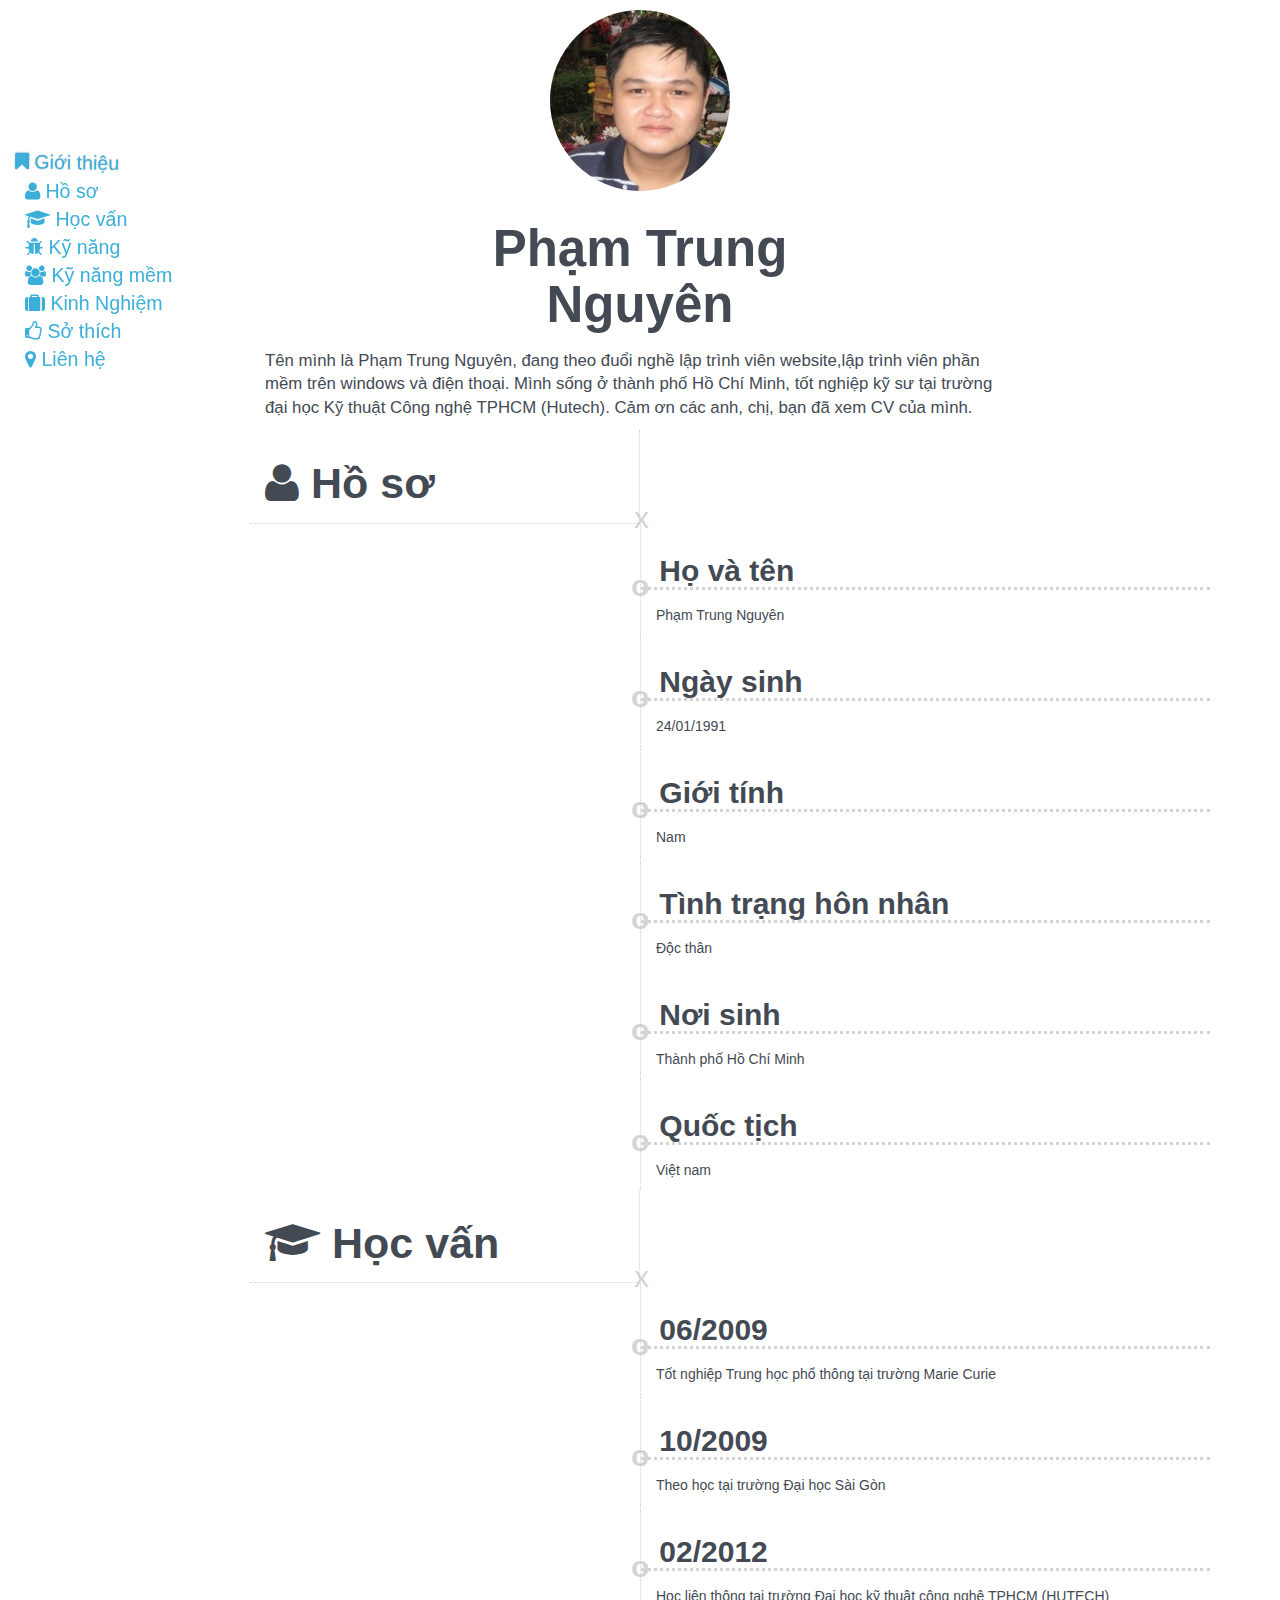
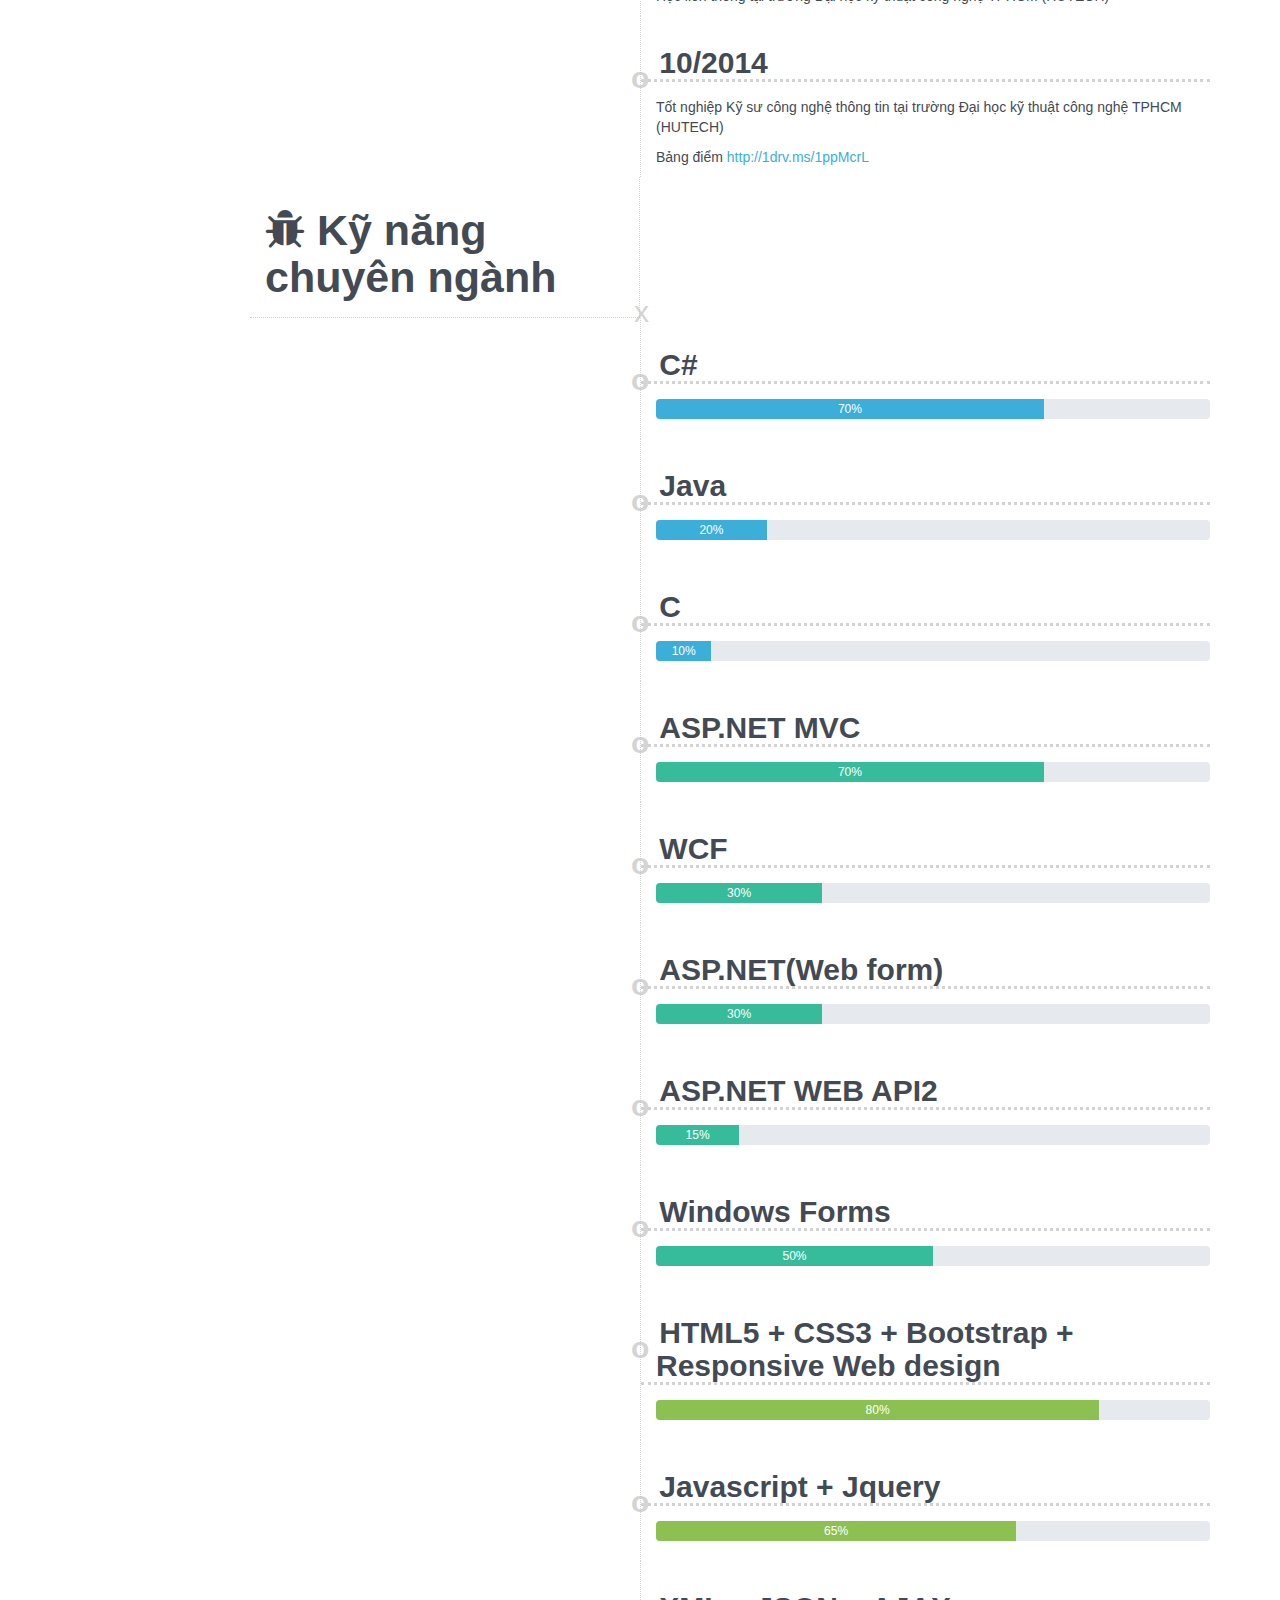
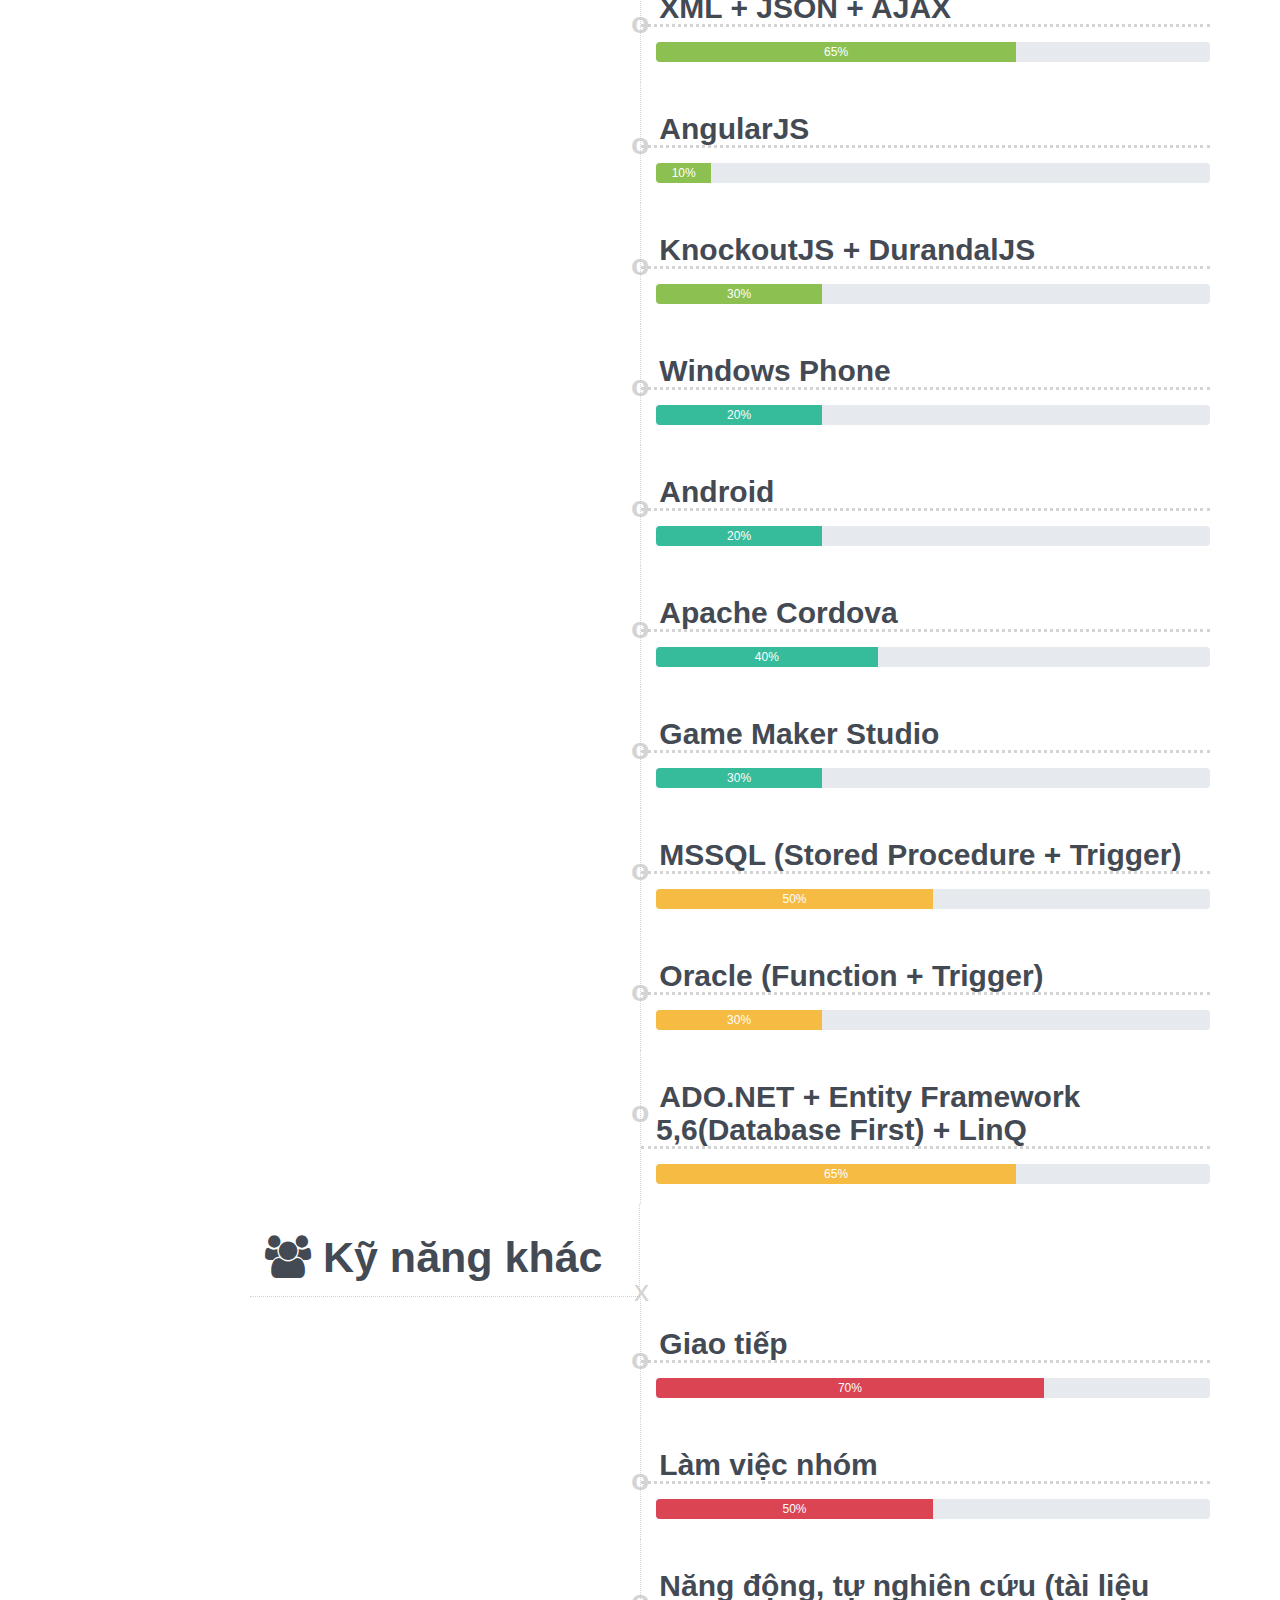
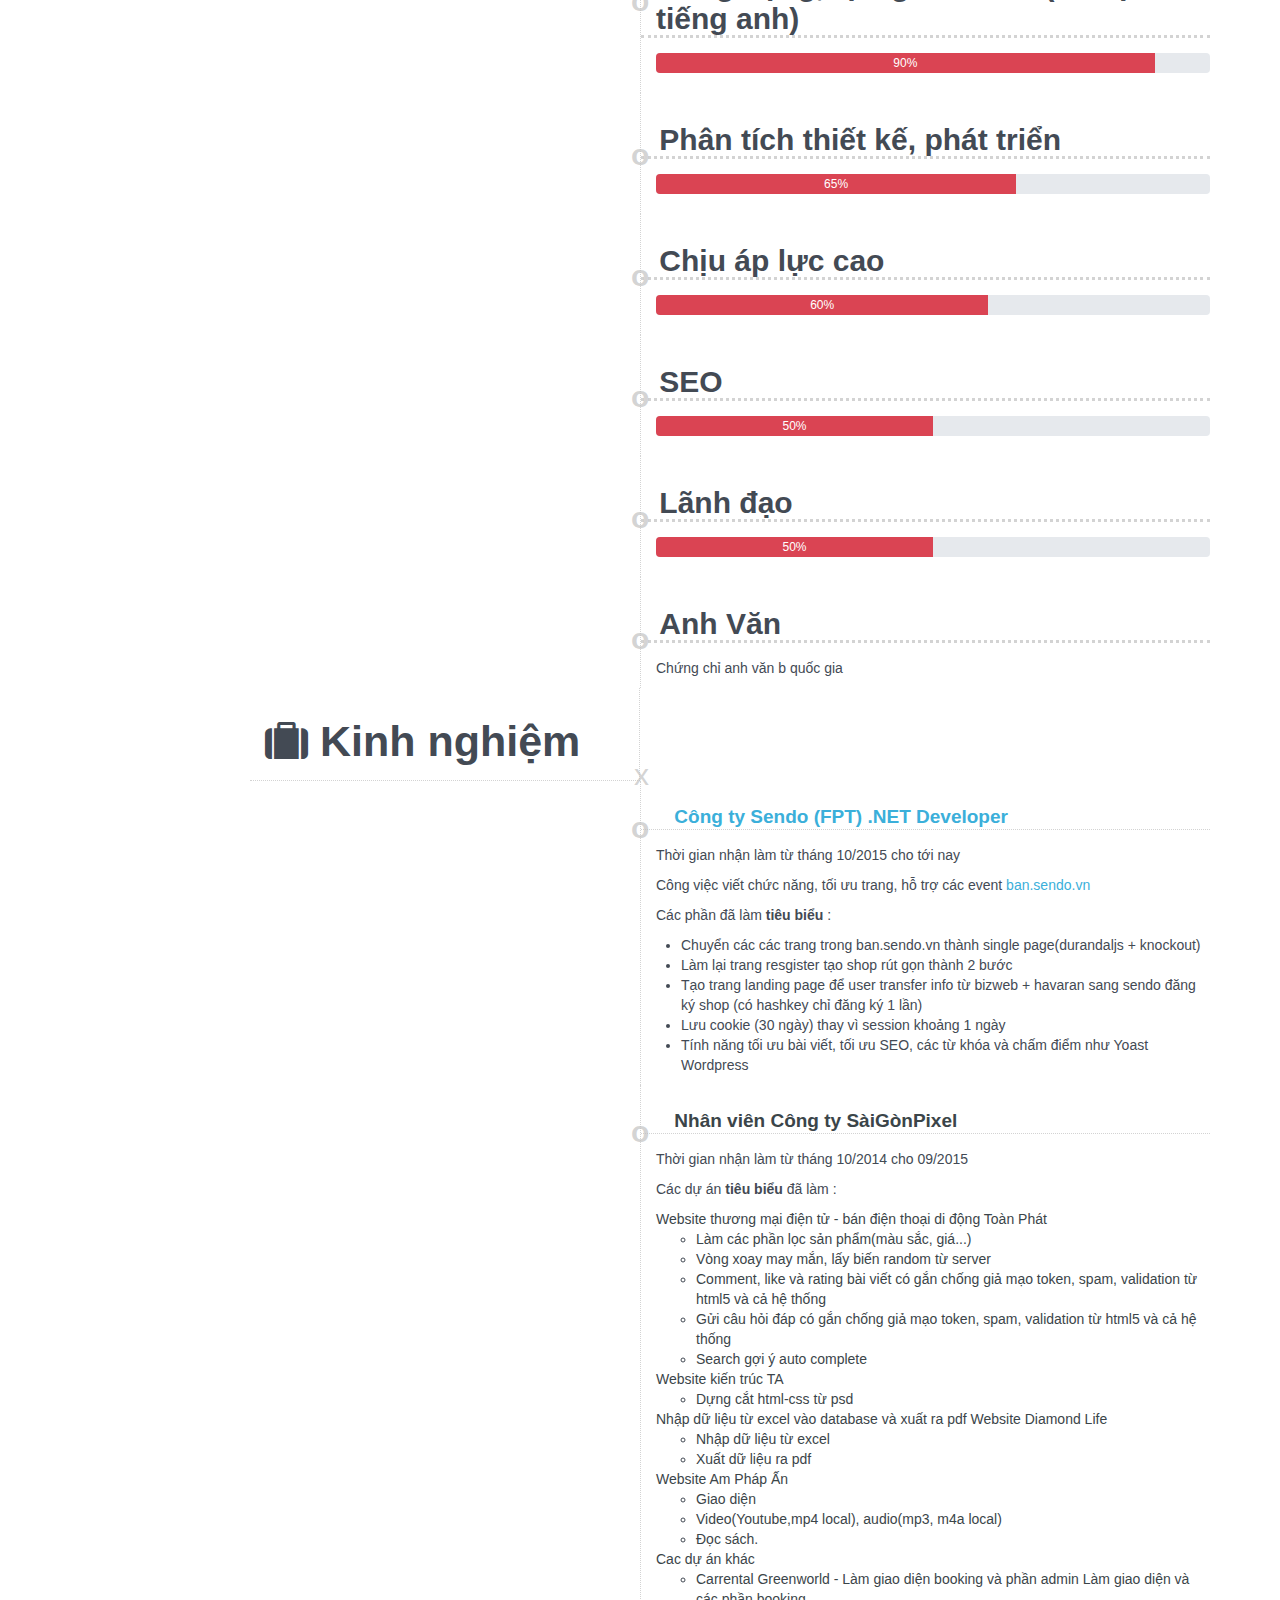
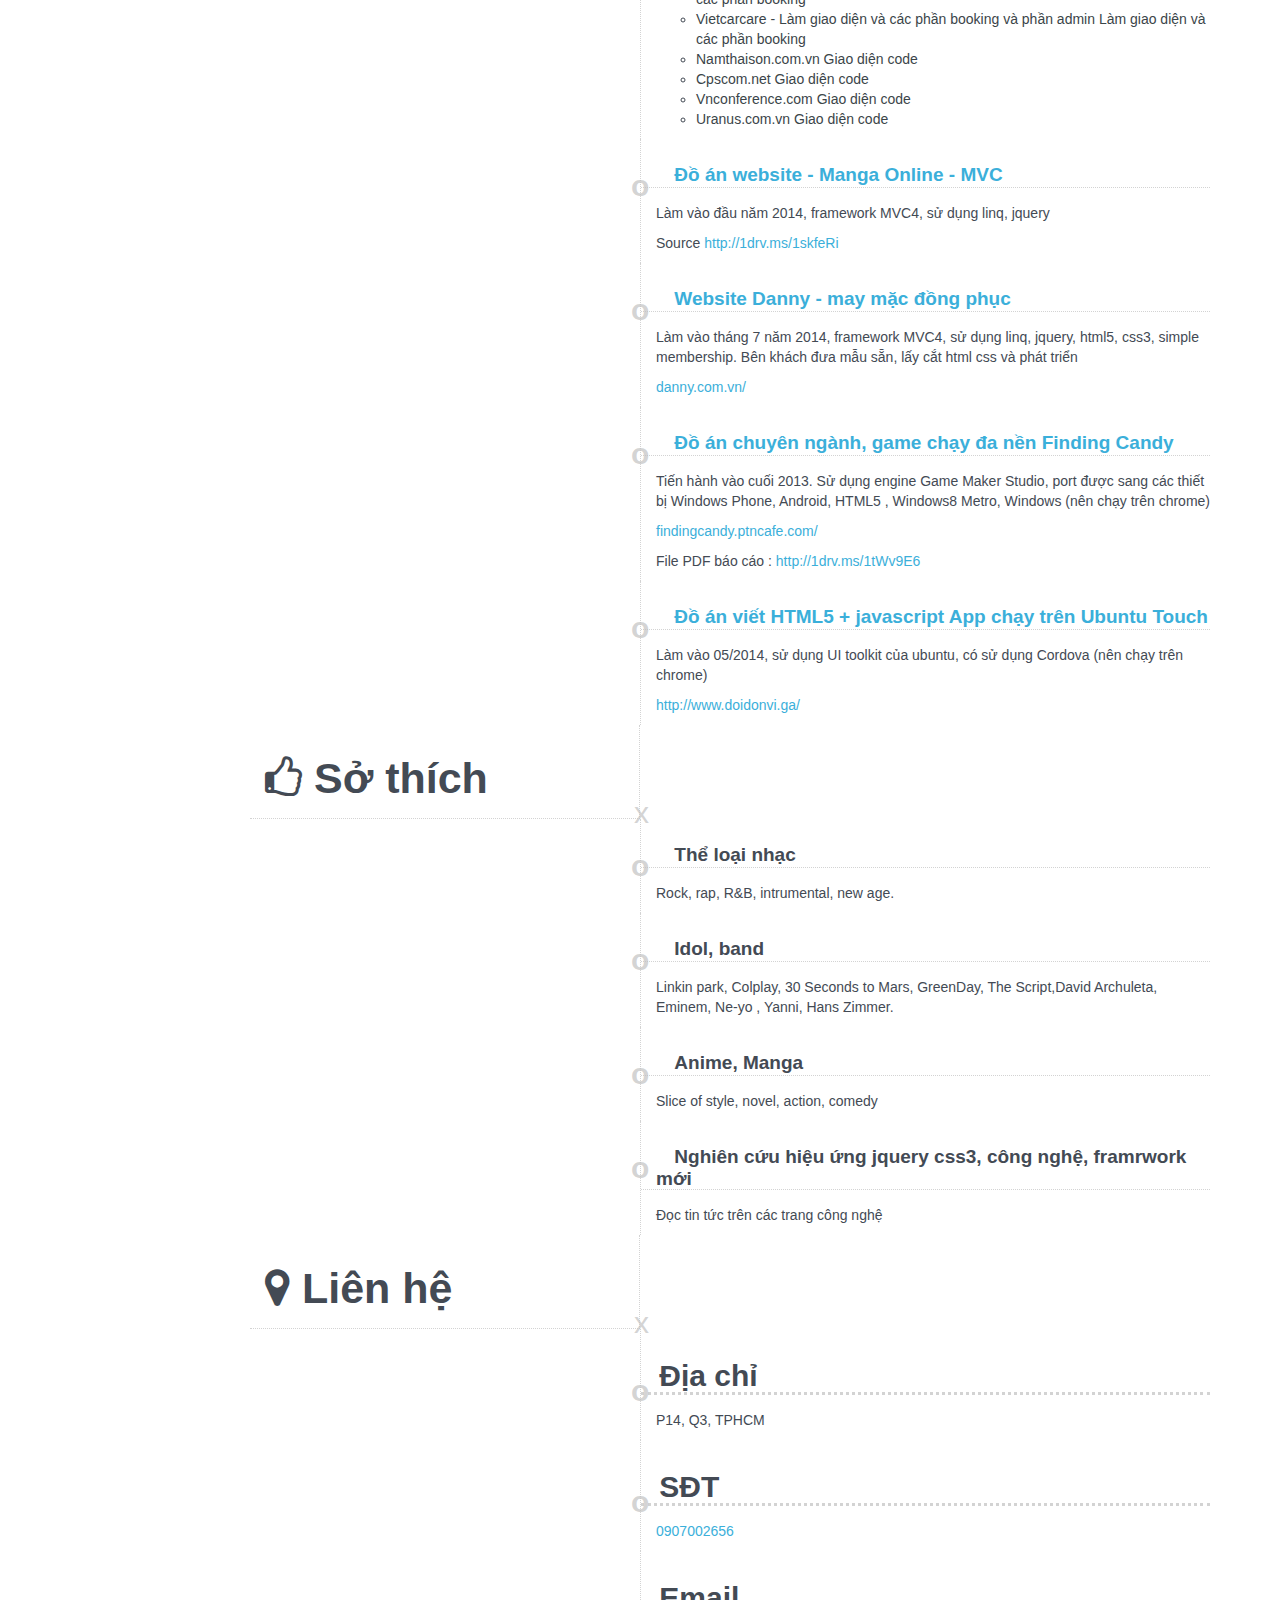
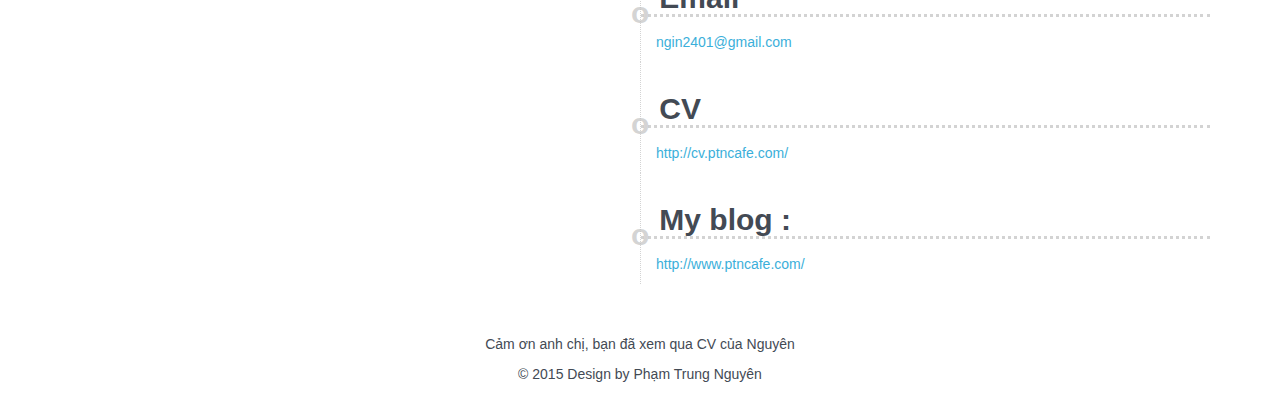
<file: index.html>
<!DOCTYPE html>
<html lang="vi">
	<head>
		<meta charset="utf-8">
		<meta http-equiv="X-UA-Compatible" content="IE=edge,chrome=1">
		<title>CV của Phạm Trung Nguyên</title>
		<meta name="viewport" content="width=device-width, initial-scale=1, maximum-scale=1, user-scalable=no">
		<meta name="description" content="CV của Phạm Trung Nguyên PtnCafe - ngin2401@gmai.com - ptncafe - website developer ">
		<meta name="author" content="PtnCafe - Phạm Trung Nguyên - ngin2401@gmai.com">
		<meta name="keywords" content="CV PtnCafe ptncafe Phạm Trung Nguyên thiết kế website thiet ke web">
		<meta name="robots" content="noodp,index,follow">
		<meta name="revisit-after" content="1 days">
		<meta property="og:title" content="CV của Phạm Trung Nguyên">
		<meta property="og:locale" content="vi_VN">
		<meta property="og:type" content="CV">
		<meta property="og:url" content="http://cv.ptncafe.com/">
		<meta property="og:image" content="/images/PtnCafe.jpg">
		<meta property="og:description" content="PtnCafe -Phạm Trung Nguyên - ngin2401@gmai.com - ptncafe - website developer">
		<meta property="og:site_name" content="PtnCafe -Phạm Trung Nguyên - ngin2401@gmai.com - ptncafe - website developer">
		<link rel="shortcut icon" href="/favicon.ico">
		<link rel="apple-touch-icon" href="/apple-touch-icon.png">
		<link rel="stylesheet" href="css/bootstrap.min.css">
		<link rel="stylesheet" href="css/bootflat.min.css">
		<link rel="stylesheet" href="css/font-awesome.min.css">
		<link rel="stylesheet" href="css/jquery.fancybox.css">
		<link rel="stylesheet" href="css/styles.css">
	</head>
	<body>
		<ul id="nav" class="col-lg-2 col-md-2 col-xs-1 col-sm-1">
			<li class="current">
				<a href="#hinh"><i class="fa fa-bookmark"></i> Giới thiệu</a>
			</li>
			<li>
				<a href="#hoSoND"><i class="fa fa-user"></i> Hồ sơ</a>
			</li>
			<li>
				<a href="#HocVanND"><i class="fa fa-graduation-cap"></i> Học vấn</a>
			</li>
			<li>
				<a href="#KiNangND"><i class="fa fa-bug"></i> Kỹ năng</a>
			</li>
			<li>
				<a href="#KiNangMemND"><i class="fa fa-users"></i> Kỹ năng mềm</a>
			</li>
			<li>
				<a href="#KinhNghiemND"><i class="fa fa-suitcase"></i> Kinh Nghiệm</a>
			</li>
			<li>
				<a href="#SoThichND"><i class="fa fa-thumbs-o-up"></i> Sở thích</a>
			</li>
			<li>
				<a href="#LienHeND"><i class="fa fa-map-marker"></i> Liên hệ</a>
			</li>
		</ul>
		<div class="container">
			<div class="row" id="hinh">
				<div class="col-lg-4 col-lg-offset-4 col-md-4 col-md-offset-4 col-xs-6 col-xs-offset-3 col-sm-6 col-sm-offset-3" id="anhHinh"><img id="hinhPtnCafe" src="images/PtnCafe.jpg" class="img-circle">
				</div>
				<div class="col-lg-4 col-lg-offset-4 col-md-4 col-md-offset-4 col-xs-8 col-xs-offset-2 col-sm-8 col-sm-offset-2" id="tenHinh">
					<h1 id="ten">Phạm Trung Nguyên</h1>
				</div>
				<div class="col-lg-8 col-lg-offset-2 col-md-8 col-md-offset-2 col-xs-10 col-xs-offset-1 col-sm-10 col-sm-offset-1" id="motaHinh">
					<p>
						Tên mình là Phạm Trung Nguyên, đang theo đuổi nghề lập trình viên website,lập trình viên phần mềm trên windows và điện thoại. Mình sống ở thành phố Hồ Chí Minh, tốt nghiệp kỹ sư tại trường đại học Kỹ thuật Công nghệ TPHCM (Hutech). Cảm ơn các anh, chị, bạn đã xem CV của mình.
					</p>
				</div>
			</div>
			<div class="row" id="noidung">
				<div class="col-lg-4 col-lg-offset-2 col-md-4 col-md-offset-2 col-xs-6 col-sm-12 headerND" id="hoSoND">
					<h2><i class="fa fa-user"></i> Hồ sơ</h2>
				</div>
				<div class="col-md-6 col-md-offset-6 col-md-6 col-md-offset-6 col-xs-6 col-xs-offset-6 col-sm-12 containND">
					<h3>Họ và tên</h3>
					<p>
						Phạm Trung Nguyên
					</p>
				</div>
				<div class="col-md-6 col-md-offset-6 col-md-6 col-md-offset-6 col-xs-6 col-xs-offset-6 col-sm-12 containND">
					<h3>Ngày sinh</h3>
					<p>
						24/01/1991
					</p>
				</div>
				<div class="col-md-6 col-md-offset-6 col-md-6 col-md-offset-6 col-xs-6 col-xs-offset-6 col-sm-12 containND">
					<h3>Giới tính</h3>
					<p>
						Nam
					</p>
				</div>
				<div class="col-md-6 col-md-offset-6 col-md-6 col-md-offset-6 col-xs-6 col-xs-offset-6 col-sm-12 containND">
					<h3>Tình trạng hôn nhân</h3>
					<p>
						Độc thân
					</p>
				</div>
				<div class="col-md-6 col-md-offset-6 col-md-6 col-md-offset-6 col-xs-6 col-xs-offset-6 col-sm-12 containND">
					<h3>Nơi sinh</h3>
					<p>
						Thành phố Hồ Chí Minh
					</p>
				</div>
				<div class="col-md-6 col-md-offset-6 col-md-6 col-md-offset-6 col-xs-6 col-xs-offset-6 col-sm-12 containND">
					<h3>Quốc tịch</h3>
					<p>
						Việt nam
					</p>
				</div>
				<div class="col-lg-4 col-lg-offset-2 col-md-4 col-md-offset-2 col-xs-6 col-sm-12 headerND" id="HocVanND">
					<h2><i class="fa fa-graduation-cap"></i> Học vấn</h2>
				</div>
				<div class="col-md-6 col-md-offset-6 col-md-6 col-md-offset-6 col-xs-6 col-xs-offset-6 col-sm-12 containND">
					<h3>06/2009</h3>
					<p>
						Tốt nghiệp Trung học phổ thông tại trường Marie Curie
					</p>
				</div>
				<div class="col-md-6 col-md-offset-6 col-md-6 col-md-offset-6 col-xs-6 col-xs-offset-6 col-sm-12 containND">
					<h3>10/2009</h3>
					<p>
						Theo học tại trường Đại học Sài Gòn
					</p>
				</div>
				<div class="col-md-6 col-md-offset-6 col-md-6 col-md-offset-6 col-xs-6 col-xs-offset-6 col-sm-12 containND">
					<h3>02/2012</h3>
					<p>
						Học liên thông tại trường Đại học kỹ thuật công nghệ TPHCM (HUTECH)
					</p>
				</div>
				<div class="col-md-6 col-md-offset-6 col-md-6 col-md-offset-6 col-xs-6 col-xs-offset-6 col-sm-12 containND">
					<h3>10/2014</h3>
					<p>
						Tốt nghiệp Kỹ sư công nghệ thông tin tại trường Đại học kỹ thuật công nghệ TPHCM (HUTECH)
					</p>
					<p>
						Bảng điểm <a href="http://1drv.ms/1ppMcrL">http://1drv.ms/1ppMcrL</a>
					</p>
				</div>
				<div class="col-lg-4 col-lg-offset-2 col-md-4 col-md-offset-2 col-xs-6 col-sm-12 headerND" id="KiNangND">
					<h2><i class="fa fa-bug"></i> Kỹ năng chuyên ngành</h2>
				</div>
				<div class="col-md-6 col-md-offset-6 col-md-6 col-md-offset-6 col-xs-6 col-xs-offset-6 col-sm-12 containND">
					<h3>C#</h3>
					<div class="progress">
						<div class="progress-bar" role="progressbar" aria-valuenow="70" aria-valuemin="0" aria-valuemax="100" style="width:70%">
							70%
						</div>
					</div>
				</div>
				<div class="col-md-6 col-md-offset-6 col-md-6 col-md-offset-6 col-xs-6 col-xs-offset-6 col-sm-12 containND">
					<h3>Java</h3>
					<div class="progress">
						<div class="progress-bar" role="progressbar" aria-valuenow="20" aria-valuemin="0" aria-valuemax="100" style="width:20%">
							20%
						</div>
					</div>
				</div>
				<div class="col-md-6 col-md-offset-6 col-md-6 col-md-offset-6 col-xs-6 col-xs-offset-6 col-sm-12 containND">
					<h3>C</h3>
					<div class="progress">
						<div class="progress-bar" role="progressbar" aria-valuenow="10" aria-valuemin="0" aria-valuemax="100" style="width:10%">
							10%
						</div>
					</div>
				</div>
				<div class="col-md-6 col-md-offset-6 col-md-6 col-md-offset-6 col-xs-6 col-xs-offset-6 col-sm-12 containND">
					<h3>ASP.NET MVC</h3>
					<div class="progress">
						<div class="progress-bar progress-bar-info" role="progressbar" aria-valuenow="70" aria-valuemin="0" aria-valuemax="100" style="width:70%">
							70%
						</div>
					</div>
				</div>
				<div class="col-md-6 col-md-offset-6 col-md-6 col-md-offset-6 col-xs-6 col-xs-offset-6 col-sm-12 containND">
					<h3>WCF</h3>
					<div class="progress">
						<div class="progress-bar progress-bar-info" role="progressbar" aria-valuenow="30" aria-valuemin="0" aria-valuemax="100" style="width:30%">
							30%
						</div>
					</div>
				</div>
				<div class="col-md-6 col-md-offset-6 col-md-6 col-md-offset-6 col-xs-6 col-xs-offset-6 col-sm-12 containND">
					<h3>ASP.NET(Web form)</h3>
					<div class="progress">
						<div class="progress-bar progress-bar-info" role="progressbar" aria-valuenow="30" aria-valuemin="0" aria-valuemax="100" style="width:30%">
							30%
						</div>
					</div>
				</div>
				<div class="col-md-6 col-md-offset-6 col-md-6 col-md-offset-6 col-xs-6 col-xs-offset-6 col-sm-12 containND">
					<h3>ASP.NET WEB API2</h3>
					<div class="progress">
						<div class="progress-bar progress-bar-info" role="progressbar" aria-valuenow="20" aria-valuemin="0" aria-valuemax="100" style="width:15%">
							15%
						</div>
					</div>
				</div>
				<div class="col-md-6 col-md-offset-6 col-md-6 col-md-offset-6 col-xs-6 col-xs-offset-6 col-sm-12 containND">
					<h3>Windows Forms</h3>
					<div class="progress">
						<div class="progress-bar progress-bar-info" role="progressbar" aria-valuenow="50" aria-valuemin="0" aria-valuemax="100" style="width:50%">
							50%
						</div>
					</div>
				</div>
				<div class="col-md-6 col-md-offset-6 col-md-6 col-md-offset-6 col-xs-6 col-xs-offset-6 col-sm-12 containND">
					<h3>HTML5 + CSS3 + Bootstrap + Responsive Web design</h3>
					<div class="progress">
						<div class="progress-bar progress-bar-success" role="progressbar" aria-valuenow="80" aria-valuemin="0" aria-valuemax="100" style="width:80%">
							80%
						</div>
					</div>
				</div>
				<div class="col-md-6 col-md-offset-6 col-md-6 col-md-offset-6 col-xs-6 col-xs-offset-6 col-sm-12 containND">
					<h3>Javascript + Jquery</h3>
					<div class="progress">
						<div class="progress-bar progress-bar-success" role="progressbar" aria-valuenow="65" aria-valuemin="0" aria-valuemax="100" style="width:65%">
							65%
						</div>
					</div>
				</div>
				<div class="col-md-6 col-md-offset-6 col-md-6 col-md-offset-6 col-xs-6 col-xs-offset-6 col-sm-12 containND">
					<h3>XML + JSON + AJAX</h3>
					<div class="progress">
						<div class="progress-bar progress-bar-success" role="progressbar" aria-valuenow="65" aria-valuemin="0" aria-valuemax="100" style="width:65%">
							65%
						</div>
					</div>
				</div>
				<div class="col-md-6 col-md-offset-6 col-md-6 col-md-offset-6 col-xs-6 col-xs-offset-6 col-sm-12 containND">
					<h3>AngularJS</h3>
					<div class="progress">
						<div class="progress-bar progress-bar-success" role="progressbar" aria-valuenow="65" aria-valuemin="0" aria-valuemax="100" style="width:10%">
							10%
						</div>
					</div>
				</div>
				<div class="col-md-6 col-md-offset-6 col-md-6 col-md-offset-6 col-xs-6 col-xs-offset-6 col-sm-12 containND">
					<h3>KnockoutJS +  DurandalJS</h3>
					<div class="progress">
						<div class="progress-bar progress-bar-success" role="progressbar" aria-valuenow="30" aria-valuemin="0" aria-valuemax="100" style="width:30%">
							30%
						</div>
					</div>
				</div>
				<div class="col-md-6 col-md-offset-6 col-md-6 col-md-offset-6 col-xs-6 col-xs-offset-6 col-sm-12 containND">
					<h3>Windows Phone</h3>
					<div class="progress">
						<div class="progress-bar progress-bar-info" role="progressbar" aria-valuenow="30" aria-valuemin="0" aria-valuemax="100" style="width:30%">
							20%
						</div>
					</div>
				</div>
				<div class="col-md-6 col-md-offset-6 col-md-6 col-md-offset-6 col-xs-6 col-xs-offset-6 col-sm-12 containND">
					<h3>Android</h3>
					<div class="progress">
						<div class="progress-bar progress-bar-info" role="progressbar" aria-valuenow="30" aria-valuemin="0" aria-valuemax="100" style="width:30%">
							20%
						</div>
					</div>
				</div>
				<div class="col-md-6 col-md-offset-6 col-md-6 col-md-offset-6 col-xs-6 col-xs-offset-6 col-sm-12 containND">
					<h3>Apache Cordova</h3>
					<div class="progress">
						<div class="progress-bar progress-bar-info" role="progressbar" aria-valuenow="40" aria-valuemin="0" aria-valuemax="100" style="width:40%">
							40%
						</div>
					</div>
				</div>
				<div class="col-md-6 col-md-offset-6 col-md-6 col-md-offset-6 col-xs-6 col-xs-offset-6 col-sm-12 containND">
					<h3>Game Maker Studio</h3>
					<div class="progress">
						<div class="progress-bar progress-bar-info" role="progressbar" aria-valuenow="40" aria-valuemin="0" aria-valuemax="100" style="width:30%">
							30%
						</div>
					</div>
				</div>
				<div class="col-md-6 col-md-offset-6 col-md-6 col-md-offset-6 col-xs-6 col-xs-offset-6 col-sm-12 containND">
					<h3>MSSQL (Stored Procedure + Trigger)</h3>
					<div class="progress">
						<div class="progress-bar progress-bar-warning" role="progressbar" aria-valuenow="40" aria-valuemin="0" aria-valuemax="100" style="width:50%">
							50%
						</div>
					</div>
				</div>
				<div class="col-md-6 col-md-offset-6 col-md-6 col-md-offset-6 col-xs-6 col-xs-offset-6 col-sm-12 containND">
					<h3>Oracle (Function + Trigger)</h3>
					<div class="progress">
						<div class="progress-bar progress-bar-warning" role="progressbar" aria-valuenow="30" aria-valuemin="0" aria-valuemax="100" style="width:30%">
							30%
						</div>
					</div>
				</div>
				<div class="col-md-6 col-md-offset-6 col-md-6 col-md-offset-6 col-xs-6 col-xs-offset-6 col-sm-12 containND">
					<h3>ADO.NET + Entity Framework 5,6(Database First) + LinQ</h3>
					<div class="progress">
						<div class="progress-bar progress-bar-warning" role="progressbar" aria-valuenow="65" aria-valuemin="0" aria-valuemax="100" style="width:65%">
							65%
						</div>
					</div>
				</div>
				<div class="col-lg-4 col-lg-offset-2 col-md-4 col-md-offset-2 col-xs-6 col-sm-12 headerND" id="KiNangMemND">
					<h2><i class="fa fa-users"></i> Kỹ năng khác</h2>
				</div>
				<div class="col-md-6 col-md-offset-6 col-md-6 col-md-offset-6 col-xs-6 col-xs-offset-6 col-sm-12 containND">
					<h3>Giao tiếp</h3>
					<div class="progress">
						<div class="progress-bar progress-bar-danger" role="progressbar" aria-valuenow="70" aria-valuemin="0" aria-valuemax="100" style="width:70%">
							70%
						</div>
					</div>
				</div>
				<div class="col-md-6 col-md-offset-6 col-md-6 col-md-offset-6 col-xs-6 col-xs-offset-6 col-sm-12 containND">
					<h3>Làm việc nhóm</h3>
					<div class="progress">
						<div class="progress-bar progress-bar-danger" role="progressbar" aria-valuenow="50" aria-valuemin="0" aria-valuemax="100" style="width:50%">
							50%
						</div>
					</div>
				</div>
				<div class="col-md-6 col-md-offset-6 col-md-6 col-md-offset-6 col-xs-6 col-xs-offset-6 col-sm-12 containND">
					<h3>Năng động, tự nghiên cứu (tài liệu tiếng anh)</h3>
					<div class="progress">
						<div class="progress-bar progress-bar-danger" role="progressbar" aria-valuenow="90" aria-valuemin="0" aria-valuemax="100" style="width:90%">
							90%
						</div>
					</div>
				</div>
				<div class="col-md-6 col-md-offset-6 col-md-6 col-md-offset-6 col-xs-6 col-xs-offset-6 col-sm-12 containND">
					<h3>Phân tích thiết kế, phát triển</h3>
					<div class="progress">
						<div class="progress-bar progress-bar-danger" role="progressbar" aria-valuenow="65" aria-valuemin="0" aria-valuemax="100" style="width:65%">
							65%
						</div>
					</div>
				</div>
				<div class="col-md-6 col-md-offset-6 col-md-6 col-md-offset-6 col-xs-6 col-xs-offset-6 col-sm-12 containND">
					<h3>Chịu áp lực cao</h3>
					<div class="progress">
						<div class="progress-bar progress-bar-danger" role="progressbar" aria-valuenow="60" aria-valuemin="0" aria-valuemax="100" style="width:60%">
							60%
						</div>
					</div>
				</div>
				<div class="col-md-6 col-md-offset-6 col-md-6 col-md-offset-6 col-xs-6 col-xs-offset-6 col-sm-12 containND">
					<h3>SEO</h3>
					<div class="progress">
						<div class="progress-bar progress-bar-danger" role="progressbar" aria-valuenow="50" aria-valuemin="0" aria-valuemax="100" style="width:50%">
							50%
						</div>
					</div>
				</div>
				<div class="col-md-6 col-md-offset-6 col-md-6 col-md-offset-6 col-xs-6 col-xs-offset-6 col-sm-12 containND">
					<h3>Lãnh đạo</h3>
					<div class="progress">
						<div class="progress-bar progress-bar-danger" role="progressbar" aria-valuenow="50" aria-valuemin="0" aria-valuemax="100" style="width:50%">
							50%
						</div>
					</div>
				</div>
				<div class="col-md-6 col-md-offset-6 col-md-6 col-md-offset-6 col-xs-6 col-xs-offset-6 col-sm-12 containND">
					<h3>Anh Văn</h3>
					<p>
						Chứng chỉ anh văn b quốc gia
					</p>
				</div>
				<div class="col-lg-4 col-lg-offset-2 col-md-4 col-md-offset-2 col-xs-6 col-sm-12 headerND" id="KinhNghiemND">
					<h2><i class="fa fa-suitcase"></i> Kinh nghiệm</h2>
				</div>
				<div class="col-md-6 col-md-offset-6 col-md-6 col-md-offset-6 col-xs-6 col-xs-offset-6 col-sm-12 containND">
					<h4><a href="https://ban.sendo.vn/" target="_blank">Công ty Sendo (FPT) .NET Developer </a></h4>
						<p>Thời gian nhận làm từ tháng 10/2015 cho tới nay</p>
						<p>Công việc viết chức năng, tối ưu trang, hỗ trợ các event <a href="http://www.ban.sendo.vn/">ban.sendo.vn</a></p>
						<p>Các phần đã làm <b>tiêu biểu</b> :</p>
							<ul>
								<li>
									Chuyển các các trang trong ban.sendo.vn thành single page(durandaljs + knockout)
								</li>
								<li>
									Làm lại trang resgister tạo shop rút gọn thành 2 bước
								</li>
								<li>
									Tạo trang landing page để user transfer info từ  bizweb + havaran sang sendo đăng ký shop (có hashkey chỉ đăng ký 1 lần)
								</li>
                                <li>
									Lưu cookie (30 ngày) thay vì session khoảng 1 ngày
								</li>
                                <li>
									Tính năng tối ưu bài viết, tối ưu SEO, các từ khóa và chấm điểm như Yoast Wordpress
								</li>
							</ul>	
				</div>
				<div class="col-md-6 col-md-offset-6 col-md-6 col-md-offset-6 col-xs-6 col-xs-offset-6 col-sm-12 containND">
					<ul class="listCty">
						<h4><a href="http://www.saigonpixel.vn/"  target="_blank">Nhân viên Công ty  SàiGònPixel</a></h4>
						<p>Thời gian nhận làm từ tháng 10/2014 cho 09/2015</p>
						<p>Các dự án <b>tiêu biểu</b> đã làm :</p>
						<li>
							<a href="http://didongtoanphat.com">Website thương mại điện tử - bán điện thoại di động Toàn Phát</a>
							<ul>
								<li>
									<a class="fancybox" rel="fancybox-button" href="images/project/tp1.png" title="Toàn Phát phần lọc sản phẩm(màu sắc, giá...)">Làm các phần lọc sản phẩm(màu sắc, giá...)</a>
								</li>
								<li>
									<a class="fancybox" rel="fancybox-button" href="images/project/tp2.png" title="Toàn Phát Vòng xoay may mắn">Vòng xoay may mắn, lấy biến random từ server</a>
									<a class="fancybox hide" rel="fancybox-button" href="images/project/tp3.png" title="Toàn Phát Vòng xoay may mắn">Vòng xoay may mắn, lấy biến random từ server</a>
								</li>
								<li>
									<a class="fancybox" rel="fancybox-button" href="images/project/tp4.png" title="Toàn Phát Comment, like và rating bài viết ">Comment, like và rating bài viết có gắn chống giả mạo token, spam, validation từ html5 và cả hệ thống</a>
								</li>
								<li>
									<a class="fancybox" rel="fancybox-button" href="images/project/tp5.png" title="Toàn Phát Gửi câu hỏi đáp ">Gửi câu hỏi đáp có gắn chống giả mạo token, spam, validation từ html5 và cả hệ thống </a>
								</li>
								<li>
									<a class="fancybox" rel="fancybox-button" href="images/project/tp6.png" title="Toàn Phát Search gợi ý auto complete">Search gợi ý auto complete</a>
								</li>
							</ul>
						</li>
					<li>
						<a href="http://ta.net.vn/">Website kiến trúc TA</a>
						<ul>
							<li>
								<a class="fancybox" rel="fancybox-button" href="images/project/ta1.png" title="TA Làm giao diện và các phần booking ">Dựng cắt html-css từ psd</a>
								<a class="fancybox hide" rel="fancybox-button" href="images/project/ta2.png" title="TA Làm giao diện và các phần booking "></a>
								<a class="fancybox hide" rel="fancybox-button" href="images/project/ta3.png" title="TA Làm giao diện và các phần booking "></a>
							</li>
						</ul>
					</li>
					<li>
						<a href="http://1drv.ms/1x8G7se">Nhập dữ liệu từ excel vào database và xuất ra pdf Website Diamond Life</a>
						<ul>
							<li>
								<a class="fancybox" rel="fancybox-button" href="images/project/dia1.png" title="Diamond Life Nhập dữ liệu từ excel">Nhập dữ liệu từ excel</a>
								<a class="fancybox hide" rel="fancybox-button" href="images/project/dia2.png" title="Diamond Life Nhập dữ liệu từ excel"></a>
								<a class="fancybox hide" rel="fancybox-button" href="images/project/dia3.png" title="Diamond Life Nhập dữ liệu từ excel"></a>
							</li>
							<li>
								<a class="fancybox" rel="fancybox-button" href="images/project/dia4.png" title="Diamond Life Xuất dữ liệu ra pdf">Xuất dữ liệu ra pdf</a>
							</li>
						</ul>
					</li>
					<li>
						<a href="http://linhquyphapan.vn/">Website Am Pháp Ấn</a>
						<ul>
							<li>
								<a class="fancybox" rel="fancybox-button" href="images/project/am1.png" title="Am Pháp Ấn Giao diện">
								 Giao diện
								</a>
							</li>
							<li>
								<a class="fancybox" rel="fancybox-button" href="images/project/am2.png" title="Am Pháp Ấn Video(Youtube,mp4 local), audio(mp3, m4a local)">
								 Video(Youtube,mp4 local), audio(mp3, m4a local)
								</a>
								<a class="fancybox" rel="fancybox-button" href="images/project/am3.png" title="Am Pháp Ấn Video(Youtube,mp4 local), audio(mp3, m4a local)">
								</a>
							</li>
							<li>
								<a class="fancybox " rel="fancybox-button" href="images/project/am4.png" title="Am Pháp Ấn  Đọc  sách.">
									Đọc  sách.
								</a>
								<a class="fancybox hide" rel="fancybox-button" href="images/project/am5.png" title="Am Pháp Ấn  Đọc  sách.">
								</a>
									<a class="fancybox hide" rel="fancybox-button" href="images/project/am6.png" title="Am Pháp Ấn  Nội bộ">
								</a>
							</li>
						</ul>
					</li>
					<li>
						<a href="">Cac dự án khác</a>
						<ul>
							<li>
								<a href="http://carrental.com.vn/">Carrental Greenworld - Làm giao diện booking và phần admin </a>
								<a class="fancybox " rel="fancybox-button" href="images/project/car1.png" title="Carrental Greenworld Làm giao diện và các phần booking ">Làm giao diện và các phần booking </a>
								<a class="fancybox hide" rel="fancybox-button" href="images/project/car2.png" title="Carrental Greenworld Làm giao diện và các phần booking "> </a>
								<a class="fancybox hide" rel="fancybox-button" href="images/project/car3.png" title="Carrental Greenworld Làm giao diện và các phần booking "> </a>
								<a class="fancybox hide" rel="fancybox-button" href="images/project/car4.png" title="Phần booking và phần admin"> </a>
							</li>
							<li>
								<a href="http://vietcarcare.com/">Vietcarcare - Làm giao diện và các phần booking và phần admin</a>
								<a class="fancybox" rel="fancybox-button" href="images/project/vcc1.png" title="Vietcarcare Làm giao diện và các phần booking ">Làm giao diện và các phần booking </a>
								<a class="fancybox hide" rel="fancybox-button" href="images/project/vcc2.png" title="Vietcarcare Làm giao diện và các phần booking "> </a>
								<a class="fancybox hide" rel="fancybox-button" href="images/project/vcc3.png" title="Vietcarcare Làm giao diện và các phần booking "> </a>
								<a class="fancybox hide" rel="fancybox-button" href="images/project/vcc4.png" title="Vietcarcare Phần admin">Phần admin booking </a>
								<a class="fancybox hide" rel="fancybox-button" href="images/project/vcc5.png" title="Vietcarcare Phần admnin "> </a>
							</li>
							<li>
								<a href="http://namthaison.com.vn/">Namthaison.com.vn</a>
								<a class="fancybox" rel="fancybox-button" href="images/project/namthaison.png" title="Namthaison Giao diện code ">Giao diện code </a>
							</li>
							<li>
								<a href="http://cpscom.net/">Cpscom.net</a>
								<a class="fancybox" rel="fancybox-button" href="images/project/cpscom.png" title="Cpscom Giao diện code ">Giao diện code </a>
							</li>
							<li>
								<a href="http://www.vnconference.com/">Vnconference.com</a>
								<a class="fancybox" rel="fancybox-button" href="images/project/vnc.png" title="Vnconference Giao diện code ">Giao diện code </a>
							</li>
							<li>
								<a href="http://uranus.com.vn/">Uranus.com.vn</a>
								<a class="fancybox" rel="fancybox-button" href="images/project/ura.png" title="Uranus Giao diện code ">Giao diện code </a>
							</li>

						</ul>
					</li>
					</ul>
				</div>
				<div class="col-md-6 col-md-offset-6 col-md-6 col-md-offset-6 col-xs-6 col-xs-offset-6 col-sm-12 containND">
					<h4><a href="http://mangaonline.cf/">Đồ án website - Manga Online - MVC</a></h4>
					<p>
						Làm vào đầu năm 2014, framework MVC4, sử dụng linq, jquery
					</p>
					<p>
						Source <a href="http://1drv.ms/1skfeRi">http://1drv.ms/1skfeRi</a>
					</p>
				</div>
				<div class="col-md-6 col-md-offset-6 col-md-6 col-md-offset-6 col-xs-6 col-xs-offset-6 col-sm-12 containND">
					<h4><a href="http://danny.com.vn/">Website Danny - may mặc đồng phục</a></h4>
					<p>
						Làm vào tháng 7 năm 2014, framework MVC4, sử dụng linq, jquery, html5, css3, simple membership. Bên khách đưa mẫu sẵn, lấy cắt html css và phát triển
					</p>
					<p>
						<a href="http://danny.com.vn/">danny.com.vn/</a>
					</p>
				</div>
				<div class="col-md-6 col-md-offset-6 col-md-6 col-md-offset-6 col-xs-6 col-xs-offset-6 col-sm-12 containND">
					<h4><a href="http://findingcandy.ptncafe.com/">Đồ án chuyên ngành, game chạy đa nền Finding Candy </a></h4>
					<p>
						Tiến hành vào cuối 2013. Sử dụng engine Game Maker Studio, port được sang các thiết bị Windows Phone, Android, HTML5 , Windows8 Metro, Windows (nên chạy trên chrome)
					</p>
					<p>
						<a href="http://findingcandy.ptncafe.com/">findingcandy.ptncafe.com/</a>
					</p>
					<p>
						File PDF báo cáo : <a href="http://1drv.ms/1tWv9E6">http://1drv.ms/1tWv9E6</a>
					</p>
				</div>
				<div class="col-md-6 col-md-offset-6 col-md-6 col-md-offset-6 col-xs-6 col-xs-offset-6 col-sm-12 containND">
					<h4><a href="http://www.doidonvi.ga/">Đồ án viết HTML5 + javascript App chạy trên Ubuntu Touch </a></h4>
					<p>
						Làm vào 05/2014, sử dụng UI toolkit của ubuntu, có sử dụng Cordova (nên chạy trên chrome)
					</p>
					<p>
						<a href="http://www.doidonvi.ga/">http://www.doidonvi.ga/ </a>
					</p>
				</div>

				<div class="col-lg-4 col-lg-offset-2 col-md-4 col-md-offset-2 col-xs-6 col-sm-12 headerND" id="SoThichND">
					<h2><i class="fa fa-thumbs-o-up"></i> Sở thích</h2>
				</div>
				<div class="col-md-6 col-md-offset-6 col-md-6 col-md-offset-6 col-xs-6 col-xs-offset-6 col-sm-12 containND">
					<h4>Thể loại nhạc</h4>
					<p>
						Rock, rap, R&B, intrumental, new age.
					</p>
				</div>
				<div class="col-md-6 col-md-offset-6 col-md-6 col-md-offset-6 col-xs-6 col-xs-offset-6 col-sm-12 containND">
					<h4>Idol, band</h4>
					<p>
						Linkin park, Colplay, 30 Seconds to Mars, GreenDay, The Script,David Archuleta, Eminem, Ne-yo , Yanni, Hans Zimmer.
					</p>
				</div>
				<div class="col-md-6 col-md-offset-6 col-md-6 col-md-offset-6 col-xs-6 col-xs-offset-6 col-sm-12 containND">
					<h4>Anime, Manga</h4>
					<p>
						Slice of style, novel, action, comedy
					</p>
				</div>
				<div class="col-md-6 col-md-offset-6 col-md-6 col-md-offset-6 col-xs-6 col-xs-offset-6 col-sm-12 containND">
					<h4>Nghiên cứu hiệu ứng jquery css3, công nghệ, framrwork mới</h4>
					<p>
						Đọc tin tức trên các trang công nghệ
					</p>
				</div>
				<div class="col-lg-4 col-lg-offset-2 col-md-4 col-md-offset-2 col-xs-6 col-sm-12 headerND" id="LienHeND">
					<h2><i class="fa fa-map-marker"></i> Liên hệ</h2>
				</div>
				<div class="col-md-6 col-md-offset-6 col-md-6 col-md-offset-6 col-xs-6 col-xs-offset-6 col-sm-12 containND">
					<h3>Địa chỉ</h3>
					<p>
						P14, Q3, TPHCM
					</p>
				</div>
				<div class="col-md-6 col-md-offset-6 col-md-6 col-md-offset-6 col-xs-6 col-xs-offset-6 col-sm-12 containND">
					<h3>SĐT</h3>
					<p>
						<a href="tel:+84907002656">0907002656</a>
					</p>
				</div>
				<div class="col-md-6 col-md-offset-6 col-md-6 col-md-offset-6 col-xs-6 col-xs-offset-6 col-sm-12 containND">
					<h3>Email</h3>
					<p>
						<a href="mailto:ngin2401@gmail.com">ngin2401@gmail.com</a>
					</p>
				</div>
				<div class="col-md-6 col-md-offset-6 col-md-6 col-md-offset-6 col-xs-6 col-xs-offset-6 col-sm-12 containND">
					<h3>CV</h3>
					<p>
						<a href="http://cv.ptncafe.com/">http://cv.ptncafe.com/</a>
					</p>
				</div>
				<div class="col-md-6 col-md-offset-6 col-md-6 col-md-offset-6 col-xs-6 col-xs-offset-6 col-sm-12 containND">
					<h3>My blog : </h3>
					<p>
						<a href="http://www.ptncafe.com/">http://www.ptncafe.com/</a>
					</p>
				</div>
			</div>
			<div class="row" id="footer">
				<div class="col-lg-8 col-lg-offset-2 col-md-8 col-md-offset-2 col-xs-10 col-xs-offset-1 col-sm-10 col-sm-offset-1">
					<p>
						Cảm ơn anh chị, bạn đã xem qua CV của Nguyên
					</p>
					<p>
						© 2015 Design by Phạm Trung Nguyên
					</p>
				</div>
			</div>
		</div>
		<script src="js/jquery-2.1.1.min.js"></script>
		<script src="js/bootstrap.min.js"></script>
		<script src="js/jquery.nav.min.js"></script>
		<script src="js/jquery.fancybox.js"></script>
		<script>
			$(document).ready(function() {
				$('#nav').onePageNav({
					currentClass : 'current',
					changeHash : false,
					scrollSpeed : 750,
					scrollThreshold : 0.5,
					filter : '',
					easing : 'swing',
					begin : function() {
					},
					end : function() {
					},
					scrollChange : function($currentListItem) {
					}
				});
				$(".fancybox").fancybox({
			    	openEffect	: 'elastic',
			    	closeEffect	: 'elastic',

			    	helpers : {
			    		title : {
			    			type : 'inside'
			    		}
			    	}
			    });
			});
		</script>
	</body>
</html>
</file>
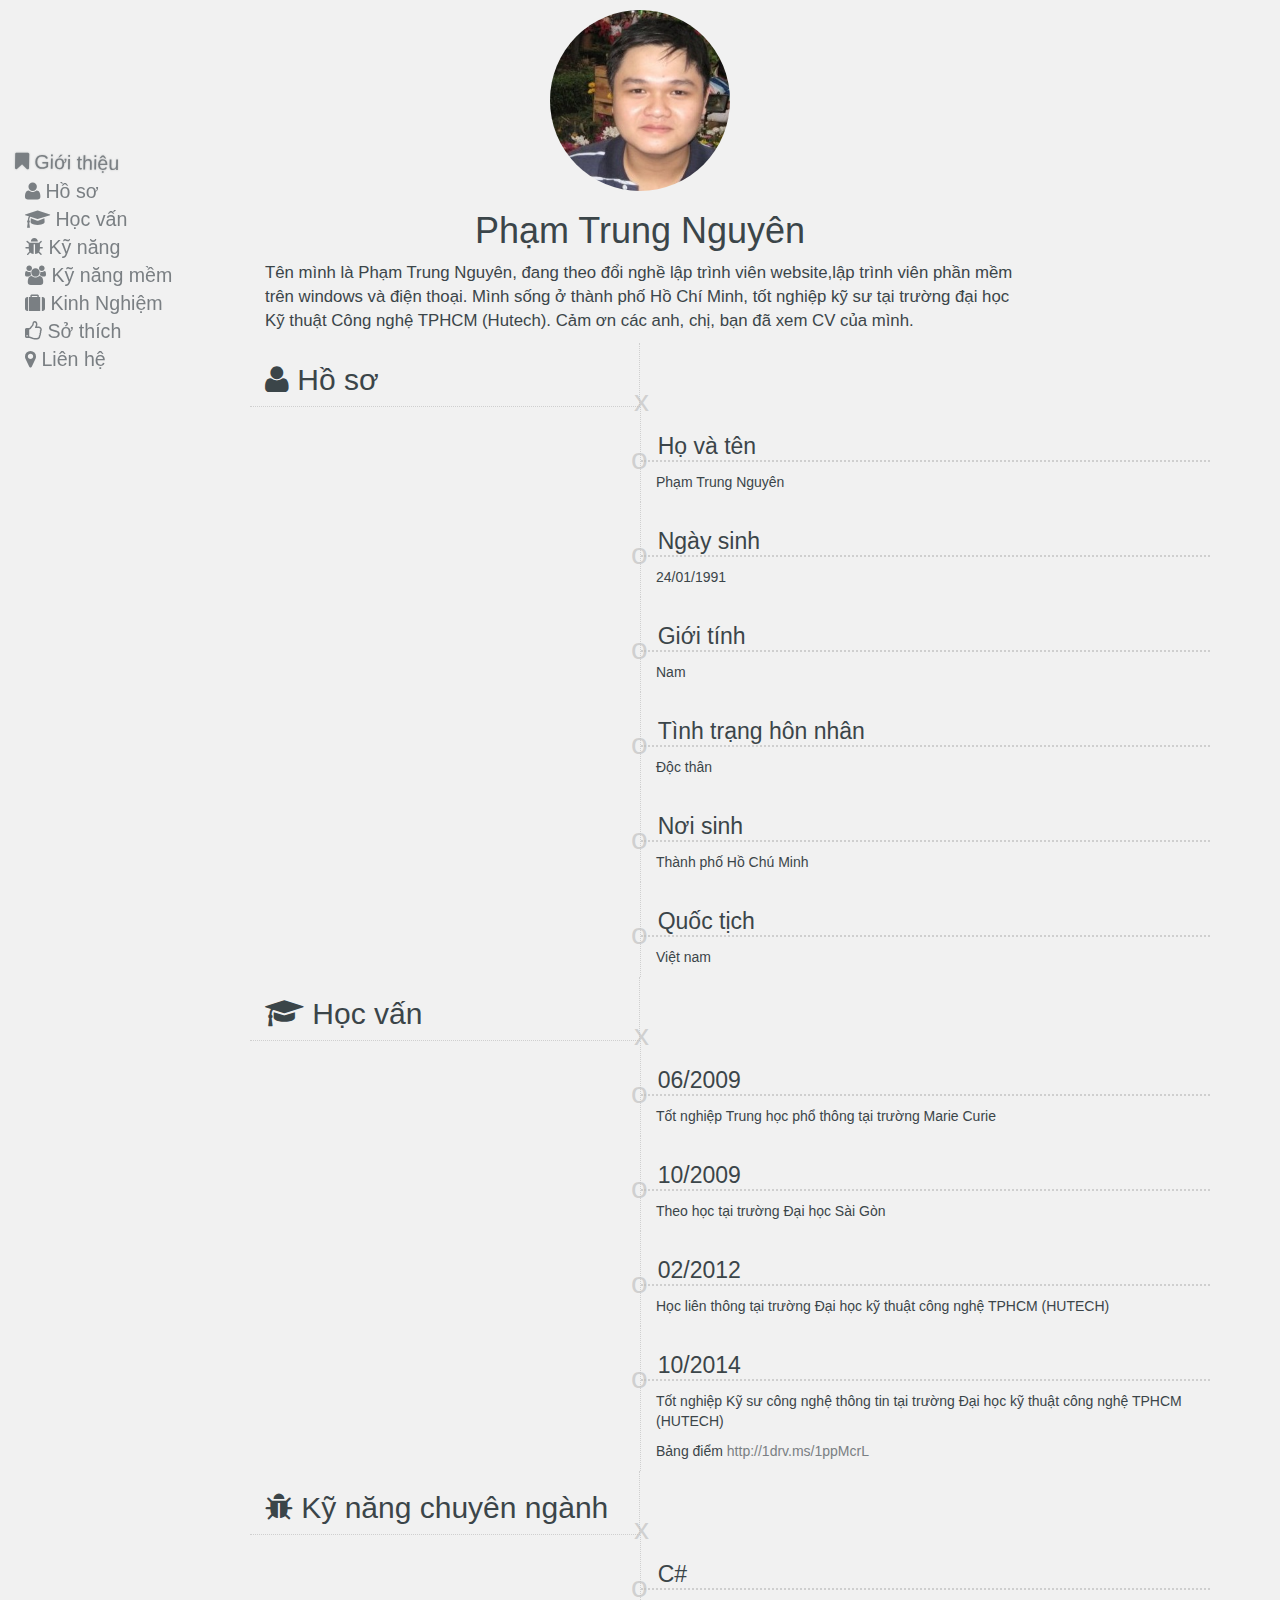
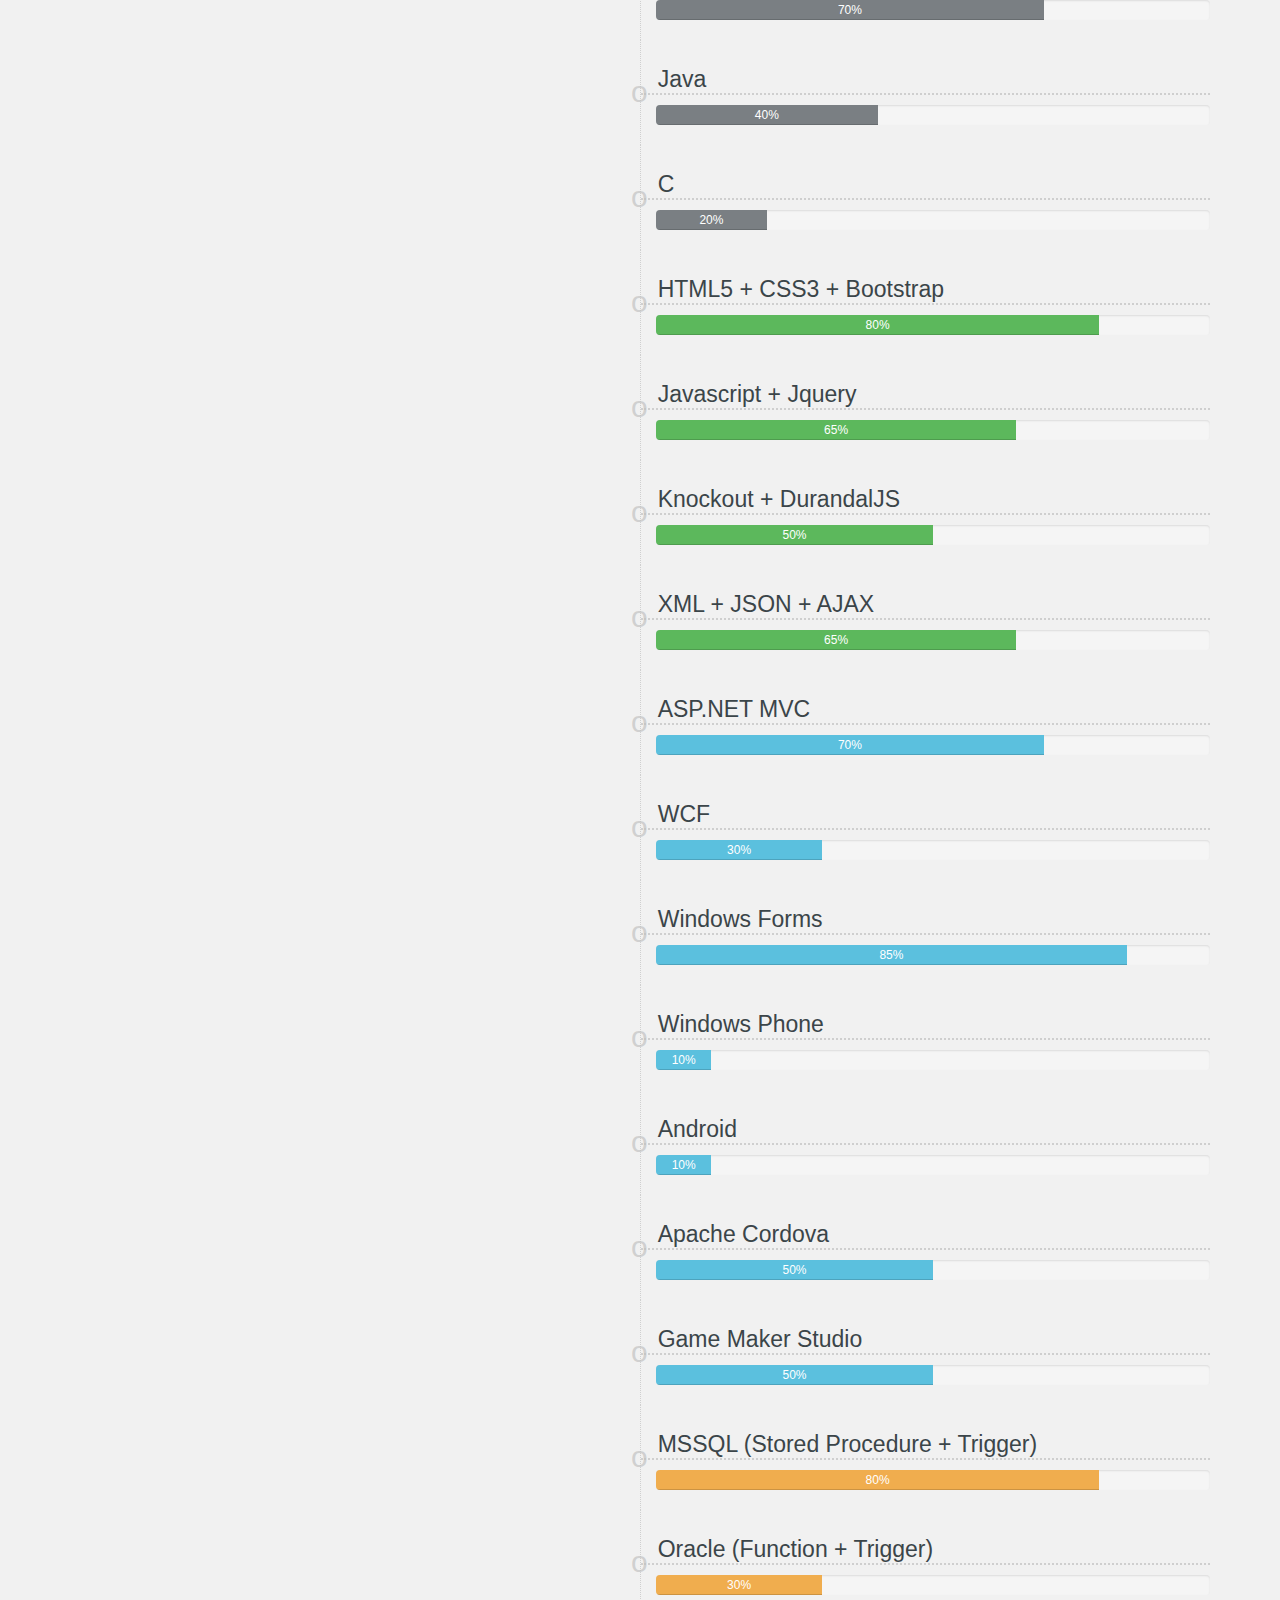
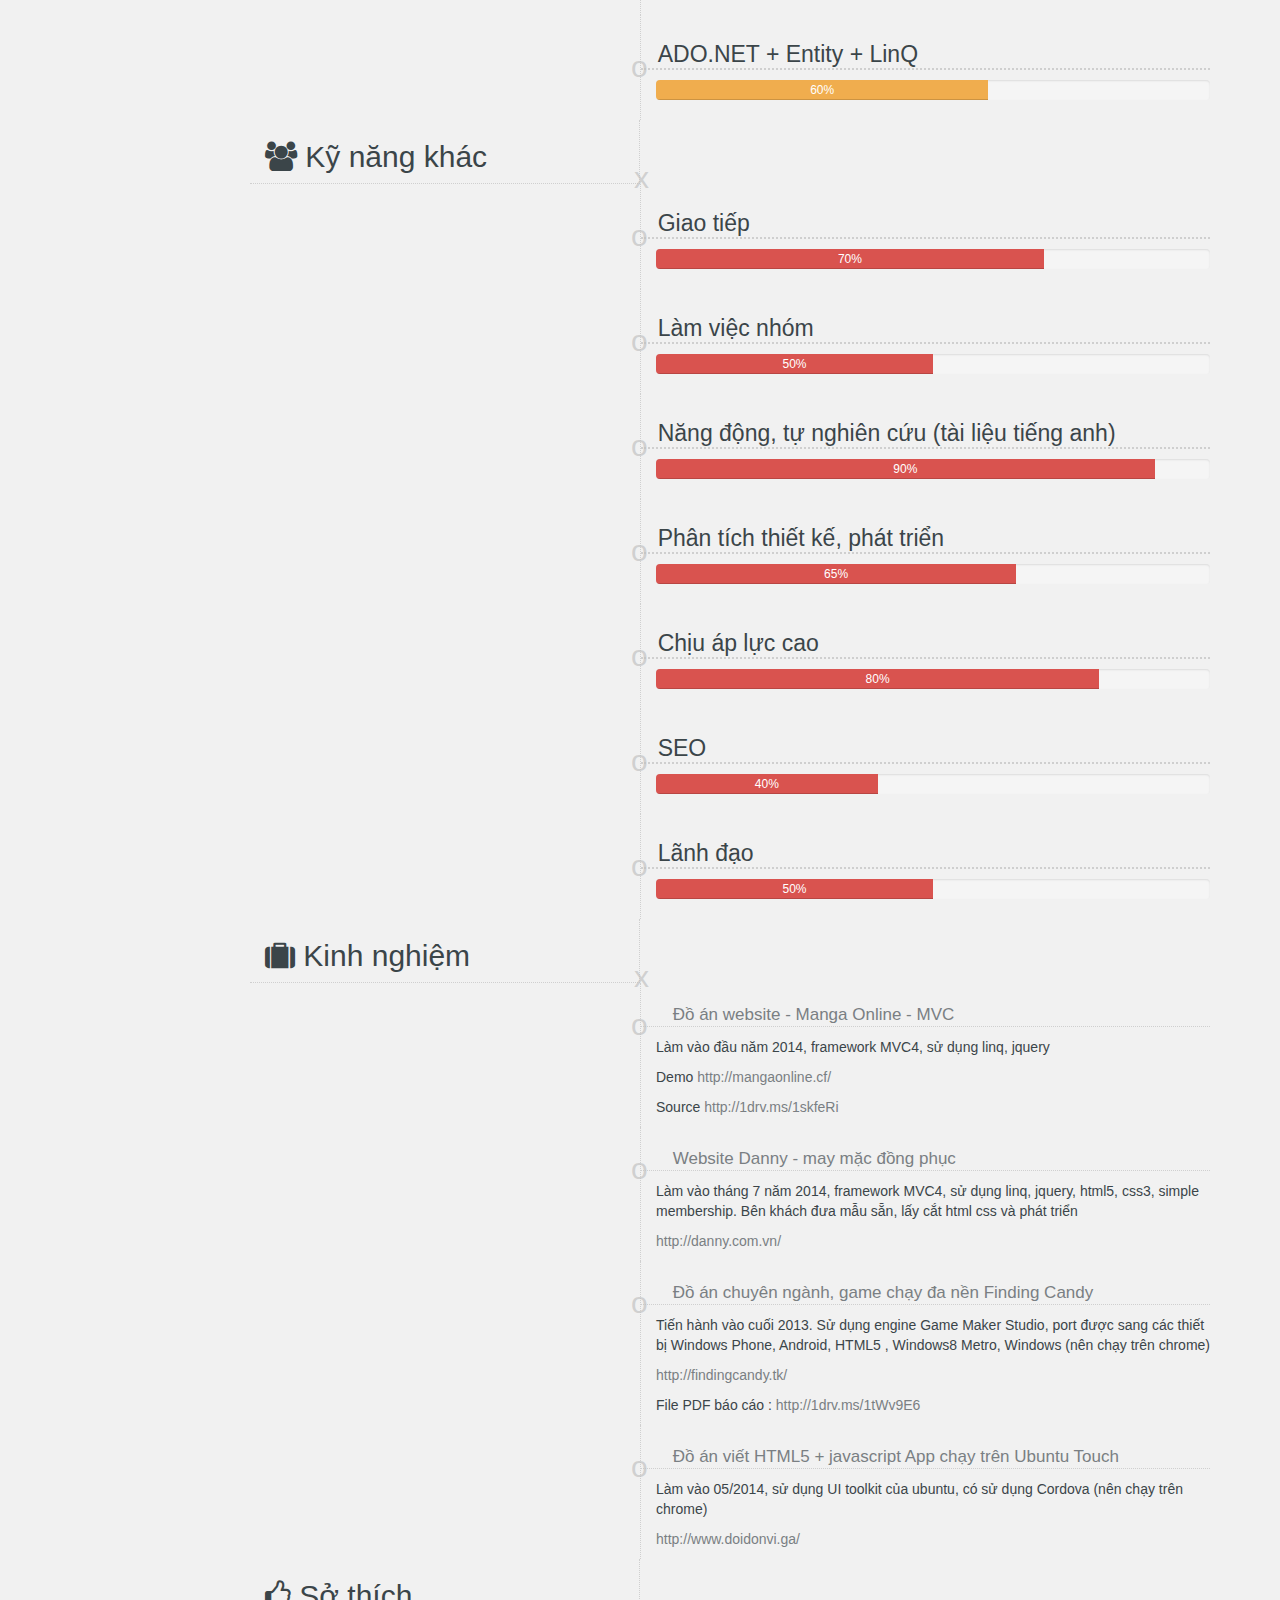
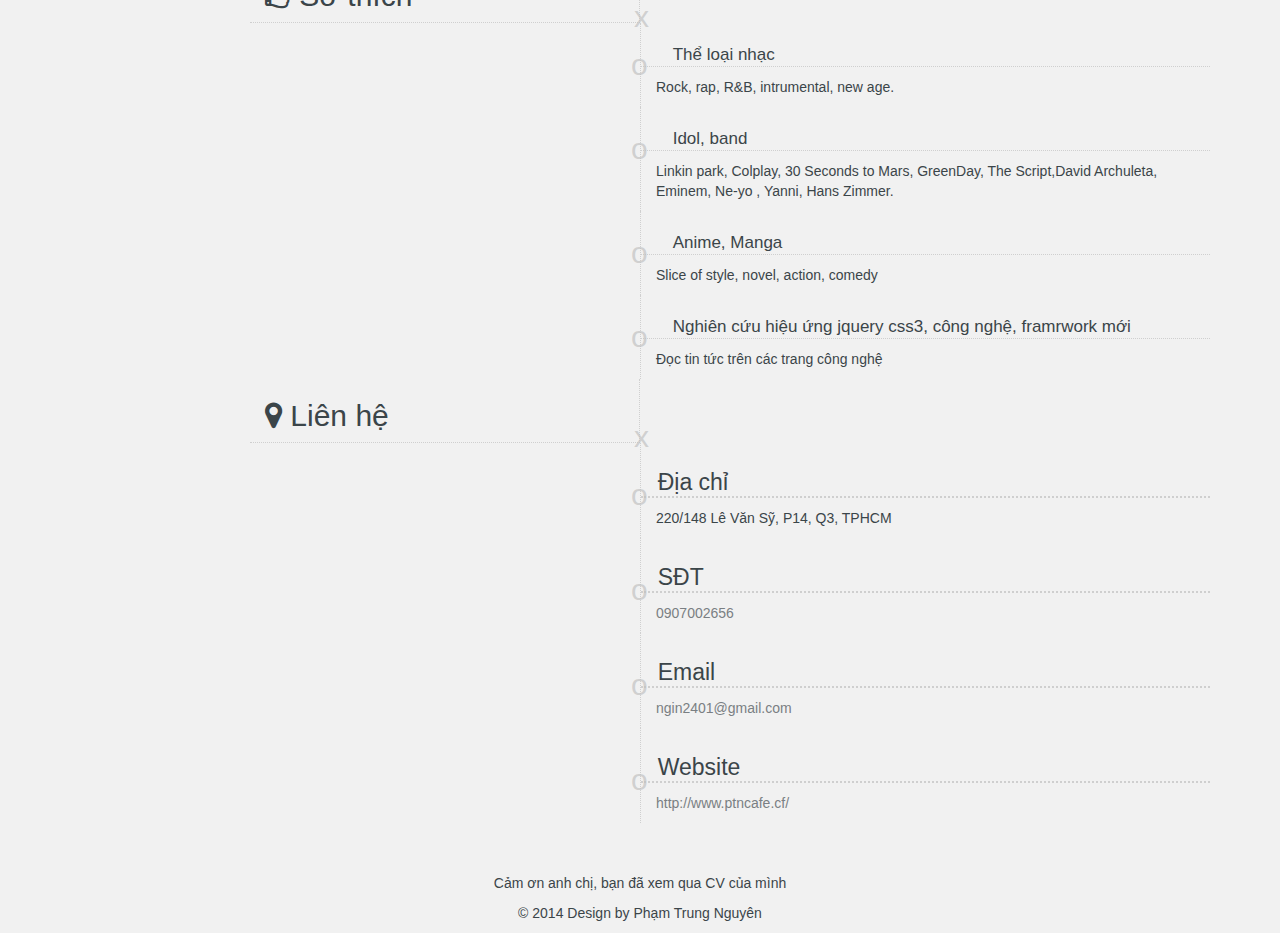
<file: CV.html>
﻿<!DOCTYPE html>
<html lang="vi">
	<head>
		<meta charset="utf-8">

		<!-- Always force latest IE rendering engine (even in intranet) & Chrome Frame
		Remove this if you use the .htaccess -->
		<meta http-equiv="X-UA-Compatible" content="IE=edge,chrome=1">

		<title>CV của Phạm Trung Nguyên</title>
		<meta name="viewport" content="width=device-width, initial-scale=1, maximum-scale=1, user-scalable=no">
		<meta name="description" content="PtnCafe - ngin2401@gmai.com - ptncafe - website developer ">
		<meta name="author" content="PtnCafe - Phạm Trung Nguyên - ngin2401@gmai.com">
		<meta name="keywords" content="	CV PtnCafe ptncafe Phạm Trung Nguyên thiết kế website thiet ke web">
		<meta name="robots" content="noodp,index,follow">
		<meta name="revisit-after" content="1 days">
		<meta property="og:title" content="PtnCafe">
		<meta property="og:locale" content="vi_VN">
		<meta property="og:type" content="Loại trang như phần 1 trình bày">
		<meta property="og:url" content="http://cv.ptncafe.cf/">
		<meta property="og:image" content="/images/PtnCafe.jpg">
		<meta property="og:description" content="PtnCafe -Phạm Trung Nguyên - ngin2401@gmai.com - ptncafe - website developer">
		<meta property="og:site_name" content="PtnCafe -Phạm Trung Nguyên - ngin2401@gmai.com - ptncafe - website developer">
		<link rel="shortcut icon" href="/favicon.ico">
		<link rel="apple-touch-icon" href="/apple-touch-icon.png">
		<!-- <link rel="stylesheet" href="css/bootstrap.css" /> -->
		<link rel="stylesheet" href="css/bootstrap-Custom.min.css" />
		<link rel="stylesheet" href="css/font-awesome.min.css" />
		<link rel="stylesheet" href="css/styles.min.css" />
	</head>

	<body>
		<ul id="nav" class=" col-lg-2 col-md-2 col-xs-1 col-sm-1">
			<li class="current ">
				<a href="#hinh"><i class="fa fa-bookmark"></i> Giới thiệu</a>
			</li>
			<li>
				<a href="#hoSoND" ><i class="fa fa-user"></i> Hồ sơ</a>
			</li>
			<li>
				<a href="#HocVanND"><i class="fa fa-graduation-cap"></i> Học vấn</a>
			</li>
			<li>
				<a href="#KiNangND"><i class="fa fa-bug"></i> Kỹ năng</a>
			</li>
			<li>
				<a href="#KiNangMemND"><i class="fa fa-users"></i>  Kỹ năng mềm</a>
			</li>
			<li>
				<a href="#KinhNghiemND"><i class="fa fa-suitcase"></i> Kinh Nghiệm</a>
			</li>
			<li>
				<a href="#SoThichND"><i class="fa fa-thumbs-o-up"></i> Sở thích</a>
			</li>
			<li>
				<a href="#LienHeND"><i class="fa fa-map-marker"></i> Liên hệ</a>
			</li>

		</ul>
		<div class="container">
			<div class="row" id="hinh">
				<div class="col-lg-4 col-lg-offset-4 col-md-4 col-md-offset-4 col-xs-6 col-xs-offset-3 col-sm-6 col-sm-offset-3" id="anhHinh">
					<img id="hinhPtnCafe" src="images/PtnCafe.jpg" class="img-circle"/>
				</div>
				<div class="col-lg-4 col-lg-offset-4 col-md-4 col-md-offset-4 col-xs-8 col-xs-offset-2 col-sm-8 col-sm-offset-2" id="tenHinh">
					<h1 id="ten" >Phạm Trung Nguyên</h1>
				</div>
				<div class="col-lg-8 col-lg-offset-2 col-md-8 col-md-offset-2 col-xs-10 col-xs-offset-1 col-sm-10 col-sm-offset-1" id="motaHinh">
					<p >
						Tên mình là  Phạm Trung Nguyên, đang theo đổi nghề lập trình viên website,lập trình viên phần mềm trên windows và điện thoại.
						Mình sống ở thành phố Hồ Chí Minh, tốt nghiệp kỹ sư tại trường đại học Kỹ thuật Công nghệ TPHCM (Hutech). Cảm ơn các anh, chị, bạn đã xem CV của mình.
					</p>
				</div>
			</div>
			<div class="row" id="noidung">
				<div class="col-lg-4 col-lg-offset-2   col-md-4 col-md-offset-2 col-xs-6  col-sm-12 headerND" id="hoSoND">
					<h2><i class="fa fa-user"></i> Hồ sơ</h2>
				</div>
				<div class="col-md-6 col-md-offset-6 col-md-6 col-md-offset-6 col-xs-6 col-xs-offset-6 col-sm-12 containND" >
					<h3>Họ và tên</h3>
					<p>
						Phạm Trung Nguyên
					</p>
				</div>
				<div class="col-md-6 col-md-offset-6 col-md-6 col-md-offset-6 col-xs-6 col-xs-offset-6 col-sm-12 containND" >
					<h3>Ngày sinh</h3>
					<p>
						24/01/1991
					</p>
				</div>
				<div class="col-md-6 col-md-offset-6 col-md-6 col-md-offset-6 col-xs-6 col-xs-offset-6 col-sm-12 containND" >
					<h3>Giới tính</h3>
					<p>
						Nam
					</p>
				</div>

				<div class="col-md-6 col-md-offset-6 col-md-6 col-md-offset-6 col-xs-6 col-xs-offset-6 col-sm-12 containND" >
					<h3>Tình trạng hôn nhân</h3>
					<p>
						Độc thân
					</p>
				</div>
				<div class="col-md-6 col-md-offset-6 col-md-6 col-md-offset-6 col-xs-6 col-xs-offset-6 col-sm-12 containND" >
					<h3>Nơi sinh</h3>
					<p>
						Thành phố Hồ Chú Minh
					</p>
				</div>
				<div class="col-md-6 col-md-offset-6 col-md-6 col-md-offset-6 col-xs-6 col-xs-offset-6 col-sm-12 containND" >
					<h3>Quốc tịch</h3>
					<p>
						Việt nam
					</p>
				</div>
				<!-- het profile -->
				<div class="col-lg-4 col-lg-offset-2   col-md-4 col-md-offset-2  col-xs-6  col-sm-12 headerND" id="HocVanND">
					<h2><i class="fa fa-graduation-cap"></i> Học vấn</h2>
				</div>
				<div class="col-md-6 col-md-offset-6 col-md-6 col-md-offset-6 col-xs-6 col-xs-offset-6 col-sm-12 containND" >
					<h3>06/2009</h3>
					<p>
						Tốt nghiệp Trung học phổ thông tại trường Marie Curie
					</p>
				</div>
				<div class="col-md-6 col-md-offset-6 col-md-6 col-md-offset-6 col-xs-6 col-xs-offset-6 col-sm-12 containND" >
					<h3>10/2009</h3>
					<p>
						Theo học tại trường Đại học Sài Gòn
					</p>
				</div>
				<div class="col-md-6 col-md-offset-6 col-md-6 col-md-offset-6 col-xs-6 col-xs-offset-6 col-sm-12 containND" >
					<h3>02/2012</h3>
					<p>
						Học liên thông tại trường Đại học kỹ thuật công nghệ TPHCM (HUTECH)
					</p>
				</div>
				<div class="col-md-6 col-md-offset-6 col-md-6 col-md-offset-6 col-xs-6 col-xs-offset-6 col-sm-12 containND" >
					<h3>10/2014</h3>
					<p>
						Tốt nghiệp Kỹ sư công nghệ thông tin tại trường Đại học kỹ thuật công nghệ TPHCM (HUTECH)
					</p>
					<p>
						Bảng điểm <a href="http://1drv.ms/1ppMcrL">http://1drv.ms/1ppMcrL</a>
					</p>
				</div>
				<!-- het hoc van -->
				<div class="col-lg-4 col-lg-offset-2   col-md-4 col-md-offset-2 col-xs-6  col-sm-12 headerND" id="KiNangND">
					<!-- <h2><i class="fa fa-code"></i> Kỹ năng</h2> -->
					<h2><i class="fa fa-bug"></i> Kỹ năng chuyên ngành</h2>
				</div>
				<div class="col-md-6 col-md-offset-6 col-md-6 col-md-offset-6 col-xs-6 col-xs-offset-6 col-sm-12 containND" >
					<h3>C#</h3>
					<div class="progress">
						<div class="progress-bar " role="progressbar" aria-valuenow="60" aria-valuemin="0" aria-valuemax="100" style="width: 70%;">
							70%
						</div>
					</div>
				</div>
				<div class="col-md-6 col-md-offset-6 col-md-6 col-md-offset-6 col-xs-6 col-xs-offset-6 col-sm-12 containND" >
					<h3>Java</h3>
					<div class="progress">
						<div class="progress-bar" role="progressbar" aria-valuenow="60" aria-valuemin="0" aria-valuemax="100" style="width: 40%;">
							40%
						</div>
					</div>
				</div>
				<div class="col-md-6 col-md-offset-6 col-md-6 col-md-offset-6 col-xs-6 col-xs-offset-6 col-sm-12 containND" >
					<h3>C</h3>
					<div class="progress">
						<div class="progress-bar" role="progressbar" aria-valuenow="60" aria-valuemin="0" aria-valuemax="100" style="width: 20%;">
							20%
						</div>
					</div>
				</div>
				<div class="col-md-6 col-md-offset-6 col-md-6 col-md-offset-6 col-xs-6 col-xs-offset-6 col-sm-12 containND" >
					<h3>HTML5 + CSS3 + Bootstrap </h3>
					<div class="progress">
						<div class="progress-bar progress-bar-success" role="progressbar" aria-valuenow="60" aria-valuemin="0" aria-valuemax="100" style="width: 80%;">
							80%
						</div>
					</div>
				</div>
				<div class="col-md-6 col-md-offset-6 col-md-6 col-md-offset-6 col-xs-6 col-xs-offset-6 col-sm-12 containND" >
					<h3>Javascript + Jquery</h3>
					<div class="progress">
						<div class="progress-bar progress-bar-success" role="progressbar" aria-valuenow="60" aria-valuemin="0" aria-valuemax="100" style="width: 65%;">
							65%
						</div>
					</div>
				</div>
				<div class="col-md-6 col-md-offset-6 col-md-6 col-md-offset-6 col-xs-6 col-xs-offset-6 col-sm-12 containND" >
					<h3>Knockout + DurandalJS</h3>
					<div class="progress">
						<div class="progress-bar progress-bar-success" role="progressbar" aria-valuenow="50" aria-valuemin="0" aria-valuemax="100" style="width: 50%;">
							50%
						</div>
					</div>
				</div>
				<div class="col-md-6 col-md-offset-6 col-md-6 col-md-offset-6 col-xs-6 col-xs-offset-6 col-sm-12 containND" >
					<h3>XML + JSON + AJAX</h3>
					<div class="progress">
						<div class="progress-bar progress-bar-success" role="progressbar" aria-valuenow="60" aria-valuemin="0" aria-valuemax="100" style="width: 65%;">
							65%
						</div>
					</div>
				</div>
				<div class="col-md-6 col-md-offset-6 col-md-6 col-md-offset-6 col-xs-6 col-xs-offset-6 col-sm-12 containND" >
					<h3>ASP.NET MVC</h3>
					<div class="progress">
						<div class="progress-bar progress-bar-info" role="progressbar" aria-valuenow="60" aria-valuemin="0" aria-valuemax="100" style="width: 70%;">
							70%
						</div>
					</div>
				</div>
				<div class="col-md-6 col-md-offset-6 col-md-6 col-md-offset-6 col-xs-6 col-xs-offset-6 col-sm-12 containND" >
					<h3>WCF</h3>
					<div class="progress">
						<div class="progress-bar progress-bar-info" role="progressbar" aria-valuenow="30" aria-valuemin="0" aria-valuemax="100" style="width: 30%;">
							30%
						</div>
					</div>
				</div>
				<div class="col-md-6 col-md-offset-6 col-md-6 col-md-offset-6 col-xs-6 col-xs-offset-6 col-sm-12 containND" >
					<h3>Windows Forms</h3>
					<div class="progress">
						<div class="progress-bar progress-bar-info" role="progressbar" aria-valuenow="60" aria-valuemin="0" aria-valuemax="100" style="width: 85%;">
							85%
						</div>
					</div>
				</div>
				<div class="col-md-6 col-md-offset-6 col-md-6 col-md-offset-6 col-xs-6 col-xs-offset-6 col-sm-12 containND" >
					<h3>Windows Phone</h3>
					<div class="progress">
						<div class="progress-bar progress-bar-info" role="progressbar" aria-valuenow="60" aria-valuemin="0" aria-valuemax="100" style="width: 10%;">
							10%
						</div>
					</div>
				</div>
				<div class="col-md-6 col-md-offset-6 col-md-6 col-md-offset-6 col-xs-6 col-xs-offset-6 col-sm-12 containND" >
					<h3>Android</h3>
					<div class="progress">
						<div class="progress-bar progress-bar-info" role="progressbar" aria-valuenow="60" aria-valuemin="0" aria-valuemax="100" style="width: 10%;">
							10%
						</div>
					</div>
				</div>
				<div class="col-md-6 col-md-offset-6 col-md-6 col-md-offset-6 col-xs-6 col-xs-offset-6 col-sm-12 containND" >
					<h3>Apache Cordova</h3>
					<div class="progress">
						<div class="progress-bar progress-bar-info" role="progressbar" aria-valuenow="60" aria-valuemin="0" aria-valuemax="100" style="width: 50%;">
							50%
						</div>
					</div>
				</div>
				<div class="col-md-6 col-md-offset-6 col-md-6 col-md-offset-6 col-xs-6 col-xs-offset-6 col-sm-12 containND" >
					<h3>Game Maker Studio</h3>
					<div class="progress">
						<div class="progress-bar progress-bar-info" role="progressbar" aria-valuenow="60" aria-valuemin="0" aria-valuemax="100" style="width: 50%;">
							50%
						</div>
					</div>
				</div>
				<div class="col-md-6 col-md-offset-6 col-md-6 col-md-offset-6 col-xs-6 col-xs-offset-6 col-sm-12 containND" >
					<h3>MSSQL (Stored Procedure + Trigger)</h3>
					<div class="progress">
						<div class="progress-bar progress-bar-warning" role="progressbar" aria-valuenow="60" aria-valuemin="0" aria-valuemax="100" style="width: 80%;">
							80%
						</div>
					</div>
				</div>
				<div class="col-md-6 col-md-offset-6 col-md-6 col-md-offset-6 col-xs-6 col-xs-offset-6 col-sm-12 containND" >
					<h3>Oracle (Function + Trigger)</h3>
					<div class="progress">
						<div class="progress-bar progress-bar-warning" role="progressbar" aria-valuenow="60" aria-valuemin="0" aria-valuemax="100" style="width: 30%;">
							30%
						</div>
					</div>
				</div>
				<div class="col-md-6 col-md-offset-6 col-md-6 col-md-offset-6 col-xs-6 col-xs-offset-6 col-sm-12 containND" >
					<h3>ADO.NET + Entity + LinQ</h3>
					<div class="progress">
						<div class="progress-bar progress-bar-warning" role="progressbar" aria-valuenow="60" aria-valuemin="0" aria-valuemax="100" style="width: 60%;">
							60%
						</div>
					</div>
				</div>
				<!-- het skill -->
				<div class="col-lg-4 col-lg-offset-2   col-md-4 col-md-offset-2  col-xs-6  col-sm-12 headerND" id="KiNangMemND">
					<h2><i class="fa fa-users"></i> Kỹ năng khác</h2>
				</div>
				<div class="col-md-6 col-md-offset-6 col-md-6 col-md-offset-6 col-xs-6 col-xs-offset-6 col-sm-12 containND" >
					<h3>Giao tiếp</h3>
					<div class="progress">
						<div class="progress-bar progress-bar-danger" role="progressbar" aria-valuenow="60" aria-valuemin="0" aria-valuemax="100" style="width: 70%;">
							70%
						</div>
					</div>
				</div>
				<div class="col-md-6 col-md-offset-6 col-md-6 col-md-offset-6 col-xs-6 col-xs-offset-6 col-sm-12 containND" >
					<h3>Làm việc nhóm</h3>
					<div class="progress">
						<div class="progress-bar progress-bar-danger" role="progressbar" aria-valuenow="60" aria-valuemin="0" aria-valuemax="100" style="width: 50%;">
							50%
						</div>
					</div>
				</div>
				<div class="col-md-6 col-md-offset-6 col-md-6 col-md-offset-6 col-xs-6 col-xs-offset-6 col-sm-12 containND" >
					<h3>Năng động, tự nghiên cứu (tài liệu tiếng anh)</h3>
					<div class="progress">
						<div class="progress-bar progress-bar-danger" role="progressbar" aria-valuenow="60" aria-valuemin="0" aria-valuemax="100" style="width: 90%;">
							90%
						</div>
					</div>
				</div>
				<div class="col-md-6 col-md-offset-6 col-md-6 col-md-offset-6 col-xs-6 col-xs-offset-6 col-sm-12 containND" >
					<h3>Phân tích thiết kế, phát triển</h3>
					<div class="progress">
						<div class="progress-bar progress-bar-danger" role="progressbar" aria-valuenow="60" aria-valuemin="0" aria-valuemax="100" style="width: 65%;">
							65%
						</div>
					</div>
				</div>
				<div class="col-md-6 col-md-offset-6 col-md-6 col-md-offset-6 col-xs-6 col-xs-offset-6 col-sm-12 containND" >
					<h3>Chịu áp lực cao</h3>
					<div class="progress">
						<div class="progress-bar progress-bar-danger" role="progressbar" aria-valuenow="60" aria-valuemin="0" aria-valuemax="100" style="width: 80%;">
							80%
						</div>
					</div>
				</div>
				<div class="col-md-6 col-md-offset-6 col-md-6 col-md-offset-6 col-xs-6 col-xs-offset-6 col-sm-12 containND" >
					<h3>SEO</h3>
					<div class="progress">
						<div class="progress-bar progress-bar-danger" role="progressbar" aria-valuenow="60" aria-valuemin="0" aria-valuemax="100" style="width: 40%;">
							40%
						</div>
					</div>
				</div>
				<div class="col-md-6 col-md-offset-6 col-md-6 col-md-offset-6 col-xs-6 col-xs-offset-6 col-sm-12 containND" >
					<h3>Lãnh đạo</h3>
					<div class="progress">
						<div class="progress-bar progress-bar-danger" role="progressbar" aria-valuenow="60" aria-valuemin="0" aria-valuemax="100" style="width: 50%;">
							50%
						</div>
					</div>
				</div>
				<!-- het ky nang mem -->
				<div class="col-lg-4 col-lg-offset-2   col-md-4 col-md-offset-2  col-xs-6  col-sm-12 headerND" id="KinhNghiemND">
					<h2><i class="fa fa-suitcase"></i> Kinh nghiệm</h2>
				</div>
				<div class="col-md-6 col-md-offset-6 col-md-6 col-md-offset-6 col-xs-6 col-xs-offset-6 col-sm-12 containND" >
					<h4><a href="http://mangaonline.cf/">Đồ án website - Manga Online - MVC</a></h4>
					<p>
						Làm vào đầu năm 2014, framework MVC4, sử dụng linq, jquery
					</p>
					<p>Demo <a href="http://mangaonline.cf/">http://mangaonline.cf/</a></p>
					<p>Source <a href="http://1drv.ms/1skfeRi">http://1drv.ms/1skfeRi</a></p>
				</div>
				<div class="col-md-6 col-md-offset-6 col-md-6 col-md-offset-6 col-xs-6 col-xs-offset-6 col-sm-12 containND" >
					<h4><a href="http://danny.com.vn/">Website Danny - may mặc đồng phục</a></h4>
					<p>
						Làm vào tháng 7 năm 2014, framework MVC4, sử dụng linq, jquery, html5, css3, simple membership. Bên khách đưa mẫu sẵn, lấy cắt html css và phát triển
					</p>
					<p>
						<a href="http://danny.com.vn/">http://danny.com.vn/</a>
					</p>
				</div>
				<div class="col-md-6 col-md-offset-6 col-md-6 col-md-offset-6 col-xs-6 col-xs-offset-6 col-sm-12 containND" >
					<h4><a href="http://findingcandy.tk/">Đồ án chuyên ngành, game chạy đa nền Finding Candy </a></h4>
					<p>
						Tiến hành vào cuối 2013. Sử dụng engine Game Maker Studio, port được sang các thiết bị Windows Phone, Android, HTML5 , Windows8 Metro, Windows (nên chạy trên chrome)
					</p>
					<p><a href="http://findingcandy.tk/">http://findingcandy.tk/</a></p>
					<p>File PDF báo cáo : <a href="http://1drv.ms/1tWv9E6">http://1drv.ms/1tWv9E6</a></p>
				</div>
				<div class="col-md-6 col-md-offset-6 col-md-6 col-md-offset-6 col-xs-6 col-xs-offset-6 col-sm-12 containND" >
					<h4><a href="http://www.doidonvi.ga/">Đồ án viết HTML5 + javascript App chạy trên Ubuntu Touch </a></h4>
					<p>
						Làm vào  05/2014, sử dụng UI toolkit của ubuntu, có sử dụng Cordova (nên chạy trên chrome)
					</p>
					<p><a href="http://www.doidonvi.ga/">http://www.doidonvi.ga/ </a></p>
				</div>
				<!-- het kinh nghiem -->
				<div class="col-lg-4 col-lg-offset-2   col-md-4 col-md-offset-2 col-xs-6  col-sm-12 headerND" id="SoThichND">
					<h2><i class="fa fa-thumbs-o-up"></i> Sở thích</h2>
				</div>
				<div class="col-md-6 col-md-offset-6 col-md-6 col-md-offset-6 col-xs-6 col-xs-offset-6 col-sm-12 containND" >
					<h4>Thể loại nhạc</h4>
					<p>
						Rock, rap, R&B, intrumental, new age.
					</p>
				</div>
				<div class="col-md-6 col-md-offset-6 col-md-6 col-md-offset-6 col-xs-6 col-xs-offset-6 col-sm-12 containND" >
					<h4>Idol, band</h4>
					<p>
						Linkin park, Colplay, 30 Seconds to Mars, GreenDay, The Script,David Archuleta, Eminem, Ne-yo , Yanni, Hans Zimmer.
					</p>
				</div>
				<div class="col-md-6 col-md-offset-6 col-md-6 col-md-offset-6 col-xs-6 col-xs-offset-6 col-sm-12 containND" >
					<h4>Anime, Manga</h4>
					<p>
						Slice of style, novel, action, comedy
					</p>
				</div>
				<div class="col-md-6 col-md-offset-6 col-md-6 col-md-offset-6 col-xs-6 col-xs-offset-6 col-sm-12 containND" >
					<h4>Nghiên cứu hiệu ứng jquery css3, công nghệ, framrwork mới</h4>
					<p>
						Đọc tin tức trên các trang công nghệ
					</p>
				</div>
				<!-- het  so thich -->
				<div class="col-lg-4 col-lg-offset-2   col-md-4 col-md-offset-2 col-xs-6  col-sm-12 headerND" id="LienHeND">
					<h2><i class="fa fa-map-marker"></i> Liên hệ</h2>
				</div>
				<div class="col-md-6 col-md-offset-6 col-md-6 col-md-offset-6 col-xs-6 col-xs-offset-6 col-sm-12 containND" >
					<h3>Địa chỉ</h3>
					<p>
						220/148 Lê Văn Sỹ, P14, Q3, TPHCM
					</p>
				</div>
				<div class="col-md-6 col-md-offset-6 col-md-6 col-md-offset-6 col-xs-6 col-xs-offset-6 col-sm-12 containND" >
					<h3>SĐT</h3>
					<p>
						<a href="tel:+84907002656">0907002656</a>
					</p>
				</div>
				<div class="col-md-6 col-md-offset-6 col-md-6 col-md-offset-6 col-xs-6 col-xs-offset-6 col-sm-12 containND" >
					<h3>Email</h3>
					<p>
						<a href="mailto:ngin2401@gmail.com">ngin2401@gmail.com</a>
					</p>
				</div>
				<div class="col-md-6 col-md-offset-6 col-md-6 col-md-offset-6 col-xs-6 col-xs-offset-6 col-sm-12 containND" >
					<h3>Website</h3>
					<p>
						<a href="http://www.ptncafe.cf/">http://www.ptncafe.cf/</a>
					</p>
				</div>
			</div>
			<div class="row" id="footer" >
				<div class="col-lg-8 col-lg-offset-2 col-md-8 col-md-offset-2 col-xs-10 col-xs-offset-1 col-sm-10 col-sm-offset-1">
					<p>Cảm ơn anh chị, bạn đã xem qua CV của mình</p>
					<p>© 2014 Design by Phạm Trung Nguyên</p>
				</div>

			</div>
		</div>
		<script src="js/jquery-2.1.1.min.js"></script>
		<script src="js/bootstrap.min.js"></script>
		<script src="js/jquery.nav.min.js"></script>
		<script>
			$(document).ready(function() {
				$('#nav').onePageNav({
					currentClass : 'current',
					changeHash : false,
					scrollSpeed : 750,
					scrollThreshold : 0.5,
					filter : '',
					easing : 'swing',
					begin : function() {
						//I get fired when the animation is starting
					},
					end : function() {
						//I get fired when the animation is ending
					},
					scrollChange : function($currentListItem) {
						//I get fired when you enter a section and I pass the list item of the section
					}
				});
			});
		</script>
	</body>
</html>
</file>
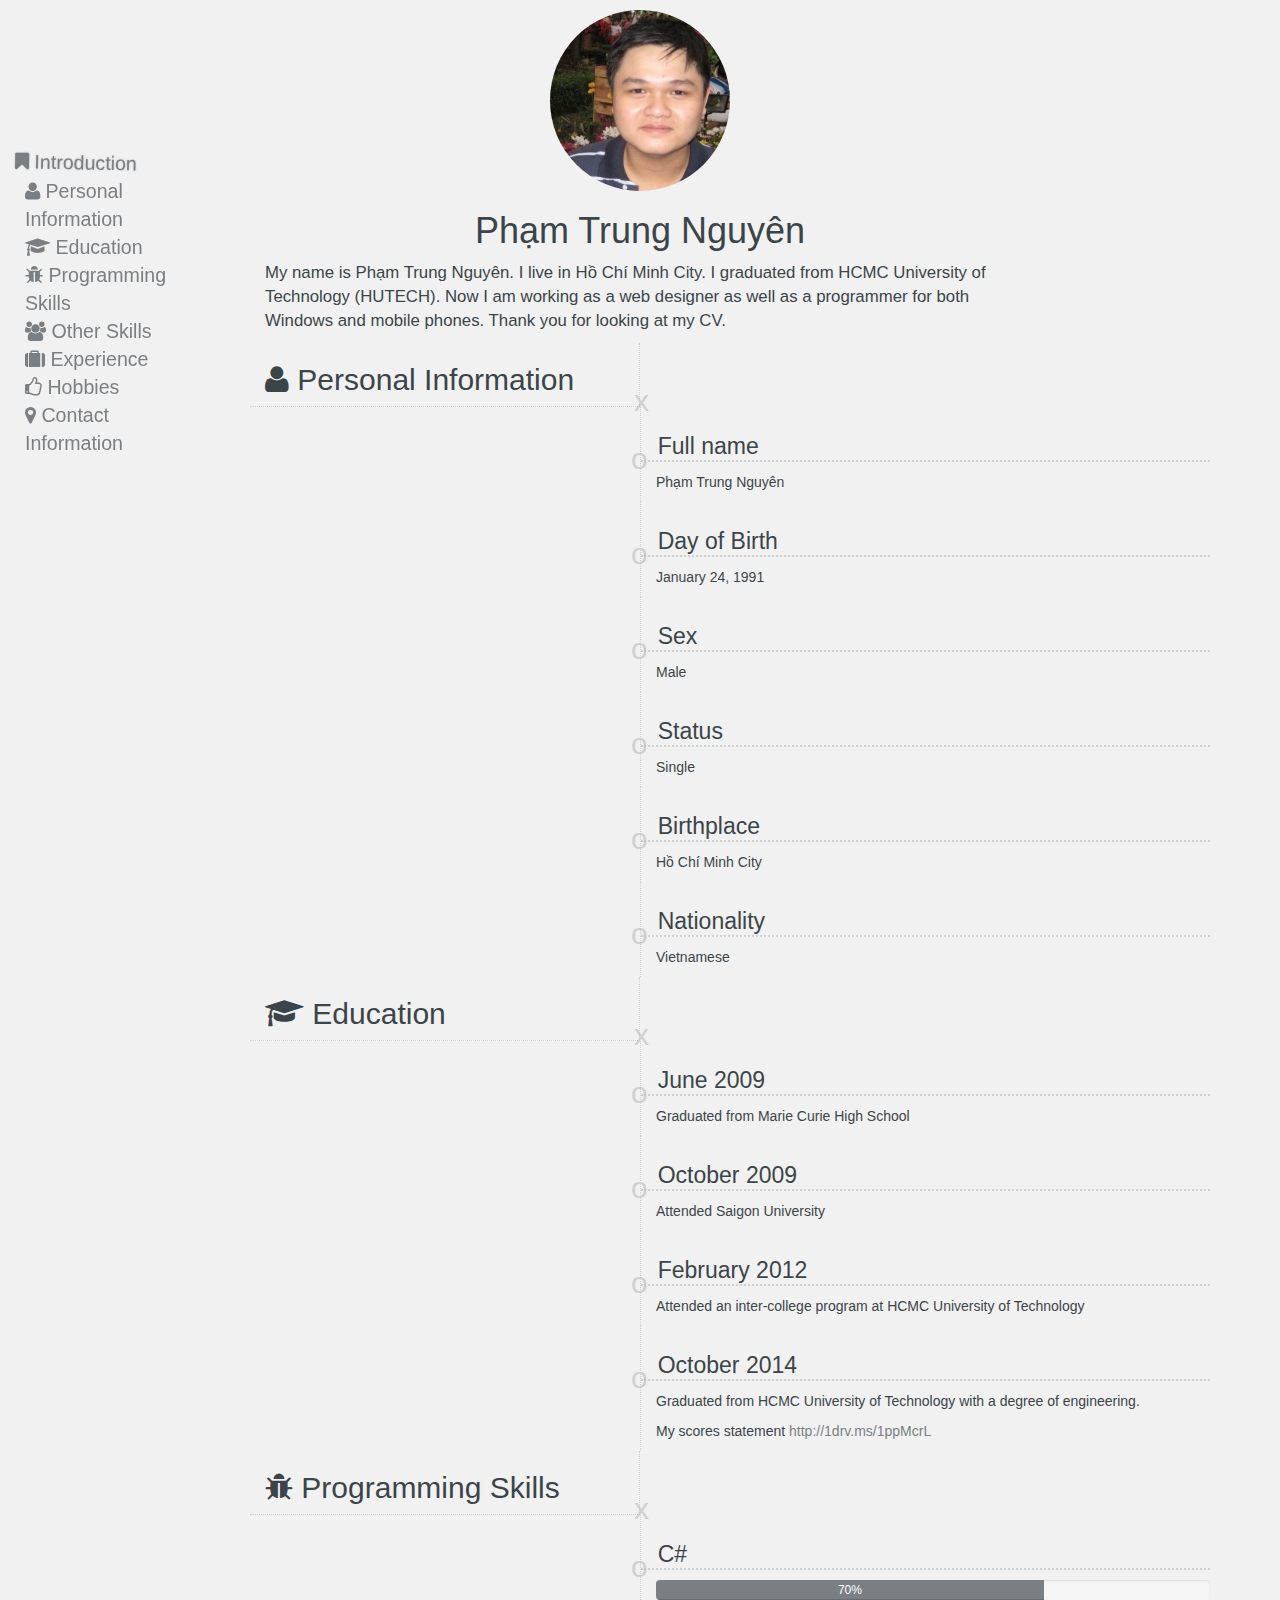
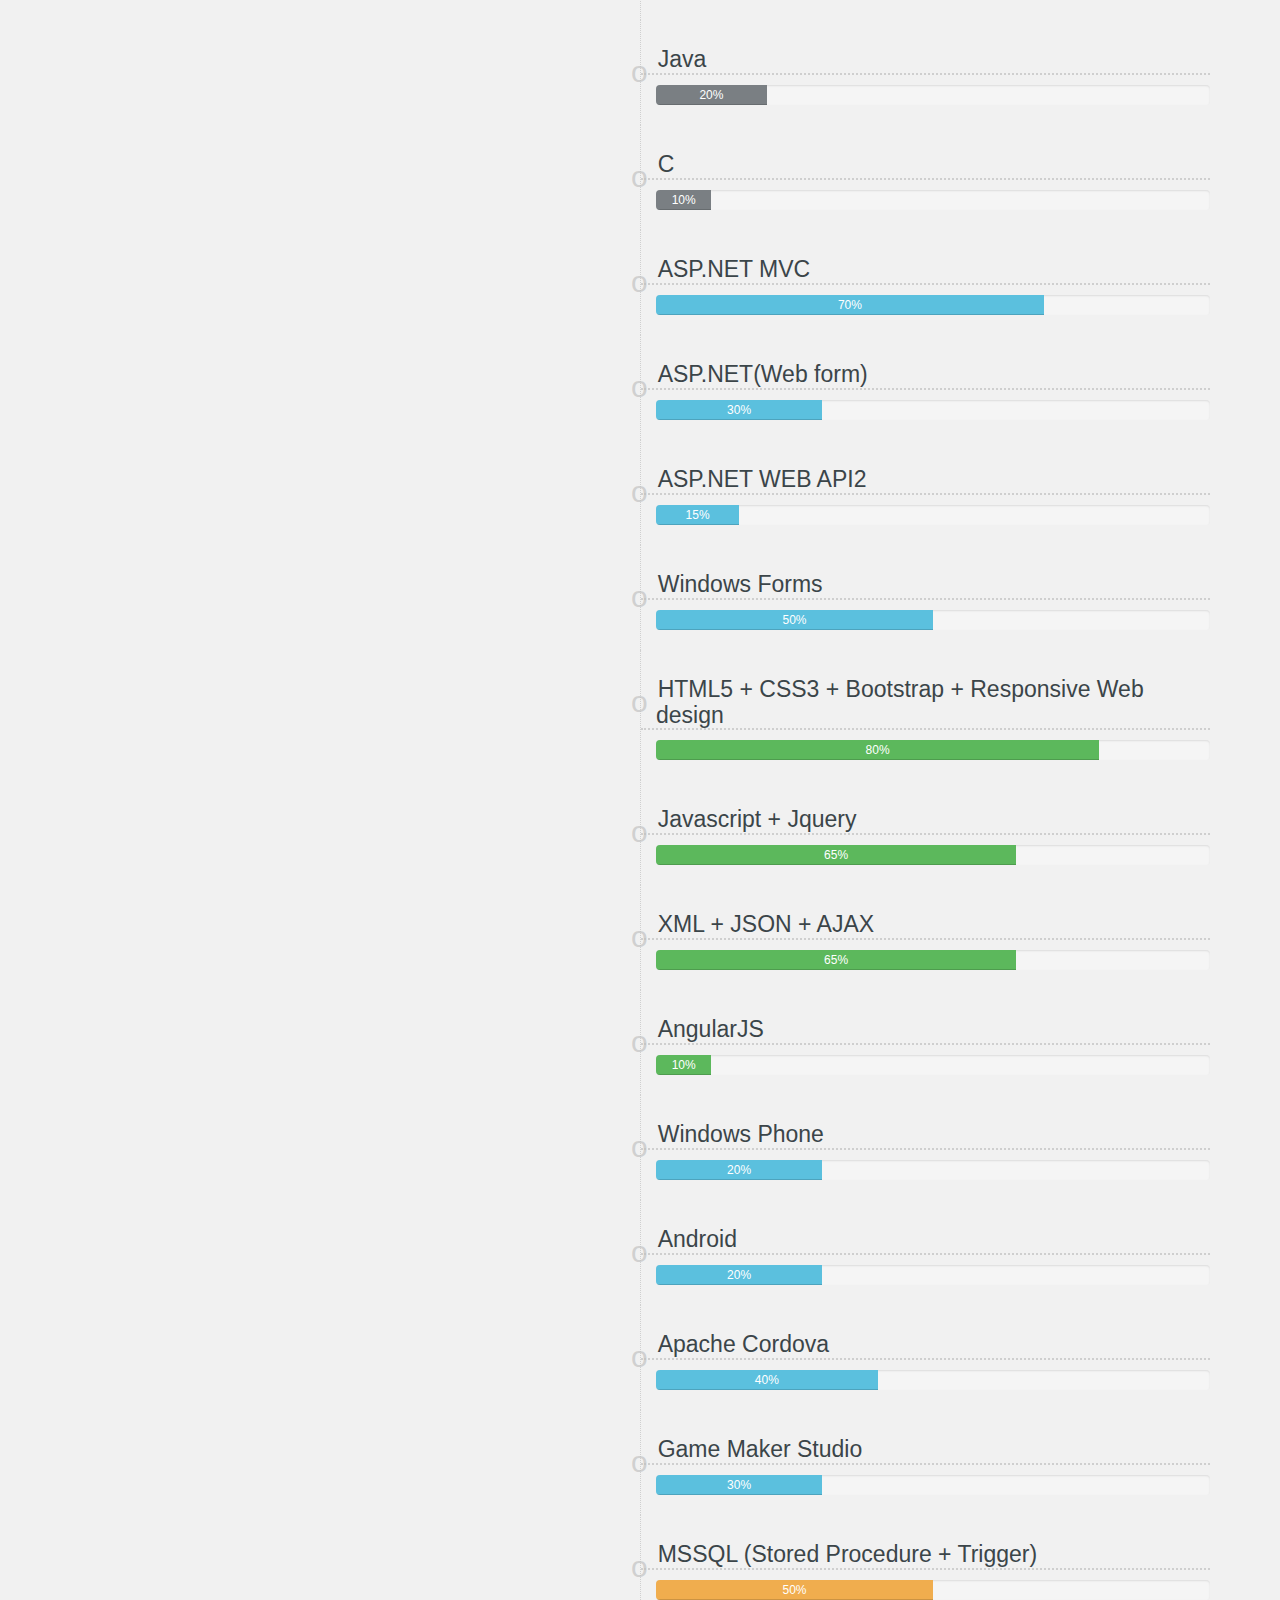
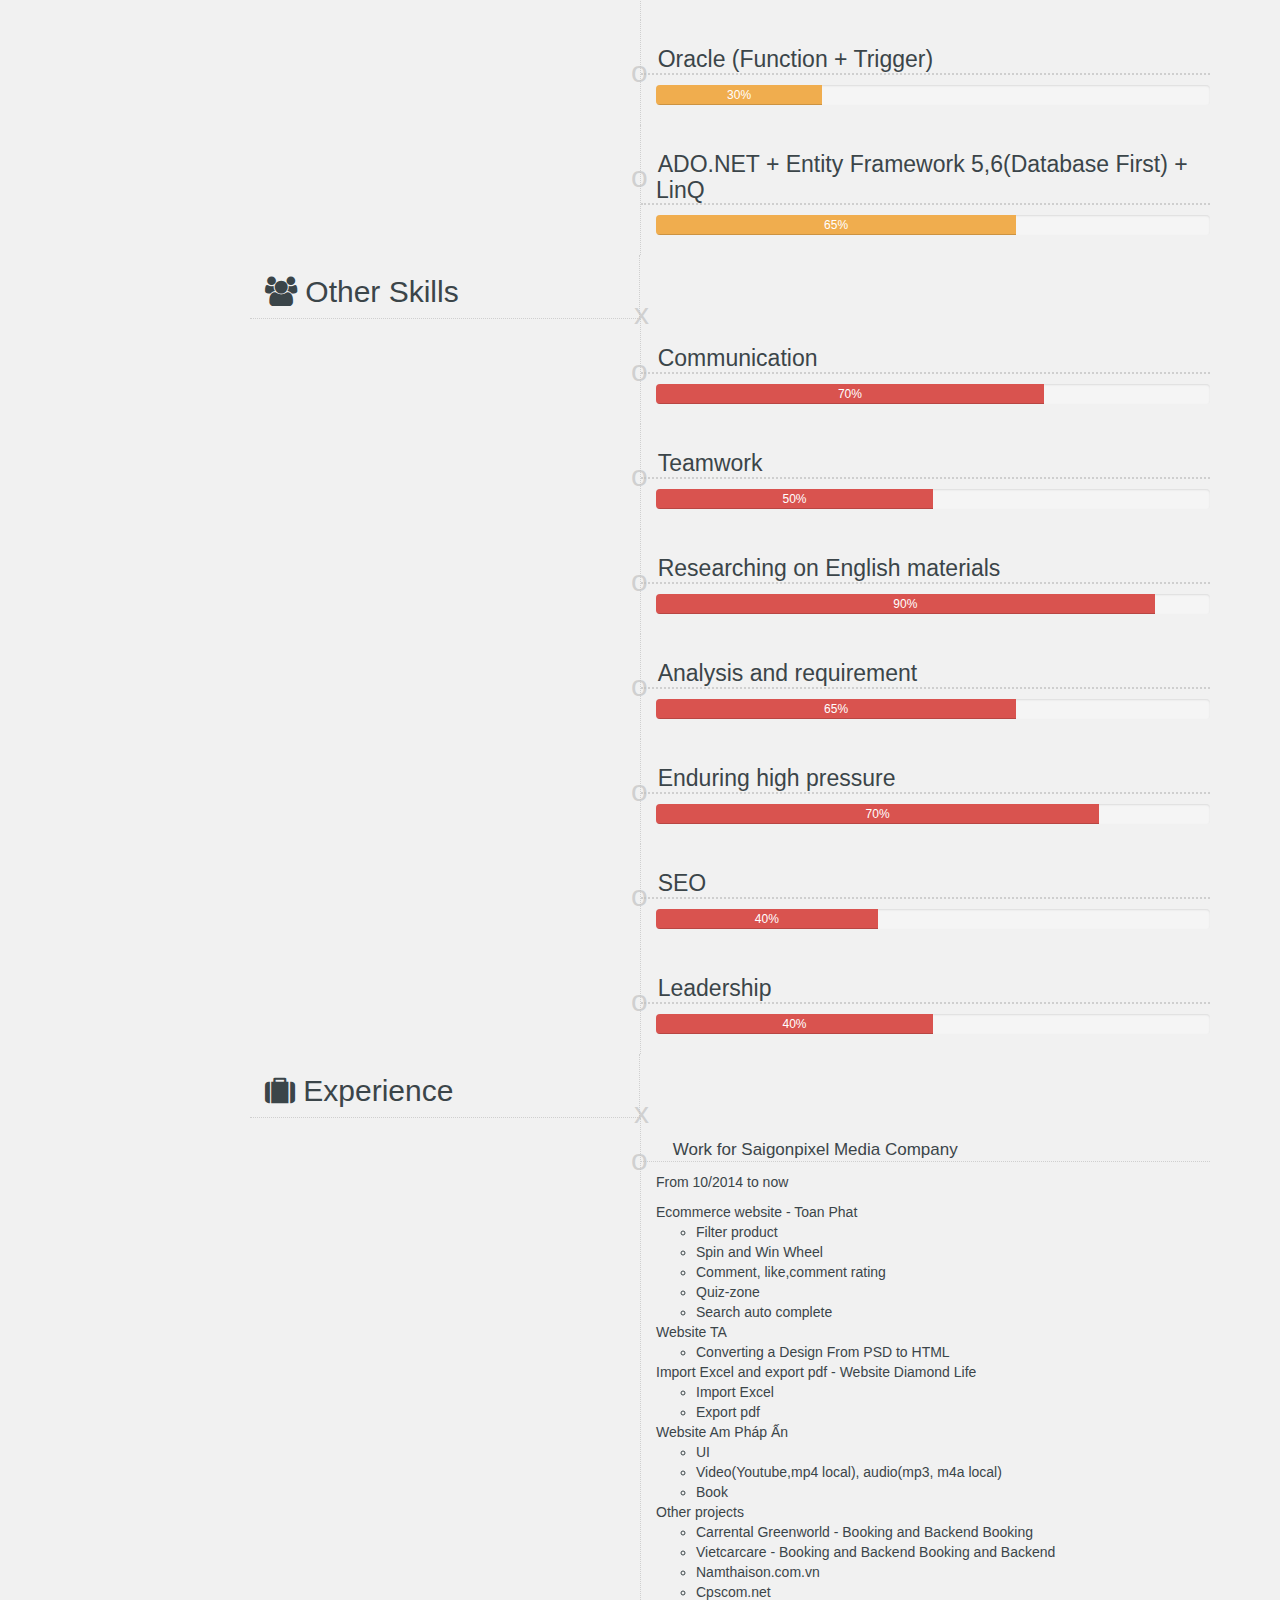
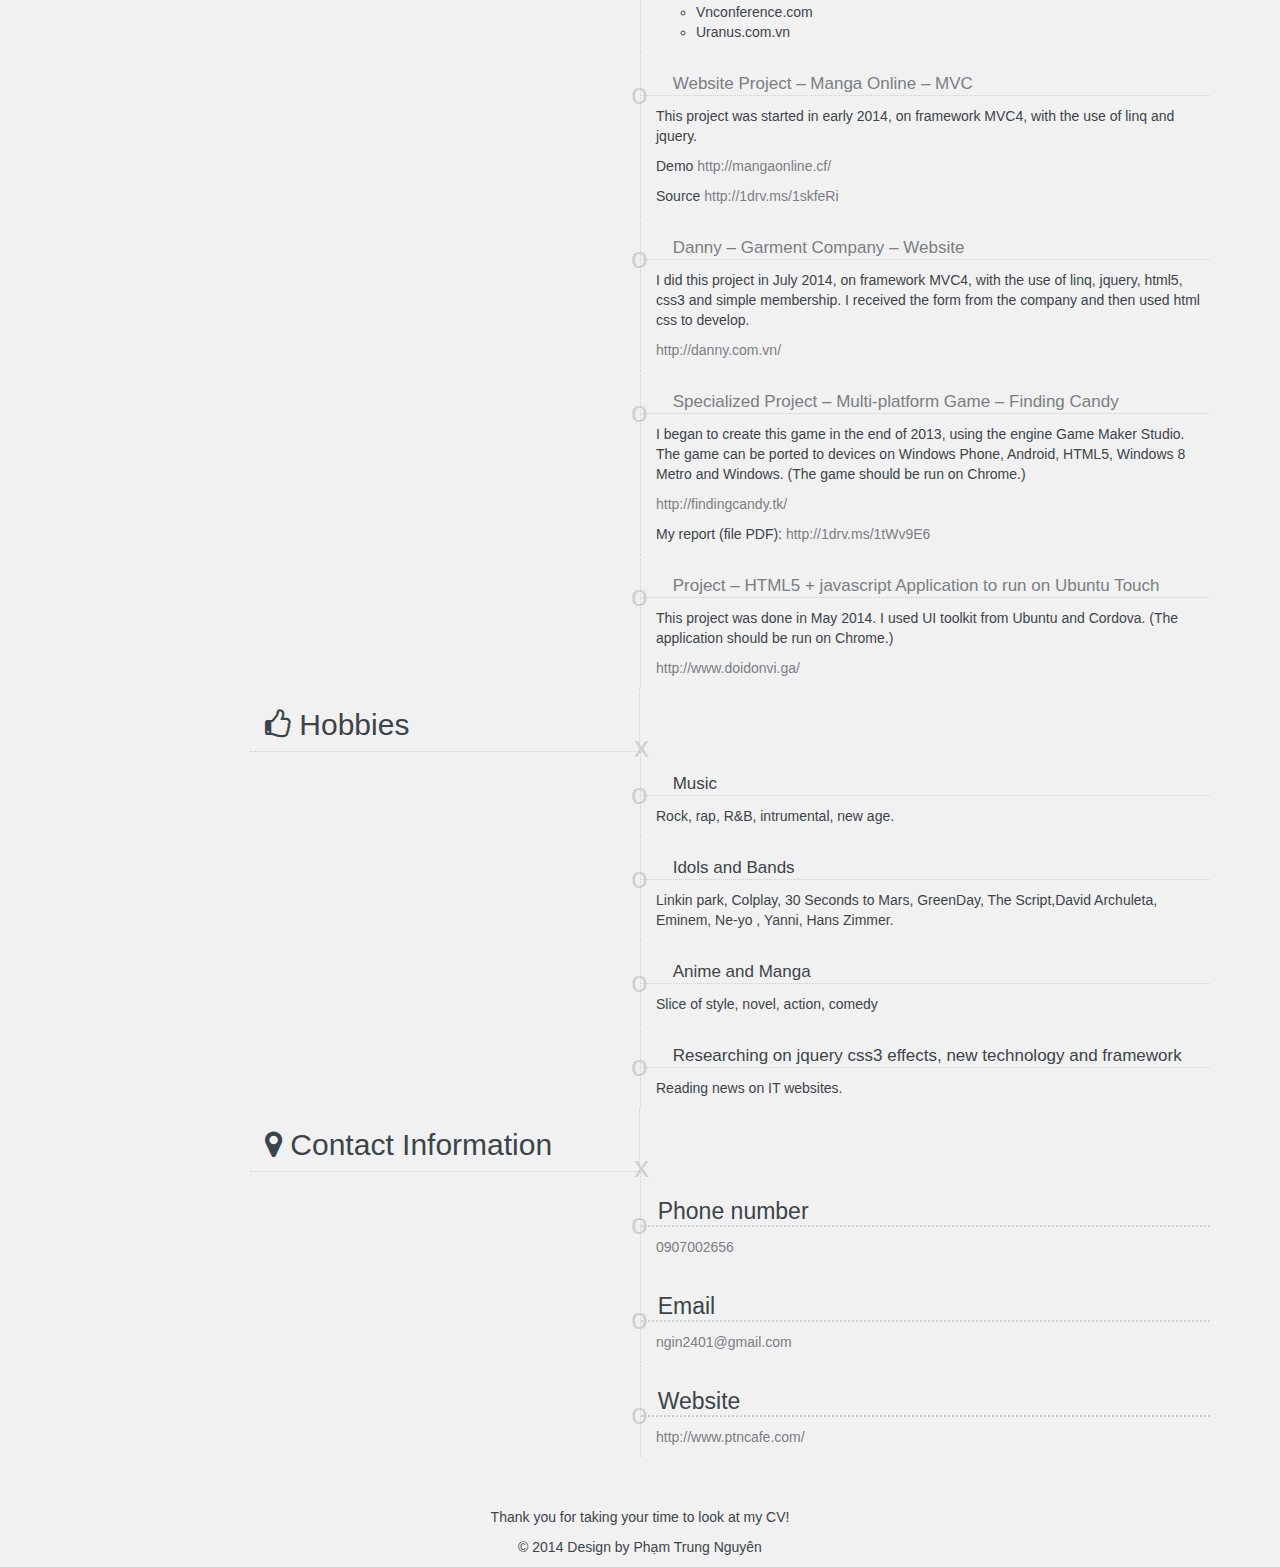
<file: index-en.html>
﻿<!DOCTYPE html>
<html lang="en">
	<head>
		<meta charset="utf-8">

		<!-- Always force latest IE rendering engine (even in intranet) & Chrome Frame
		Remove this if you use the .htaccess -->
		<meta http-equiv="X-UA-Compatible" content="IE=edge,chrome=1">

		<title>CV - Phạm Trung Nguyên</title>
		<meta name="viewport" content="width=device-width, initial-scale=1, maximum-scale=1, user-scalable=no">
		<meta name="description" content="PtnCafe - ngin2401@gmai.com - ptncafe - website developer ">
		<meta name="author" content="PtnCafe - Phạm Trung Nguyên - ngin2401@gmai.com">
		<meta name="keywords" content="	CV PtnCafe ptncafe Phạm Trung Nguyên thiết kế website thiet ke web">
		<meta name="robots" content="noodp,index,follow">
		<meta name="revisit-after" content="1 days">
		<meta property="og:title" content="PtnCafe">
		<meta property="og:locale" content="vi_VN">
		<meta property="og:type" content="Loại trang như phần 1 trình bày">
		<meta property="og:url" content="http://cv.ptncafe.com/index-en.html">
		<meta property="og:image" content="/images/PtnCafe.jpg">
		<meta property="og:description" content="PtnCafe -Phạm Trung Nguyên - ngin2401@gmai.com - ptncafe - website developer">
		<meta property="og:site_name" content="PtnCafe -Phạm Trung Nguyên - ngin2401@gmai.com - ptncafe - website developer">
		<link rel="shortcut icon" href="/favicon.ico">
		<link rel="apple-touch-icon" href="/apple-touch-icon.png">
		<!-- <link rel="stylesheet" href="css/bootstrap.css" /> -->
        <link rel="stylesheet" href="css/bootstrap-Custom.min.css">
        <link rel="stylesheet" href="css/font-awesome.min.css">
        <link rel="stylesheet" href="css/jquery.fancybox.css">
        <link rel="stylesheet" href="css/styles.css">
	</head>

	<body>
		<ul id="nav" class=" col-lg-2 col-md-2 col-xs-1 col-sm-1">
			<li class="current ">
				<a href="#hinh"><i class="fa fa-bookmark"></i> Introduction</a>
			</li>
			<li>
				<a href="#hoSoND" ><i class="fa fa-user"></i> Personal Information</a>
			</li>
			<li>
				<a href="#HocVanND"><i class="fa fa-graduation-cap"></i> Education</a>
			</li>
			<li>
				<a href="#KiNangND"><i class="fa fa-bug"></i> Programming Skills</a>
			</li>
			<li>
				<a href="#KiNangMemND"><i class="fa fa-users"></i>  Other Skills</a>
			</li>
			<li>
				<a href="#KinhNghiemND"><i class="fa fa-suitcase"></i> Experience</a>
			</li>
			<li>
				<a href="#SoThichND"><i class="fa fa-thumbs-o-up"></i> Hobbies</a>
			</li>
			<li>
				<a href="#LienHeND"><i class="fa fa-map-marker"></i> Contact Information</a>
			</li>

		</ul>
		<div class="container">
			<div class="row" id="hinh">
				<div class="col-lg-4 col-lg-offset-4 col-md-4 col-md-offset-4 col-xs-6 col-xs-offset-3 col-sm-6 col-sm-offset-3" id="anhHinh">
					<img id="hinhPtnCafe" src="images/PtnCafe.jpg" class="img-circle"/>
				</div>
				<div class="col-lg-4 col-lg-offset-4 col-md-4 col-md-offset-4 col-xs-8 col-xs-offset-2 col-sm-8 col-sm-offset-2" id="tenHinh">
					<h1 id="ten" >Phạm Trung Nguyên</h1>
				</div>
				<div class="col-lg-8 col-lg-offset-2 col-md-8 col-md-offset-2 col-xs-10 col-xs-offset-1 col-sm-10 col-sm-offset-1" id="motaHinh">
					<p >
						My name is Phạm Trung Nguyên. I live in Hồ Chí Minh City. I graduated from HCMC University of Technology (HUTECH). Now I am working as a web designer as well as a programmer for both Windows and mobile phones. Thank you for looking at my CV.
					</p>
				</div>
			</div>
			<div class="row" id="noidung">
				<div class="col-lg-4 col-lg-offset-2   col-md-4 col-md-offset-2 col-xs-6  col-sm-12 headerND" id="hoSoND">
					<h2><i class="fa fa-user"></i> Personal Information</h2>
				</div>
				<div class="col-md-6 col-md-offset-6 col-md-6 col-md-offset-6 col-xs-6 col-xs-offset-6 col-sm-12 containND" >
					<h3>Full name</h3>
					<p>
						Phạm Trung Nguyên
					</p>
				</div>
				<div class="col-md-6 col-md-offset-6 col-md-6 col-md-offset-6 col-xs-6 col-xs-offset-6 col-sm-12 containND" >
					<h3>Day of Birth</h3>
					<p>
						January 24, 1991
					</p>
				</div>
				<div class="col-md-6 col-md-offset-6 col-md-6 col-md-offset-6 col-xs-6 col-xs-offset-6 col-sm-12 containND" >
					<h3>Sex</h3>
					<p>
						Male
					</p>
				</div>

				<div class="col-md-6 col-md-offset-6 col-md-6 col-md-offset-6 col-xs-6 col-xs-offset-6 col-sm-12 containND" >
					<h3>Status</h3>
					<p>
						Single
					</p>
				</div>
				<div class="col-md-6 col-md-offset-6 col-md-6 col-md-offset-6 col-xs-6 col-xs-offset-6 col-sm-12 containND" >
					<h3>Birthplace</h3>
					<p>
						Hồ Chí Minh City
					</p>
				</div>
				<div class="col-md-6 col-md-offset-6 col-md-6 col-md-offset-6 col-xs-6 col-xs-offset-6 col-sm-12 containND" >
					<h3>Nationality</h3>
					<p>
						Vietnamese
					</p>
				</div>
				<!-- het profile -->
				<div class="col-lg-4 col-lg-offset-2   col-md-4 col-md-offset-2  col-xs-6  col-sm-12 headerND" id="HocVanND">
					<h2><i class="fa fa-graduation-cap"></i> Education</h2>
				</div>
				<div class="col-md-6 col-md-offset-6 col-md-6 col-md-offset-6 col-xs-6 col-xs-offset-6 col-sm-12 containND" >
					<h3>June 2009</h3>
					<p>
						Graduated from Marie Curie High School
					</p>
				</div>
				<div class="col-md-6 col-md-offset-6 col-md-6 col-md-offset-6 col-xs-6 col-xs-offset-6 col-sm-12 containND" >
					<h3>October 2009</h3>
					<p>
						Attended Saigon University
					</p>
				</div>
				<div class="col-md-6 col-md-offset-6 col-md-6 col-md-offset-6 col-xs-6 col-xs-offset-6 col-sm-12 containND" >
					<h3>February 2012</h3>
					<p>
						Attended an inter-college program at HCMC University of Technology
					</p>
				</div>
				<div class="col-md-6 col-md-offset-6 col-md-6 col-md-offset-6 col-xs-6 col-xs-offset-6 col-sm-12 containND" >
					<h3>October 2014</h3>
					<p>
						Graduated from HCMC University of Technology with a degree of engineering.
					</p>
					<p>
						My scores statement <a href="http://1drv.ms/1ppMcrL">http://1drv.ms/1ppMcrL</a>
					</p>
				</div>
				<!-- het hoc van -->
				<div class="col-lg-4 col-lg-offset-2   col-md-4 col-md-offset-2 col-xs-6  col-sm-12 headerND" id="KiNangND">
					<!-- <h2><i class="fa fa-code"></i> Kỹ năng</h2> -->
					<h2><i class="fa fa-bug"></i> Programming Skills</h2>
				</div>
				<div class="col-md-6 col-md-offset-6 col-md-6 col-md-offset-6 col-xs-6 col-xs-offset-6 col-sm-12 containND">
					<h3>C#</h3>
					<div class="progress">
						<div class="progress-bar" role="progressbar" aria-valuenow="70" aria-valuemin="0" aria-valuemax="100" style="width:70%">
							70%
						</div>
					</div>
				</div>
				<div class="col-md-6 col-md-offset-6 col-md-6 col-md-offset-6 col-xs-6 col-xs-offset-6 col-sm-12 containND">
					<h3>Java</h3>
					<div class="progress">
						<div class="progress-bar" role="progressbar" aria-valuenow="20" aria-valuemin="0" aria-valuemax="100" style="width:20%">
							20%
						</div>
					</div>
				</div>
				<div class="col-md-6 col-md-offset-6 col-md-6 col-md-offset-6 col-xs-6 col-xs-offset-6 col-sm-12 containND">
					<h3>C</h3>
					<div class="progress">
						<div class="progress-bar" role="progressbar" aria-valuenow="10" aria-valuemin="0" aria-valuemax="100" style="width:10%">
							10%
						</div>
					</div>
				</div>
				<div class="col-md-6 col-md-offset-6 col-md-6 col-md-offset-6 col-xs-6 col-xs-offset-6 col-sm-12 containND">
					<h3>ASP.NET MVC</h3>
					<div class="progress">
						<div class="progress-bar progress-bar-info" role="progressbar" aria-valuenow="70" aria-valuemin="0" aria-valuemax="100" style="width:70%">
							70%
						</div>
					</div>
				</div>
				<div class="col-md-6 col-md-offset-6 col-md-6 col-md-offset-6 col-xs-6 col-xs-offset-6 col-sm-12 containND">
					<h3>ASP.NET(Web form)</h3>
					<div class="progress">
						<div class="progress-bar progress-bar-info" role="progressbar" aria-valuenow="30" aria-valuemin="0" aria-valuemax="100" style="width:30%">
							30%
						</div>
					</div>
				</div>
				<div class="col-md-6 col-md-offset-6 col-md-6 col-md-offset-6 col-xs-6 col-xs-offset-6 col-sm-12 containND">
					<h3>ASP.NET WEB API2</h3>
					<div class="progress">
						<div class="progress-bar progress-bar-info" role="progressbar" aria-valuenow="20" aria-valuemin="0" aria-valuemax="100" style="width:15%">
							15%
						</div>
					</div>
				</div>
				<div class="col-md-6 col-md-offset-6 col-md-6 col-md-offset-6 col-xs-6 col-xs-offset-6 col-sm-12 containND">
					<h3>Windows Forms</h3>
					<div class="progress">
						<div class="progress-bar progress-bar-info" role="progressbar" aria-valuenow="50" aria-valuemin="0" aria-valuemax="100" style="width:50%">
							50%
						</div>
					</div>
				</div>
				<div class="col-md-6 col-md-offset-6 col-md-6 col-md-offset-6 col-xs-6 col-xs-offset-6 col-sm-12 containND">
					<h3>HTML5 + CSS3 + Bootstrap + Responsive Web design</h3>
					<div class="progress">
						<div class="progress-bar progress-bar-success" role="progressbar" aria-valuenow="80" aria-valuemin="0" aria-valuemax="100" style="width:80%">
							80%
						</div>
					</div>
				</div>
				<div class="col-md-6 col-md-offset-6 col-md-6 col-md-offset-6 col-xs-6 col-xs-offset-6 col-sm-12 containND">
					<h3>Javascript + Jquery</h3>
					<div class="progress">
						<div class="progress-bar progress-bar-success" role="progressbar" aria-valuenow="65" aria-valuemin="0" aria-valuemax="100" style="width:65%">
							65%
						</div>
					</div>
				</div>
				<div class="col-md-6 col-md-offset-6 col-md-6 col-md-offset-6 col-xs-6 col-xs-offset-6 col-sm-12 containND">
					<h3>XML + JSON + AJAX</h3>
					<div class="progress">
						<div class="progress-bar progress-bar-success" role="progressbar" aria-valuenow="65" aria-valuemin="0" aria-valuemax="100" style="width:65%">
							65%
						</div>
					</div>
				</div>
				<div class="col-md-6 col-md-offset-6 col-md-6 col-md-offset-6 col-xs-6 col-xs-offset-6 col-sm-12 containND">
					<h3>AngularJS</h3>
					<div class="progress">
						<div class="progress-bar progress-bar-success" role="progressbar" aria-valuenow="65" aria-valuemin="0" aria-valuemax="100" style="width:10%">
							10%
						</div>
					</div>
				</div>
				<div class="col-md-6 col-md-offset-6 col-md-6 col-md-offset-6 col-xs-6 col-xs-offset-6 col-sm-12 containND">
					<h3>Windows Phone</h3>
					<div class="progress">
						<div class="progress-bar progress-bar-info" role="progressbar" aria-valuenow="30" aria-valuemin="0" aria-valuemax="100" style="width:30%">
							20%
						</div>
					</div>
				</div>
				<div class="col-md-6 col-md-offset-6 col-md-6 col-md-offset-6 col-xs-6 col-xs-offset-6 col-sm-12 containND">
					<h3>Android</h3>
					<div class="progress">
						<div class="progress-bar progress-bar-info" role="progressbar" aria-valuenow="30" aria-valuemin="0" aria-valuemax="100" style="width:30%">
							20%
						</div>
					</div>
				</div>
				<div class="col-md-6 col-md-offset-6 col-md-6 col-md-offset-6 col-xs-6 col-xs-offset-6 col-sm-12 containND">
					<h3>Apache Cordova</h3>
					<div class="progress">
						<div class="progress-bar progress-bar-info" role="progressbar" aria-valuenow="40" aria-valuemin="0" aria-valuemax="100" style="width:40%">
							40%
						</div>
					</div>
				</div>
				<div class="col-md-6 col-md-offset-6 col-md-6 col-md-offset-6 col-xs-6 col-xs-offset-6 col-sm-12 containND">
					<h3>Game Maker Studio</h3>
					<div class="progress">
						<div class="progress-bar progress-bar-info" role="progressbar" aria-valuenow="40" aria-valuemin="0" aria-valuemax="100" style="width:30%">
							30%
						</div>
					</div>
				</div>
				<div class="col-md-6 col-md-offset-6 col-md-6 col-md-offset-6 col-xs-6 col-xs-offset-6 col-sm-12 containND">
					<h3>MSSQL (Stored Procedure + Trigger)</h3>
					<div class="progress">
						<div class="progress-bar progress-bar-warning" role="progressbar" aria-valuenow="40" aria-valuemin="0" aria-valuemax="100" style="width:50%">
							50%
						</div>
					</div>
				</div>
				<div class="col-md-6 col-md-offset-6 col-md-6 col-md-offset-6 col-xs-6 col-xs-offset-6 col-sm-12 containND">
					<h3>Oracle (Function + Trigger)</h3>
					<div class="progress">
						<div class="progress-bar progress-bar-warning" role="progressbar" aria-valuenow="30" aria-valuemin="0" aria-valuemax="100" style="width:30%">
							30%
						</div>
					</div>
				</div>
				<div class="col-md-6 col-md-offset-6 col-md-6 col-md-offset-6 col-xs-6 col-xs-offset-6 col-sm-12 containND">
					<h3>ADO.NET + Entity Framework 5,6(Database First) + LinQ</h3>
					<div class="progress">
						<div class="progress-bar progress-bar-warning" role="progressbar" aria-valuenow="65" aria-valuemin="0" aria-valuemax="100" style="width:65%">
							65%
						</div>
					</div>
				</div>
				<!-- het skill -->
				<div class="col-lg-4 col-lg-offset-2   col-md-4 col-md-offset-2  col-xs-6  col-sm-12 headerND" id="KiNangMemND">
					<h2><i class="fa fa-users"></i> Other Skills</h2>
				</div>
				<div class="col-md-6 col-md-offset-6 col-md-6 col-md-offset-6 col-xs-6 col-xs-offset-6 col-sm-12 containND" >
					<h3>Communication</h3>
					<div class="progress">
						<div class="progress-bar progress-bar-danger" role="progressbar" aria-valuenow="70" aria-valuemin="0" aria-valuemax="100" style="width: 70%;">
							70%
						</div>
					</div>
				</div>
				<div class="col-md-6 col-md-offset-6 col-md-6 col-md-offset-6 col-xs-6 col-xs-offset-6 col-sm-12 containND" >
					<h3>Teamwork</h3>
					<div class="progress">
						<div class="progress-bar progress-bar-danger" role="progressbar" aria-valuenow="60" aria-valuemin="0" aria-valuemax="100" style="width: 50%;">
							50%
						</div>
					</div>
				</div>
				<div class="col-md-6 col-md-offset-6 col-md-6 col-md-offset-6 col-xs-6 col-xs-offset-6 col-sm-12 containND" >
					<h3>Researching on English materials</h3>
					<div class="progress">
						<div class="progress-bar progress-bar-danger" role="progressbar" aria-valuenow="60" aria-valuemin="0" aria-valuemax="100" style="width: 90%;">
							90%
						</div>
					</div>
				</div>
				<div class="col-md-6 col-md-offset-6 col-md-6 col-md-offset-6 col-xs-6 col-xs-offset-6 col-sm-12 containND" >
					<h3>Analysis and requirement</h3>
					<div class="progress">
						<div class="progress-bar progress-bar-danger" role="progressbar" aria-valuenow="60" aria-valuemin="0" aria-valuemax="100" style="width: 65%;">
							65%
						</div>
					</div>
				</div>
				<div class="col-md-6 col-md-offset-6 col-md-6 col-md-offset-6 col-xs-6 col-xs-offset-6 col-sm-12 containND" >
					<h3>Enduring high pressure</h3>
					<div class="progress">
						<div class="progress-bar progress-bar-danger" role="progressbar" aria-valuenow="60" aria-valuemin="0" aria-valuemax="100" style="width: 80%;">
							70%
						</div>
					</div>
				</div>
				<div class="col-md-6 col-md-offset-6 col-md-6 col-md-offset-6 col-xs-6 col-xs-offset-6 col-sm-12 containND" >
					<h3>SEO</h3>
					<div class="progress">
						<div class="progress-bar progress-bar-danger" role="progressbar" aria-valuenow="60" aria-valuemin="0" aria-valuemax="100" style="width: 40%;">
							40%
						</div>
					</div>
				</div>
				<div class="col-md-6 col-md-offset-6 col-md-6 col-md-offset-6 col-xs-6 col-xs-offset-6 col-sm-12 containND" >
					<h3>Leadership</h3>
					<div class="progress">
						<div class="progress-bar progress-bar-danger" role="progressbar" aria-valuenow="60" aria-valuemin="0" aria-valuemax="100" style="width: 50%;">
							40%
						</div>
					</div>
				</div>
				<!-- het ky nang mem -->
				<div class="col-lg-4 col-lg-offset-2   col-md-4 col-md-offset-2  col-xs-6  col-sm-12 headerND" id="KinhNghiemND">
					<h2><i class="fa fa-suitcase"></i> Experience</h2>
				</div>
				<!--Starting saigonpixel -->
				<div class="col-md-6 col-md-offset-6 col-md-6 col-md-offset-6 col-xs-6 col-xs-offset-6 col-sm-12 containND">
					<ul class="listCty">
						<h4><a href="http://www.saigonpixel.vn/">Work for Saigonpixel Media Company</a></h4>
						<p>From  10/2014 to now</p>
						
						<li>
							<a href="http://didongtoanphat.com">Ecommerce website - Toan Phat</a>
							<ul>
								<li>
									<a class="fancybox" rel="fancybox-button" href="images/project/tp1.png" title="Filter product">Filter product </a>
								</li>
								<li>
									<a class="fancybox" rel="fancybox-button" href="images/project/tp2.png" title="Spin and Win Wheel">Spin and Win Wheel</a>
									<a class="fancybox hide" rel="fancybox-button" href="images/project/tp3.png" title="Spin and Win Wheel">Spin and Win Wheel</a>
								</li>
								<li>
									<a class="fancybox" rel="fancybox-button" href="images/project/tp4.png" title="Quiz-zone">Comment, like,comment rating</a>
								</li>
								<li>
									<a class="fancybox" rel="fancybox-button" href="images/project/tp5.png" title="Quiz-zone ">Quiz-zone</a>
								</li>
								<li>
									<a class="fancybox" rel="fancybox-button" href="images/project/tp6.png" title="Search auto complete">Search auto complete</a>
								</li>
							</ul>
						</li>
					<li>
						<a href="http://ta.net.vn/">Website  TA</a>
						<ul>
							<li>
								<a class="fancybox" rel="fancybox-button" href="images/project/ta1.png" title="Converting a Design From PSD to HTML ">Converting a Design From PSD to HTML</a>
								<a class="fancybox hide" rel="fancybox-button" href="images/project/ta2.png" title="Converting a Design From PSD to HTML "></a>
								<a class="fancybox hide" rel="fancybox-button" href="images/project/ta3.png" title="Converting a Design From PSD to HTML "></a>
							</li>
						</ul>
					</li>
					<li>
						<a href="http://1drv.ms/1x8G7se">Import Excel and  export  pdf - Website Diamond Life</a>
						<ul>
							<li>
								<a class="fancybox" rel="fancybox-button" href="images/project/dia1.png" title="Diamond Life Import Excel">Import Excel</a>
								<a class="fancybox hide" rel="fancybox-button" href="images/project/dia2.png" title="Diamond Life Import Excel"></a>
								<a class="fancybox hide" rel="fancybox-button" href="images/project/dia3.png" title="Diamond Import Excel"></a>
							</li>
							<li>
								<a class="fancybox" rel="fancybox-button" href="images/project/dia4.png" title="Diamond Life Export pdf">Export pdf</a>
							</li>
						</ul>
					</li>
					<li>
						<a href="http://linhquyphapan.vn/">Website Am Pháp Ấn</a>
						<ul>
							<li>
								<a class="fancybox" rel="fancybox-button" href="images/project/am1.png" title="Am Pháp Ấn Giao diện">
								UI
								</a>
							</li>
							<li>
								<a class="fancybox" rel="fancybox-button" href="images/project/am2.png" title="Am Pháp Ấn Video(Youtube,mp4 local), audio(mp3, m4a local)">
								 Video(Youtube,mp4 local), audio(mp3, m4a local)
								</a>
								<a class="fancybox" rel="fancybox-button" href="images/project/am3.png" title="Am Pháp Ấn Video(Youtube,mp4 local), audio(mp3, m4a local)">
								</a>
							</li>
							<li>
								<a class="fancybox " rel="fancybox-button" href="images/project/am4.png" title="Am Pháp Ấn Book.">
									Book
								</a>
								<a class="fancybox hide" rel="fancybox-button" href="images/project/am5.png" title="Am Pháp Ấn Book.">
								</a>
									<a class="fancybox hide" rel="fancybox-button" href="images/project/am6.png" title="Am Pháp Ấn ">
								</a>
							</li>
						</ul>
					</li>
					<li>
						<a href="">Other projects</a>
						<ul>
							<li>
								<a href="http://carrental.com.vn/">Carrental Greenworld -  Booking and Backend </a>
								<a class="fancybox " rel="fancybox-button" href="images/project/car1.png" title="Carrental Greenworld Booking">Booking </a>
								<a class="fancybox hide" rel="fancybox-button" href="images/project/car2.png" title="Carrental Greenworld Booking "> </a>
								<a class="fancybox hide" rel="fancybox-button" href="images/project/car3.png" title="Carrental Greenworld Booking "> </a>
								<a class="fancybox hide" rel="fancybox-button" href="images/project/car4.png" title="Backend" </a>
							</li>
							<li>
								<a href="http://vietcarcare.com/">Vietcarcare - Booking and Backend</a>
								<a class="fancybox" rel="fancybox-button" href="images/project/vcc1.png" title="Vietcarcare Booking and Backend ">Booking and Backend </a>
								<a class="fancybox hide" rel="fancybox-button" href="images/project/vcc2.png" title="Vietcarcare Booking and Backend "> </a>
								<a class="fancybox hide" rel="fancybox-button" href="images/project/vcc3.png" title="Vietcarcare Booking and Backend "> </a>
								<a class="fancybox hide" rel="fancybox-button" href="images/project/vcc4.png" title="Vietcarcare Backend">Backend </a>
								<a class="fancybox hide" rel="fancybox-button" href="images/project/vcc5.png" title="Vietcarcare Backend "> </a>
							</li>
							<li>
								<a href="http://namthaison.com.vn/">Namthaison.com.vn</a>
								<a class="fancybox" rel="fancybox-button" href="images/project/namthaison.png" title="Namthaison Giao diện code "> </a>
							</li>
							<li>
								<a href="http://cpscom.net/">Cpscom.net</a>
								<a class="fancybox" rel="fancybox-button" href="images/project/cpscom.png" title="Cpscom Giao diện code "> </a>
							</li>
							<li>
								<a href="http://www.vnconference.com/">Vnconference.com</a>
								<a class="fancybox" rel="fancybox-button" href="images/project/vnc.png" title="Vnconference Giao diện code "> </a>
							</li>
							<li>
								<a href="http://uranus.com.vn/">Uranus.com.vn</a>
								<a class="fancybox" rel="fancybox-button" href="images/project/ura.png" title="Uranus Giao diện code "> </a>
							</li>

						</ul>
					</li>
					</ul>
				</div>

<!--ending saigonpixel -->
				<div class="col-md-6 col-md-offset-6 col-md-6 col-md-offset-6 col-xs-6 col-xs-offset-6 col-sm-12 containND" >
					<h4><a href="http://mangaonline.cf/">Website Project – Manga Online – MVC</a></h4>
					<p>
						This project was started in early 2014, on framework MVC4, with the use of linq and jquery.
					</p>
					<p>Demo <a href="http://mangaonline.cf/">http://mangaonline.cf/</a></p>
					<p>Source <a href="http://1drv.ms/1skfeRi">http://1drv.ms/1skfeRi</a></p>
				</div>
				<div class="col-md-6 col-md-offset-6 col-md-6 col-md-offset-6 col-xs-6 col-xs-offset-6 col-sm-12 containND" >
					<h4><a href="http://danny.com.vn/">Danny – Garment Company – Website</a></h4>
					<p>
						I did this project in July 2014, on framework MVC4, with the use of linq, jquery, html5, css3 and simple membership. I received the form from the company and then used html css to develop.					</p>
					<p>
						<a href="http://danny.com.vn/">http://danny.com.vn/</a>
					</p>
				</div>
				<div class="col-md-6 col-md-offset-6 col-md-6 col-md-offset-6 col-xs-6 col-xs-offset-6 col-sm-12 containND" >
					<h4><a href="http://findingcandy.tk/">Specialized Project – Multi-platform Game – Finding Candy </a></h4>
					<p>
I began to create this game in the end of 2013, using the engine Game Maker Studio. The game can be ported to devices on Windows Phone, Android, HTML5, Windows 8 Metro and Windows. (The game should be run on Chrome.) 					</p>
					<p><a href="http://findingcandy.tk/">http://findingcandy.tk/</a></p>
					<p>My report (file PDF): <a href="http://1drv.ms/1tWv9E6">http://1drv.ms/1tWv9E6</a></p>
				</div>
				<div class="col-md-6 col-md-offset-6 col-md-6 col-md-offset-6 col-xs-6 col-xs-offset-6 col-sm-12 containND" >
					<h4><a href="http://www.doidonvi.ga/">Project – HTML5 + javascript Application to run on Ubuntu Touch </a></h4>
					<p>
						This project was done in May 2014. I used UI toolkit from Ubuntu and Cordova. (The application should be run on Chrome.)
					</p>
					<p><a href="http://www.doidonvi.ga/">http://www.doidonvi.ga/ </a></p>
				</div>
				<!-- het kinh nghiem -->
				<div class="col-lg-4 col-lg-offset-2   col-md-4 col-md-offset-2 col-xs-6  col-sm-12 headerND" id="SoThichND">
					<h2><i class="fa fa-thumbs-o-up"></i> Hobbies</h2>
				</div>
				<div class="col-md-6 col-md-offset-6 col-md-6 col-md-offset-6 col-xs-6 col-xs-offset-6 col-sm-12 containND" >
					<h4>Music</h4>
					<p>
						Rock, rap, R&B, intrumental, new age.
					</p>
				</div>
				<div class="col-md-6 col-md-offset-6 col-md-6 col-md-offset-6 col-xs-6 col-xs-offset-6 col-sm-12 containND" >
					<h4>Idols and Bands</h4>
					<p>
						Linkin park, Colplay, 30 Seconds to Mars, GreenDay, The Script,David Archuleta, Eminem, Ne-yo , Yanni, Hans Zimmer.
					</p>
				</div>
				<div class="col-md-6 col-md-offset-6 col-md-6 col-md-offset-6 col-xs-6 col-xs-offset-6 col-sm-12 containND" >
					<h4>Anime and Manga</h4>
					<p>
						Slice of style, novel, action, comedy
					</p>
				</div>
				<div class="col-md-6 col-md-offset-6 col-md-6 col-md-offset-6 col-xs-6 col-xs-offset-6 col-sm-12 containND" >
					<h4>Researching on jquery css3 effects, new technology and framework</h4>
					<p>
						Reading news on IT websites.
					</p>
				</div>
				<!-- het  so thich -->
				<div class="col-lg-4 col-lg-offset-2   col-md-4 col-md-offset-2 col-xs-6  col-sm-12 headerND" id="LienHeND">
					<h2><i class="fa fa-map-marker"></i> Contact Information</h2>
				</div>
				<!-- <div class="col-md-6 col-md-offset-6 col-md-6 col-md-offset-6 col-xs-6 col-xs-offset-6 col-sm-12 containND" >
					<h3>Địa chỉ</h3>
					<p>
						220/148 Lê Văn Sỹ, P14, Q3, TPHCM
					</p>
				</div> -->
				<div class="col-md-6 col-md-offset-6 col-md-6 col-md-offset-6 col-xs-6 col-xs-offset-6 col-sm-12 containND" >
					<h3>Phone number</h3>
					<p>
						<a href="tel:+84907002656">0907002656</a>
					</p>
				</div>
				<div class="col-md-6 col-md-offset-6 col-md-6 col-md-offset-6 col-xs-6 col-xs-offset-6 col-sm-12 containND" >
					<h3>Email</h3>
					<p>
						<a href="mailto:ngin2401@gmail.com">ngin2401@gmail.com</a>
					</p>
				</div>
				<div class="col-md-6 col-md-offset-6 col-md-6 col-md-offset-6 col-xs-6 col-xs-offset-6 col-sm-12 containND" >
					<h3>Website</h3>
					<p>
						<a href="http://www.ptncafe.cf/">http://www.ptncafe.com/</a>
					</p>
				</div>
			</div>
			<div class="row" id="footer" >
				<div class="col-lg-8 col-lg-offset-2 col-md-8 col-md-offset-2 col-xs-10 col-xs-offset-1 col-sm-10 col-sm-offset-1">
					<p>Thank you for taking your time to look at my CV!</p>
					<p>© 2014 Design by Phạm Trung Nguyên</p>
				</div>

			</div>
		</div>
        <script src="js/jquery-2.1.1.min.js"></script>
        <script src="js/bootstrap.min.js"></script>
        <script src="js/jquery.nav.min.js"></script>
        <script src="js/jquery.fancybox.js"></script>
		<script>
			$(document).ready(function() {
				$('#nav').onePageNav({
					currentClass : 'current',
					changeHash : false,
					scrollSpeed : 750,
					scrollThreshold : 0.5,
					filter : '',
					easing : 'swing',
					begin : function() {
						//I get fired when the animation is starting
					},
					end : function() {
						//I get fired when the animation is ending
					},
					scrollChange : function($currentListItem) {
						//I get fired when you enter a section and I pass the list item of the section
					}
				});
				$(".fancybox").fancybox({
				    openEffect: 'elastic',
				    closeEffect: 'elastic',

				    helpers: {
				        title: {
				            type: 'inside'
				        }
				    }
				});
			});
		</script>
	</body>
</html>
</file>
<file: css/styles.css>
a:hover {
	text-decoration: none;
	-webkit-transition: all 0.5s ease;/* Safari 3.2+, Chrome */
	-moz-transition: all 0.5s ease;/* Firefox 4-15 */
	-o-transition: all 0.5s ease;/* Opera 10.5-12.00 */
	transition: all 0.5s ease;/* Firefox 16+, Opera 12.50+ */
}
#nav {

	display: none;
}
.hide{
	display: none;
}
.current {
	color: #161a1f;
	-ms-filter: "progid:DXImageTransform.Microsoft.Shadow(Strength=0.1, Direction=90, Color=#b7babb)";/*IE 8*/
	text-shadow: 0em 0em 0.1em #b7babb;/* FF3.5+, Opera 9+, Saf1+, Chrome, IE10 */
	filter: progid:DXImageTransform.Microsoft.Shadow(Strength=0.1, Direction=90, Color=#b7babb); /*IE 5.5-7*/
	-webkit-transition: all 0.5s ease-in-out;/* Safari 3.2+, Chrome */
	-moz-transition: all 0.5s ease-in-out;/* Firefox 4-15 */
	-o-transition: all 0.5s ease-in-out;/* Opera 10.5-12.00 */
	transition: all 0.5s ease-in-out;/* Firefox 16+, Opera 12.50+ */
	-moz-transform: rotate(1deg) scale(1,1) skewX(0deg) skewY(0deg) translate(-10px, 0px);/* FF3.5+ */
	-webkit-transform: rotate(1deg) scale(1,1) skew(0deg, 0deg) translate(-10px, 0px);/*Saf3.1+, Chrome*/
	-o-transform: rotate(1deg) scale(1,1) skew(0deg, 0deg) translate(-10px, 0px);/* Opera 10.5 */
	-ms-transform: rotate(1deg) scale(1,1) skew(0deg, 0deg) translate(-10px, 0px);/* IE 9 */
	transform: rotate(1deg) scale(1,1) skew(0deg, 0deg) translate(-10px, 0px);
}
#hinhPtnCafe {
	margin: 10px 25% 0 25%;
	width: 50%;
}
#tenHinh {
	text-align: center;
}
#motaHinh p {
	font-size: 1.2em;
}
.headerND {
	border-right: 0.1em dotted rgba(193, 193, 193,0.7);
	border-bottom: 0.1em dotted rgba(193, 193, 193,0.7);
}
.headerND:after {
	content: "x";
	position: absolute;
	right: -10px;
	bottom: -17px;
	color: rgba(193, 193, 193,0.7);
	font-size: 30px;
	-webkit-transition: all 0.5s ease;/* Safari 3.2+, Chrome */
	-moz-transition: all 0.5s ease;/* Firefox 4-15 */
	-o-transition: all 0.5s ease;/* Opera 10.5-12.00 */
	transition: all 0.5s ease;/* Firefox 16+, Opera 12.50+ */
}
.containND {
	padding-left: 0;
	border-left: 0.1em dotted rgba(193, 193, 193,0.7);
	/*border-bottom: 0.1em dotted rgba(193, 193, 193,0.7);*/

	-webkit-transition: all 0.2s ease;/* Safari 3.2+, Chrome */
	-moz-transition: all 0.2s ease;/* Firefox 4-15 */
	-o-transition: all 0.2s ease;/* Opera 10.5-12.00 */
	transition: all 0.2s ease;/* Firefox 16+, Opera 12.50+ */
}
.containND h3 {
	padding-left: 15px;
	border-bottom: 0.1em dotted rgba(193, 193, 193,0.7);
}
.containND h3:before {
	margin-left: -15px;
	content: "o";
	position: relative;
	color: rgba(193, 193, 193, 0.7);
	font-size: 30px;
	left: -10px;
	bottom: -15px;
}
.containND p {
	padding-left: 15px;
}
.containND h4 {
	padding-left: 15px;
	border-bottom: 0.1em dotted rgba(193, 193, 193,0.7);
}
.containND h4:before {
	content: "o";
	position: relative;
	color: rgba(193, 193, 193, 0.7);
	font-size: 30px;
	left: -25px;
	bottom: -15px;
}
.containND .progress {
	margin-left: 15px;
}
#footer {
	text-align:center;
	margin-top: 50px;
}
ul.listCty{
	list-style:none;
	padding-left: 0px;
}
ul.listCty > li {
	margin-left: 15px;
}
ul.listCty a{
	color: #3B4549;
}
@media (min-width: 1024px) {
	.headerND:hover:after {
		color: #3b4549;
	}
	.containND:hover {
		-moz-transform: rotate(0deg) scale(1.1, 1.1) skewX(0deg) skewY(0deg) translate(-25px, 0px);/* FF3.5+ */
		-webkit-transform: rotate(0deg) scale(1.1, 1.1) skew(0deg, 0deg) translate(-25px, 0px);/*Saf3.1+, Chrome*/
		-o-transform: rotate(0deg) scale(1.1, 1.1) skew(0deg, 0deg) translate(-25px, 0px);/* Opera 10.5 */
		-ms-transform: rotate(0deg) scale(1.1, 1.1) skew(0deg, 0deg) translate(-25px, 0px);/* IE 9 */
		transform: rotate(0deg) scale(1.1, 1.1) skew(0deg, 0deg) translate(-25px, 0px);
	}
	#nav {
		list-style: none;
		display: inherit;
		position: fixed;
		top: 150px;
		left: 10px;
		font-size: 1.4em;
		-webkit-transition: all 0.7s ease-in-out;/* Safari 3.2+, Chrome */
		-moz-transition: all 0.7s ease-in-out;/* Firefox 4-15 */
		-o-transition: all 0.7s ease-in-out;/* Opera 10.5-12.00 */
		transition: all 0.7s ease-in-out;/* Firefox 16+, Opera 12.50+ */
	}
}
</file>
<file: css/bootflat.min.css>
/*
 * bootflat 2.0.4
 *
 * Description: BOOTFLAT is an open source Flat UI KIT based on Bootstrap 3.2.0 CSS framework. It provides a faster, easier and less repetitive way for web developers to create elegant web apps.
 *
 * Homepage: http://bootflat.github.com/
 *
 * By @Flathemes <info@flathemes.com>
 *
 * Last modify time: 2014-09-03
 *
 * Licensed under the MIT license. Please see LICENSE for more information.
 *
 * Copyright 2013 FLATHEMES.
 *
 */

body{font-family:'Open Sans','Helvetica Neue',Helvetica,Arial,sans-serif;color:#434a54;background-color:#fff}a{color:#3bafda;text-decoration:none}a:focus,a:hover{color:#4fc1e9;text-decoration:none}a:focus{outline:0}.h1,.h2,.h3,.h4,.h5,.h6,h1,h2,h3,h4,h5,h6{font-family:inherit;font-weight:700;line-height:1.1;color:inherit}.h1 small,.h2 small,.h3 small,.h4 small,.h5 small,.h6 small,h1 small,h2 small,h3 small,h4 small,h5 small,h6 small{color:#e7e9ec}h1,h2,h3{margin-top:30px;margin-bottom:15px}h4,h5,h6{margin-top:15px;margin-bottom:15px}h6{font-weight:400}.h1,h1{font-size:51px}.h2,h2{font-size:43px}.h3,h3{font-size:30px}.h4,h4{font-size:19px}.h5,h5{font-size:18px}.h6,h6{font-size:14px}blockquote{border-left:3px solid #ccd1d9}.img-rounded{border-radius:4px;-webkit-border-radius:4px;-moz-border-radius:4px}.img-comment{margin:24px 0;font-size:15px;font-style:italic;line-height:1.2}.btn{color:#fff}.btn,.btn.disabled,.btn[disabled]{background-color:#aab2bd;border-color:#aab2bd}.btn.active,.btn:active,.btn:focus,.btn:hover{color:#fff;background-color:#ccd1d9;border-color:#ccd1d9;outline:0!important}.btn.active,.btn:active{-webkit-box-shadow:inset 0 1px 2px rgba(0,0,0,.125);-moz-box-shadow:inset 0 1px 2px rgba(0,0,0,.125);box-shadow:inset 0 1px 2px rgba(0,0,0,.125)}.btn.disabled,.btn[disabled]{filter:alpha(opacity=45);opacity:.45}.btn-link,.btn-link.active,.btn-link.disabled,.btn-link:active,.btn-link:focus,.btn-link:hover,.btn-link[disabled]{color:#3bafda;background-color:transparent; border-color:transparent;-webkit-box-shadow:none;-moz-box-shadow:none;box-shadow:none}.btn-link:focus,.btn-link:hover{text-decoration:underline}.btn-default{color:#434a54;border-color:#aab2bd!important}.btn-default.active,.btn-default:active,.btn-default:focus,.btn-default:hover{background-color:#ccd1d9;border-color:#ccd1d9}.btn-default,.btn-default.disabled,.btn-default[disabled]{background-color:#fff}.open .dropdown-toggle.btn-default{background-color:#ccd1d9;border-color:#ccd1d9}.btn-primary,.btn-primary.active,.btn-primary.disabled,.btn-primary:active,.btn-primary[disabled]{background-color:#3bafda;border-color:#3bafda}.btn-primary:focus,.btn-primary:hover,.open .dropdown-toggle.btn-primary{background-color:#4fc1e9;border-color:#4fc1e9}.btn-info,.btn-info.active,.btn-info.disabled,.btn-info:active,.btn-info[disabled]{background-color:#37bc9b;border-color:#37bc9b}.btn-info:focus,.btn-info:hover,.open .dropdown-toggle.btn-info{background-color:#48cfad;border-color:#48cfad}.btn-success,.btn-success.active,.btn-success.disabled,.btn-success:active,.btn-success[disabled]{background-color:#8cc152;border-color:#8cc152}.btn-success:focus,.btn-success:hover,.open .dropdown-toggle.btn-success{background-color:#a0d468;border-color:#a0d468}.btn-warning,.btn-warning.active,.btn-warning.disabled,.btn-warning:active,.btn-warning[disabled]{background-color:#f6bb42;border-color:#f6bb42}.btn-warning:focus,.btn-warning:hover,.open .dropdown-toggle.btn-warning{background-color:#ffce54;border-color:#ffce54}.btn-danger,.btn-danger .open .dropdown-toggle.btn,.btn-danger.active,.btn-danger.disabled,.btn-danger:active,.btn-danger[disabled]{background-color:#da4453;border-color:#da4453}.btn-danger:focus,.btn-danger:hover,.open .dropdown-toggle.btn-danger{background-color:#ed5565;border-color:#ed5565}.btn-group.open .dropdown-toggle{-webkit-box-shadow:inset 0 1px 2px rgba(0,0,0,.125);-moz-box-shadow:inset 0 1px 2px rgba(0,0,0,.125);box-shadow:inset 0 1px 2px rgba(0,0,0,.125)}.btn-group .btn{border-left-color:#96a0ad}.btn-group .btn-default.active,.btn-group .btn-default:active,.btn-group .btn-default:focus,.btn-group.open .btn-default.dropdown-toggle{color:#fff}.btn-group .btn-primary,.btn-group .btn-primary.active,.btn-group .btn-primary:active,.btn-group .btn-primary:focus{border-left-color:#269ecb}.btn-group .btn-success,.btn-group .btn-success.active,.btn-group .btn-success:active,.btn-group .btn-success:focus{border-left-color:#7ab03f}.btn-group .btn-warning,.btn-group .btn-warning.active,.btn-group .btn-warning:active,.btn-group .btn-warning:focus{border-left-color:#efa50b}.btn-group .btn-danger,.btn-group .btn-danger.active,.btn-group .btn-danger:active,.btn-group .btn-danger:focus{border-left-color:#d1293a}.btn-group .btn-info,.btn-group .btn-info.active,.btn-group .btn-info:active,.btn-group .btn-info:focus{border-left-color:#2fa084}.btn-group .btn-danger:first-child,.btn-group .btn-info:first-child,.btn-group .btn-primary:first-child,.btn-group .btn-success:first-child,.btn-group .btn-warning:first-child,.btn-group .btn:first-child{border-left-color:transparent}.btn-group-vertical .btn,.btn-group-vertical .btn-group .btn-primary{border-top-color:#96a0ad!important}.btn-group-vertical .btn-group .btn-primary,.btn-group-vertical .btn-primary,.btn-group-vertical .btn-primary.active,.btn-group-vertical .btn-primary:active,.btn-group-vertical .btn-primary:focus{border-top-color:#269ecb!important}.btn-group-vertical .btn-group .btn-success,.btn-group-vertical .btn-success,.btn-group-vertical .btn-success.active,.btn-group-vertical .btn-success:active,.btn-group-vertical .btn-success:focus{border-top-color:#7ab03f!important}.btn-group-vertical .btn-group .btn-warning,.btn-group-vertical .btn-warning,.btn-group-vertical .btn-warning.active,.btn-group-vertical .btn-warning:active,.btn-group-vertical .btn-warning:focus{border-top-color:#efa50b!important}.btn-group-vertical .btn-danger,.btn-group-vertical .btn-danger.active,.btn-group-vertical .btn-danger:active,.btn-group-vertical .btn-danger:focus,.btn-group-vertical .btn-group .btn-danger{border-top-color:#d1293a!important}.btn-group-vertical .btn-group .btn-info,.btn-group-vertical .btn-info,.btn-group-vertical .btn-info.active,.btn-group-vertical .btn-info:active,.btn-group-vertical .btn-info:focus{border-top-color:#2fa084!important}.btn-group-vertical .btn-danger:first-child,.btn-group-vertical .btn-info:first-child,.btn-group-vertical .btn-primary:first-child,.btn-group-vertical .btn-success:first-child,.btn-group-vertical .btn-warning:first-child,.btn-group-vertical .btn:not(.btn-default):first-child{border-top:none}.badge,.label{background-color:#aab2bd}.badge-default,.label-default{color:#434a54;background-color:#fff; border:1px solid #aab2bd}.badge-primary,.label-primary{background-color:#3bafda;border-color:#3bafda}.badge-success,.label-success{background-color:#8cc152;border-color:#8cc152}.badge-danger,.label-danger{background-color:#da4453;border-color:#da4453}.badge-warning,.label-warning{background-color:#f6bb42;border-color:#f6bb42}.badge-info,.label-info{background-color:#37bc9b;border-color:#37bc9b}.tooltip-inner{color:#fff;background-color:#434a54}.tooltip.top .tooltip-arrow,.tooltip.top-left .tooltip-arrow,.tooltip.top-right .tooltip-arrow{border-top-color:#434a54}.tooltip.right .tooltip-arrow{border-right-color:#434a54}.tooltip.left .tooltip-arrow{border-left-color:#434a54}.tooltip.bottom .tooltip-arrow,.tooltip.bottom-left .tooltip-arrow,.tooltip.bottom-right .tooltip-arrow{border-bottom-color:#434a54}.popover{color:#fff; background-color:#434a54;border-color:#434a54}.popover-title{padding-bottom:0;font-weight:700;color:#aab2bd;background-color:transparent;border-bottom:none}.popover.top .arrow,.popover.top .arrow:after{border-top-color:#434a54}.popover.right .arrow,.popover.right .arrow:after{border-right-color:#434a54}.popover.bottom .arrow,.popover.bottom .arrow:after{border-bottom-color:#434a54}.popover.left .arrow,.popover.left .arrow:after{border-left-color:#434a54}.progress{background-color:#e6e9ed;-webkit-box-shadow:none;-moz-box-shadow:none;box-shadow:none}.progress-bar{background-color:#3bafda;-webkit-box-shadow:none;-moz-box-shadow:none;box-shadow:none}.progress-bar-success{background-color:#8cc152}.progress-bar-info{background-color:#37bc9b}.progress-bar-warning{background-color:#f6bb42}.progress-bar-danger{background-color:#da4453}.breadcrumb{color:#434a54;background-color:#e6e9ed}.breadcrumb>.active{color:#434a54}.breadcrumb a{color:#3bafda}.breadcrumb-arrow{height:36px; padding:0;line-height:36px;list-style:none;background-color:#e6e9ed}.breadcrumb-arrow li:first-child a{border-radius:4px 0 0 4px;-webkit-border-radius:4px 0 0 4px;-moz-border-radius:4px 0 0 4px}.breadcrumb-arrow li,.breadcrumb-arrow li a,.breadcrumb-arrow li span{display:inline-block;vertical-align:top}.breadcrumb-arrow li:not(:first-child){margin-left:-5px}.breadcrumb-arrow li+li:before{padding:0;content:""}.breadcrumb-arrow li span{padding:0 10px}.breadcrumb-arrow li a,.breadcrumb-arrow li:not(:first-child) span{height:36px; padding:0 10px 0 25px;line-height:36px}.breadcrumb-arrow li:first-child a{padding:0 10px}.breadcrumb-arrow li a{position:relative;color:#fff;text-decoration:none;background-color:#3bafda;border:1px solid #3bafda}.breadcrumb-arrow li:first-child a{padding-left:10px}.breadcrumb-arrow li a:after,.breadcrumb-arrow li a:before{position:absolute;top:-1px;width:0;height:0;content:'';border-top:18px solid transparent;border-bottom:18px solid transparent}.breadcrumb-arrow li a:before{right:-10px;z-index:3;border-left-color:#3bafda;border-left-style:solid;border-left-width:11px}.breadcrumb-arrow li a:after{right:-11px;z-index:2;border-left:11px solid #2494be}.breadcrumb-arrow li a:focus,.breadcrumb-arrow li a:hover{background-color:#4fc1e9;border:1px solid #4fc1e9}.breadcrumb-arrow li a:focus:before,.breadcrumb-arrow li a:hover:before{border-left-color:#4fc1e9}.breadcrumb-arrow li a:active{background-color:#2494be;border:1px solid #2494be}.breadcrumb-arrow li a:active:after,.breadcrumb-arrow li a:active:before{border-left-color:#2494be}.breadcrumb-arrow li span{color:#434a54}.pagination>li>a,.pagination>li>span{color:#434a54;background-color:#fff;border-color:#ccd1d9}.pagination>li>a:focus,.pagination>li>a:hover,.pagination>li>span:focus,.pagination>li>span:hover{color:#fff;background-color:#ccd1d9;border-color:#ccd1d9}.pagination>.active>a,.pagination>.active>a:focus,.pagination>.active>a:hover,.pagination>.active>span,.pagination>.active>span:focus,.pagination>.active>span:hover{color:#fff;background-color:#8cc152;border-color:#8cc152}.pagination>.disabled>a,.pagination>.disabled>a:focus,.pagination>.disabled>a:hover,.pagination>.disabled>span,.pagination>.disabled>span:focus,.pagination>.disabled>span:hover{color:#e6e9ed;background-color:#fff;border-color:#ccd1d9}.pager li>a,.pager li>span{color:#fff;background-color:#8cc152;border-color:#8cc152}.pager li>a:focus,.pager li>a:hover{background-color:#a0d468;border-color:#a0d468}.pager .disabled>a,.pager .disabled>a:focus,.pager .disabled>a:hover,.pager .disabled>span{color:#e6e9ed;background-color:#fff;border-color:#e6e9ed}.form-control{color:#434a54;border-color:#aab2bd}.form-control,.form-control:focus{-webkit-box-shadow:none;-moz-box-shadow:none;box-shadow:none}.form-control:focus{border-color:#3bafda}.form-control:-ms-input-placeholder,.form-control::-moz-placeholder,.form-control::-webkit-input-placeholder{color:#e6e9ed}.form-control.disabled,.form-control[disabled]{background-color:#e6e9ed;border-color:#e6e9ed}.input-group-btn .btn+.btn{border-color:#96a0ad;border-style:solid; border-width:1px}.input-group-btn .btn+.btn.btn-default{border-color:#ededed}.input-group-btn .btn+.btn.btn-primary{border-color:#269ecb}.input-group-btn .btn+.btn.btn-info{border-color:#2fa084}.input-group-btn .btn+.btn.btn-success{border-color:#7ab03f}.input-group-btn .btn+.btn.btn-warning{border-color:#f4af20}.input-group-btn .btn+.btn.btn-danger{border-color:#d1293a}.input-group-addon{color:#fff;background-color:#aab2bd;border-color:#96a0ad}.input-group-addon .checkbox,.input-group-addon .radio{margin:-3px 0 -4px!important}.form-search .search-query,.form-search .search-query:first-child,.form-search .search-query:last-child{padding:0 17px;border-radius:17px;-webkit-border-radius:17px;-moz-border-radius:17px}.input-group .form-control:last-child{border-top-left-radius:0;border-bottom-left-radius:0;-webkit-border-top-left-radius:0;-moz-border-radius-topleft:0;-webkit-border-bottom-left-radius:0;-moz-border-radius-bottomleft:0}.input-group .form-control:first-child{border-top-right-radius:0;border-bottom-right-radius:0;-webkit-border-top-right-radius:0;-moz-border-radius-topright:0;-webkit-border-bottom-right-radius:0;-moz-border-radius-bottomright:0}.form-search .btn{border-radius:17px;-webkit-border-radius:17px;-moz-border-radius:17px}.search-only{position:relative}.search-only .search-icon{position:absolute;top:2px;left:8.5px;z-index:20;width:30px;font-size:17px;line-height:30px;color:#e6e9ed;text-align:center}.search-only .form-control:last-child{padding-left:40px}.has-success .checkbox,.has-success .checkbox-inline,.has-success .control-label,.has-success .help-block,.has-success .radio,.has-success .radio-inline{color:#8cc152}.has-success .form-control,.has-success .form-control:focus{border-color:#8cc152;-webkit-box-shadow:none;-moz-box-shadow:none;box-shadow:none}.has-success .input-group-addon{background-color:#8cc152;border-color:#8cc152}.has-success .form-control-feedback{color:#8cc152}.has-warning .checkbox,.has-warning .checkbox-inline,.has-warning .control-label,.has-warning .help-block,.has-warning .radio,.has-warning .radio-inline{color:#f6bb42}.has-warning .form-control,.has-warning .form-control:focus{border-color:#f6bb42;-webkit-box-shadow:none;-moz-box-shadow:none;box-shadow:none}.has-warning .input-group-addon{background-color:#f6bb42;border-color:#f6bb42}.has-warning .form-control-feedback{color:#f6bb42}.has-error .checkbox,.has-error .checkbox-inline,.has-error .control-label,.has-error .help-block,.has-error .radio,.has-error .radio-inline{color:#da4453}.has-error .form-control,.has-error .form-control:focus{border-color:#da4453;-webkit-box-shadow:none;-moz-box-shadow:none;box-shadow:none}.has-error .input-group-addon{background-color:#da4453;border-color:#da4453}.has-error .form-control-feedback{color:#da4453}.stepper .stepper-input{overflow:hidden;-moz-appearance:textfield}.stepper .stepper-input::-webkit-inner-spin-button,.stepper .stepper-input::-webkit-outer-spin-button{-webkit-appearance:none;margin:0}.stepper .stepper-arrow{position:absolute;right:15px;display:block;width:20px;height:50%;text-indent:-99999px;cursor:pointer; background-color:#3bafda}.stepper .stepper-arrow:active,.stepper .stepper-arrow:hover{background-color:#4fc1e9}.stepper .up{top:0;border:1px solid #269ecb;border-top-right-radius:3px;-webkit-border-top-right-radius:3px;-moz-border-radius-topright:3px}.stepper .down{bottom:0;border-bottom-right-radius:3px;-webkit-border-bottom-right-radius:3px;-moz-border-radius-bottomright:3px}.stepper .down::before,.stepper .up::before{position:absolute;width:0;height:0; content:"";border-right:4px solid transparent;border-left:4px solid transparent}.stepper .up::before{top:5px;left:5px;border-bottom:4px solid #fff}.stepper .down:before{bottom:5px;left:6px;border-top:4px solid #fff}.stepper.disabled .stepper-arrow{background-color:#3bafda;filter:alpha(opacity=45);opacity:.45}.selecter{position:relative;z-index:1; display:block;max-width:100%;outline:0}.selecter .selecter-element{position:absolute;left:0;z-index:0;display:none;width:100%;height:100%;filter:alpha(opacity=0);opacity:0;*left:-999999px}.selecter .selecter-element,.selecter .selecter-element:focus{outline:0;-webkit-tap-highlight-color:rgba(255,255,255,0);-webkit-tap-highlight-color:transparent}.selecter .selecter-selected{position:relative;z-index:2;display:block;padding:6px 10px;overflow:hidden;text-overflow:clip;cursor:pointer; background-color:#fff;border:1px solid #aab2bd;border-radius:4px;-webkit-border-radius:4px;-moz-border-radius:4px}.selecter .selecter-selected:after{position:absolute;top:14px;right:10px;width:0;height:0;content:"";border-top:4px solid #000;border-right:4px solid transparent;border-left:4px solid transparent}.selecter .selecter-options{position:absolute;top:100%;left:0;z-index:50;display:none;width:100%;max-height:260px;overflow:auto;overflow-x:hidden;background-color:#fff; border:1px solid #aab2bd;border-width:0 1px 1px;border-radius:0 0 4px 4px;-webkit-box-shadow:0 6px 12px rgba(0,0,0,.175);-moz-box-shadow:0 6px 12px rgba(0,0,0,.175);box-shadow:0 6px 12px rgba(0,0,0,.175);-webkit-border-radius:0 0 4px 4px;-moz-border-radius:0 0 4px 4px;*width:auto}.selecter .selecter-group{display:block;padding:5px 10px 4px;font-size:11px;color:#aab2bd;text-transform:uppercase;background-color:#f5f7fa; border-bottom:1px solid #e6e9ed}.selecter .selecter-item{display:block;width:100%;padding:6px 10px;margin:0;overflow:hidden;text-overflow:ellipsis;cursor:pointer; background-color:#fff;border-bottom:1px solid #e6e9ed}.selecter .selecter-item.selected{color:#fff;background-color:#3bafda;border-bottom-color:#4fc1e9}.selecter .selecter-item.disabled{color:#aab2bd;cursor:default}.selecter .selecter-item:first-child{border-radius:0;-webkit-border-radius:0;-moz-border-radius:0}.selecter .selecter-item:last-child{border-bottom:0;border-radius:0 0 4px 4px;-webkit-border-radius:0 0 4px 4px;-moz-border-radius:0 0 4px 4px}.selecter .selecter-item:hover{background-color:#e6e9ed}.selecter .selecter-item.selected:hover{background-color:#3bafda}.selecter .selecter-item.disabled:hover,.selecter.disabled .selecter-item:hover,.selecter:hover .selecter-selected{background-color:#fff}.selecter.open{z-index:3;outline:0}.selecter.open .selecter-selected{z-index:51;border:1px solid #3bafda;border-radius:4px 4px 0 0;-webkit-border-radius:4px 4px 0 0;-moz-border-radius:4px 4px 0 0}.selecter.focus .selecter-selected,.selecter.open .selecter-selected{background-color:#fff}.selecter.cover .selecter-options{top:0;border-width:1px;border-radius:4px;-webkit-border-radius:4px;-moz-border-radius:4px}.selecter.cover .selecter-options .selecter-item.first{border-radius:4px 4px 0 0;-webkit-border-radius:4px 4px 0 0;-moz-border-radius:4px 4px 0 0}.selecter.cover.open .selecter-selected{z-index:49;border-radius:4px 4px 0 0;-webkit-border-radius:4px 4px 0 0;-moz-border-radius:4px 4px 0 0}.selecter.bottom .selecter-options{top:auto;bottom:100%; border-width:1px 1px 0}.selecter.bottom .selecter-item:last-child{border:none;border-radius:0;-webkit-border-radius:0;-moz-border-radius:0}.selecter.bottom.open .selecter-selected{border-radius:0 0 4px 4px;-webkit-border-radius:0 0 4px 4px;-moz-border-radius:0 0 4px 4px}.selecter.bottom.open .selecter-options{border-radius:4px 4px 0 0;-webkit-border-radius:4px 4px 0 0;-moz-border-radius:4px 4px 0 0}.selecter.bottom.cover .selecter-options{top:auto;bottom:0}.selecter.bottom.cover.open .selecter-options,.selecter.bottom.cover.open .selecter-selected{border-radius:4px;-webkit-border-radius:4px;-moz-border-radius:4px}.selecter.multiple .selecter-options{position:static;display:block;width:100%;border-width:1px;border-radius:4px;box-shadow:none;-webkit-border-radius:4px;-moz-border-radius:4px}.selecter.disabled .selecter-selected{color:#aab2bd;cursor:default;background-color:#e6e9ed;border-color:#e6e9ed}.selecter.disabled .selecter-options{background-color:#e6e9ed;border-color:#e6e9ed}.selecter.disabled .selecter-group,.selecter.disabled .selecter-item{color:#aab2bd;cursor:default;background-color:#e6e9ed;border-color:#e6e9ed}.selecter.disabled .selecter-item.selected{color:#fff;background-color:#3bafda;filter:alpha(opacity=45);opacity:.45}.selecter .selecter-options.scroller{overflow:hidden}.selecter .selecter-options.scroller .scroller-content{max-height:260px;padding:0}.checkbox,.radio{padding-left:0;margin-top:0}.checkbox label,.radio label{position:relative;top:2px;padding-left:5px}.icheckbox_flat,.iradio_flat{display:inline-block;width:20px;height:20px;padding:0!important;margin:0;vertical-align:middle;cursor:pointer;background:url(../bootflat/img/check_flat/default.png) no-repeat;border:none;*display:inline}.icheckbox_flat{background-position:0 0}.icheckbox_flat.checked{background-position:-22px 0}.icheckbox_flat.disabled{cursor:default;background-position:-44px 0}.icheckbox_flat.checked.disabled{background-position:-66px 0}.iradio_flat{background-position:-88px 0}.iradio_flat.checked{background-position:-110px 0}.iradio_flat.disabled{cursor:default;background-position:-132px 0}.iradio_flat.checked.disabled{background-position:-154px 0}.toggle{height:32px}.toggle input[type=checkbox],.toggle input[type=radio]{width:0;height:0;padding:0;margin:0;text-indent:-100000px;filter:alpha(opacity=0);opacity:0}.toggle .handle{position:relative;top:-20px;left:0; display:block;width:50px;height:32px;background-color:#fff;border-radius:19px;-webkit-box-shadow:inset 0 0 0 1px #b8bfc8;-moz-box-shadow:inset 0 0 0 1px #b8bfc8;box-shadow:inset 0 0 0 1px #b8bfc8;-webkit-border-radius:19px;-moz-border-radius:19px}.toggle .handle:after,.toggle .handle:before{position:absolute;top:1px;left:1px;display:block;width:30px;height:30px; content:"";background-color:#fff;border-radius:30px;-webkit-box-shadow:inset 0 0 0 1px #b8bfc8,1px 1px 1px #c7ccd3;-moz-box-shadow:inset 0 0 0 1px #b8bfc8,1px 1px 1px #c7ccd3;box-shadow:inset 0 0 0 1px #b8bfc8,1px 1px 1px #c7ccd3;-webkit-transition:all .25s ease-in-out;-moz-transition:all .25s ease-in-out;transition:all .25s ease-in-out;-webkit-border-radius:30px;-moz-border-radius:30px}.toggle input[type=checkbox]:disabled+.handle,.toggle input[type=checkbox]:disabled+.handle:after,.toggle input[type=checkbox]:disabled+.handle:before,.toggle input[type=radio]:disabled+.handle,.toggle input[type=radio]:disabled+.handle:after,.toggle input[type=radio]:disabled+.handle:before{background-color:#e6e9ed;filter:alpha(opacity=60); opacity:.6}.toggle input[type=checkbox]:checked+.handle:before,.toggle input[type=radio]:checked+.handle:before{width:50px;background-color:#a0d468}.toggle input[type=checkbox]:checked+.handle:after,.toggle input[type=radio]:checked+.handle:after{left:20px;-webkit-box-shadow:inset 0 0 0 1px #f5f7fa,1px 1px 1px #c7ccd3;-moz-box-shadow:inset 0 0 0 1px #f5f7fa,1px 1px 1px #c7ccd3;box-shadow:inset 0 0 0 1px #f5f7fa,1px 1px 1px #c7ccd3}.calendar{padding:20px;color:#fff;background-color:#fd9883;border-radius:4px;-webkit-box-shadow:0 1px 2px rgba(0,0,0,.2);-moz-box-shadow:0 1px 2px rgba(0,0,0,.2);box-shadow:0 1px 2px rgba(0,0,0,.2);-webkit-border-radius:4px;-moz-border-radius:4px}.calendar .unit{float:left;width:14.28%;text-align:center}.calendar .years .prev{text-align:left}.calendar .years .next{text-align:right}.calendar .years .next em,.calendar .years .prev em{position:relative;display:inline-block;width:34px;height:34px;cursor:pointer;border:1px solid #fff;border-radius:50%;-webkit-border-radius:50%;-moz-border-radius:50%}.calendar .years .next em:before,.calendar .years .prev em:before{position:absolute;display:block;width:0;height:0;margin-top:6px;font-size:0;content:"";border-style:solid;border-width:7px}.calendar .years .prev em:before{top:3px;left:4px;border-color:transparent #fff transparent transparent}.calendar .years .next em:before{top:3px;left:13px;border-color:transparent transparent transparent #fff}.calendar .years .next em:active,.calendar .years .next em:hover,.calendar .years .prev em:active,.calendar .years .prev em:hover{border-color:#e9573f}.calendar .years .prev em:active:before,.calendar .years .prev em:hover:before{border-color:transparent #e9573f transparent transparent}.calendar .years .next em:active:before,.calendar .years .next em:hover:before{border-color:transparent transparent transparent #e9573f}.calendar .years .monyear{float:left;width:71.42%;height:34px;line-height:34px;text-align:center}.calendar .days{padding-top:15px; margin-top:15px;border-top:1px solid #ee7f6d}.calendar .days .unit{height:34px; margin-bottom:3px;line-height:34px;text-align:center}.calendar .days .unit b{width:34px;height:34px;font-weight:400;border-radius:50%;-webkit-border-radius:50%;-moz-border-radius:50%}.calendar .days .unit.active b,.calendar .days .unit:active b,.calendar .days .unit:hover b{display:inline-block;color:#e9573f;cursor:pointer;background-color:#fff;-webkit-transition:all .2s ease-in-out;-moz-transition:all .2s ease-in-out;transition:all .2s ease-in-out}.calendar .days .unit.older b{width:auto;height:auto;color:#e9573f;cursor:default;background-color:transparent}.pricing ul{padding:0;list-style:none}.pricing .unit{position:relative;display:inline-block;min-width:250px;text-align:center;border-radius:4px;-webkit-box-shadow:0 1px 2px rgba(0,0,0,.2);-moz-box-shadow:0 1px 2px rgba(0,0,0,.2);box-shadow:0 1px 2px rgba(0,0,0,.2);-webkit-border-radius:4px;-moz-border-radius:4px}.pricing .unit.active{top:5px;z-index:1;margin-right:-36px;margin-left:-36px;-webkit-box-shadow:0 0 8px rgba(0,0,0,.6);-moz-box-shadow:0 0 8px rgba(0,0,0,.6);box-shadow:0 0 8px rgba(0,0,0,.6)}.pricing .unit.active .price-title h3{font-size:40px}@media screen and (max-width:767px){.pricing .unit{display:block;margin-bottom:20px}.pricing .unit.active{top:0;margin-right:0;margin-left:0}.pricing .unit.active .price-title h3{font-size:30px}}.pricing .price-title{padding:20px 20px 10px;color:#fff;border-top-left-radius:4px;border-top-right-radius:4px;-webkit-border-top-left-radius:4px;-moz-border-radius-topleft:4px;-webkit-border-top-right-radius:4px;-moz-border-radius-topright:4px}.pricing .price-title h3,.pricing .price-title h3>p{margin:0}.pricing .price-body{padding:20px 20px 10px}.pricing .price-body ul{padding-top:10px}.pricing .price-body li{margin-bottom:10px}.pricing .price-body h4{margin:0}.pricing .price-foot{padding:20px;background-color:#e6e9ed;border-bottom-right-radius:4px;border-bottom-left-radius:4px;-webkit-border-bottom-left-radius:4px;-moz-border-radius-bottomleft:4px;-webkit-border-bottom-right-radius:4px;-moz-border-radius-bottomright:4px}.pricing .price-primary .price-title{background-color:#4fc1e9}.pricing .price-primary .price-body{background-color:#d7f1fa}.pricing .price-primary .price-body ul{border-top:1px solid #aae1f4}.pricing .price-success .price-title{background-color:#a0d468}.pricing .price-success .price-body{background-color:#ebf6df}.pricing .price-success .price-body ul{border-top:1px solid #d2ebb7}.pricing .price-warning .price-title{background-color:#ffce54}.pricing .price-warning .price-body{background-color:#fffaed}.pricing .price-warning .price-body ul{border-top:1px solid #ffebba}.alert h4{margin-bottom:10px;font-weight:700}.alert-dismissable .close{color:#000}.alert-info{background-color:#7cd1ef;border:#4fc1e9}.alert-warning{background-color:#ffdd87;border:#ffce54}.alert-danger{background-color:#f2838f;border:#ed5565}.alert-success{background-color:#b9df90;border:#a0d468}.alert .alert-link{text-decoration:underline; cursor:pointer;filter:alpha(opacity=65);opacity:.65}.alert .alert-link:focus,.alert .alert-link:hover{filter:alpha(opacity=45);opacity:.45}.alert .btn-link,.alert .btn-link:focus,.alert .btn-link:hover{color:#000;filter:alpha(opacity=65);opacity:.65}.alert .btn-link:focus,.alert .btn-link:hover{text-decoration:none;filter:alpha(opacity=40);opacity:.4}.nav-tabs{background-color:#e6e9ed; border-bottom:none;border-radius:4px 4px 0 0;-webkit-border-radius:4px 4px 0 0;-moz-border-radius:4px 4px 0 0}.nav-tabs>li{margin-bottom:0;border-left:1px solid #ccd1d9}.nav-tabs>li:first-child{border-left:none}.nav-tabs>li>a{margin-right:0;color:#434a54;border:none;border-radius:0;-webkit-border-radius:0;-moz-border-radius:0}.nav-tabs>li:first-child>a{border-radius:4px 0 0;-webkit-border-radius:4px 0 0;-moz-border-radius:4px 0 0}.nav-tabs>li>a:focus,.nav-tabs>li>a:hover{background-color:#f5f7fa;border:none}.nav-tabs>li.active>a,.nav-tabs>li.active>a:focus,.nav-tabs>li.active>a:hover{background-color:#fff!important;border:none}.nav-tabs .dropdown-toggle,.nav-tabs .dropdown-toggle:focus,.nav-tabs .dropdown-toggle:hover{color:#434a54}.nav-tabs li.dropdown.open .dropdown-toggle{color:#434a54;background-color:#f5f7fa}.nav-tabs li.dropdown.active.open .dropdown-toggle{color:#434a54}.nav-tabs .dropdown-toggle .caret,.nav-tabs .dropdown-toggle:focus .caret,.nav-tabs .dropdown-toggle:hover .caret,.nav-tabs li.dropdown.active .dropdown-toggle .caret,.nav-tabs li.dropdown.active.open .dropdown-toggle .caret,.nav-tabs li.dropdown.open .caret,.nav-tabs li.dropdown.open a:focus .caret,.nav-tabs li.dropdown.open a:hover .caret,.nav-tabs li.dropdown.open.active .caret{border-top-color:#434a54;border-bottom-color:#434a54}.nav-tabs.nav-justified>li>a{margin-bottom:0;text-align:center}.nav-tabs.nav-justified>.dropdown .dropdown-menu{top:auto;left:auto}.nav-tabs.nav-justified>li>a{border-radius:0;-webkit-border-radius:0;-moz-border-radius:0}.nav-tabs.nav-justified>li:first-child>a{border-radius:4px 0 0;-webkit-border-radius:4px 0 0;-moz-border-radius:4px 0 0}.nav-tabs.nav-justified>li:last-child>a{border-radius:0 4px 0 0;-webkit-border-radius:0 4px 0 0;-moz-border-radius:0 4px 0 0}.nav-tabs.nav-justified>.active>a,.nav-tabs.nav-justified>.active>a:focus,.nav-tabs.nav-justified>.active>a:hover{border:none}@media (min-width:768px){.nav-tabs.nav-justified>li>a{border-bottom:none;border-radius:0;-webkit-border-radius:0;-moz-border-radius:0}.nav-tabs.nav-justified>.active>a,.nav-tabs.nav-justified>.active>a:focus,.nav-tabs.nav-justified>.active>a:hover{border-bottom:none}}.tab-content{padding:10px}.tabs-below .nav-tabs{border-radius:0 0 4px 4px;-webkit-border-radius:0 0 4px 4px;-moz-border-radius:0 0 4px 4px}.tabs-below .nav-tabs>li:first-child>a{border-radius:0 0 0 4px;-webkit-border-radius:0 0 0 4px;-moz-border-radius:0 0 0 4px}.tabs-below .nav-tabs.nav-justified>li:last-child>a{border-radius:0 0 4px;-webkit-border-radius:0 0 4px;-moz-border-radius:0 0 4px}.tabs-left .nav-tabs>li,.tabs-right .nav-tabs>li{float:none;border-top:1px solid #ccd1d9;border-left:none}.tabs-left .nav-tabs>li:first-child,.tabs-right .nav-tabs>li:first-child{border-top:none}.tabs-left .nav-tabs>li>a,.tabs-right .nav-tabs>li>a{min-width:74px;margin-right:0}.tabs-left .nav-tabs{float:left;margin-right:19px;border-radius:4px 0 0 4px;-webkit-border-radius:4px 0 0 4px;-moz-border-radius:4px 0 0 4px}.tabs-left .nav-tabs>li:first-child>a{border-radius:4px 0 0;-webkit-border-radius:4px 0 0;-moz-border-radius:4px 0 0}.tabs-left .nav-tabs>li:last-child>a{border-radius:0 0 0 4px;-webkit-border-radius:0 0 0 4px;-moz-border-radius:0 0 0 4px}.tabs-right .nav-tabs{float:right;margin-left:19px;border-radius:0 4px 4px 0;-webkit-border-radius:0 4px 4px 0;-moz-border-radius:0 4px 4px 0}.tabs-right .nav-tabs>li:first-child>a{border-radius:0 4px 0 0;-webkit-border-radius:0 4px 0 0;-moz-border-radius:0 4px 0 0}.tabs-right .nav-tabs>li:last-child>a{border-radius:0 0 4px;-webkit-border-radius:0 0 4px;-moz-border-radius:0 0 4px}.nav-pills>li.active>a,.nav-pills>li.active>a:focus,.nav-pills>li.active>a:hover{color:#fff;background-color:#3bafda}.nav-pills>li>a{color:#3bafda}.nav-pills>li>a:hover{color:#434a54;background-color:#e6e9ed}.nav-pills>.active>a>.badge{color:#3bafda}.nav-pills .open>a,.nav-pills .open>a:focus,.nav-pills .open>a:hover{color:#434a54;background-color:#e6e9ed}.navbar-form{padding:0!important}.navbar-default{background-color:#37bc9b;border-color:#37bc9b}.navbar-default .btn-link,.navbar-default .navbar-brand,.navbar-default .navbar-link{color:#26816a}.navbar-default .btn-link:focus,.navbar-default .btn-link:hover,.navbar-default .navbar-brand:focus,.navbar-default .navbar-brand:hover,.navbar-default .navbar-link:hover{color:#fff;background-color:transparent}.navbar-default .navbar-nav>li>a,.navbar-default .navbar-text{color:#26816a}.navbar-default .navbar-nav>li>a:focus,.navbar-default .navbar-nav>li>a:hover{color:#fff}.navbar-default .navbar-nav>.active>a,.navbar-default .navbar-nav>.active>a:focus,.navbar-default .navbar-nav>.active>a:hover{color:#fff;background-color:#48cfad}.navbar-default .btn-link[disabled]:focus,.navbar-default .btn-link[disabled]:hover,.navbar-default .navbar-nav>.disabled>a,.navbar-default .navbar-nav>.disabled>a:focus,.navbar-default .navbar-nav>.disabled>a:hover,fieldset[disabled] .navbar-default .btn-link:focus,fieldset[disabled] .navbar-default .btn-link:hover{color:#2e9c81;background-color:transparent}.navbar-default .navbar-toggle{background-color:#26816a;border-color:#26816a}.navbar-default .navbar-toggle:focus,.navbar-default .navbar-toggle:hover{background-color:#2b957a;border-color:#2b957a}.navbar-default .navbar-toggle .icon-bar{background-color:#37bc9b}.navbar-default .navbar-collapse,.navbar-default .navbar-form{border-color:#48cfad}.navbar-default .navbar-nav>.open>a,.navbar-default .navbar-nav>.open>a:focus,.navbar-default .navbar-nav>.open>a:hover{color:#fff;background-color:#37bc9b}@media (max-width:767px){.navbar-default .navbar-nav .open .dropdown-menu>.divider,.navbar-default .navbar-nav>li>a:focus,.navbar-default .navbar-nav>li>a:hover{background-color:#48cfad}.navbar-default .navbar-nav .open .dropdown-menu>li>a{color:#26816a}.navbar-default .navbar-nav .open .dropdown-menu>.active>a,.navbar-default .navbar-nav .open .dropdown-menu>.active>a:focus,.navbar-default .navbar-nav .open .dropdown-menu>.active>a:hover,.navbar-default .navbar-nav .open .dropdown-menu>li>a:focus,.navbar-default .navbar-nav .open .dropdown-menu>li>a:hover{color:#fff;background-color:#48cfad}.navbar-default .navbar-nav .open .dropdown-menu>.dropdown-header{color:#26816a}.navbar-default .navbar-nav .open .dropdown-menu>.disabled>a,.navbar-default .navbar-nav .open .dropdown-menu>.disabled>a:focus,.navbar-default .navbar-nav .open .dropdown-menu>.disabled>a:hover{color:#2b957a}}.navbar-inverse{background-color:#333;border-color:#333}.navbar-inverse .btn-link,.navbar-inverse .navbar-brand,.navbar-inverse .navbar-link{color:#8c8c8c}.navbar-inverse .btn-link:focus,.navbar-inverse .btn-link:hover,.navbar-inverse .navbar-brand:focus,.navbar-inverse .navbar-brand:hover,.navbar-inverse .navbar-link:hover{color:#fff;background-color:transparent}.navbar-inverse .navbar-nav>li>a,.navbar-inverse .navbar-text{color:#8c8c8c}.navbar-inverse .navbar-nav>li>a:focus,.navbar-inverse .navbar-nav>li>a:hover{color:#fff}.navbar-inverse .navbar-nav>.active>a,.navbar-inverse .navbar-nav>.active>a:focus,.navbar-inverse .navbar-nav>.active>a:hover{color:#fff;background-color:#000}.navbar-inverse .btn-link[disabled]:focus,.navbar-inverse .btn-link[disabled]:hover,.navbar-inverse .navbar-nav>.disabled>a,.navbar-inverse .navbar-nav>.disabled>a:focus,.navbar-inverse .navbar-nav>.disabled>a:hover,fieldset[disabled] .navbar-inverse .btn-link:focus,fieldset[disabled] .navbar-inverse .btn-link:hover{color:#666;background-color:transparent}.navbar-inverse .navbar-toggle{background-color:#000;border-color:#000}.navbar-inverse .navbar-toggle:focus,.navbar-inverse .navbar-toggle:hover{background-color:#1a1a1a;border-color:#1a1a1a}.navbar-inverse .navbar-toggle .icon-bar{background-color:#8c8c8c}.navbar-inverse .navbar-collapse,.navbar-inverse .navbar-form{border-color:#000}.navbar-inverse .navbar-nav>.open>a,.navbar-inverse .navbar-nav>.open>a:focus,.navbar-inverse .navbar-nav>.open>a:hover{color:#fff;background-color:#000}@media (max-width:767px){.navbar-inverse .navbar-nav .open .dropdown-menu>.divider,.navbar-inverse .navbar-nav>li>a:focus,.navbar-inverse .navbar-nav>li>a:hover{background-color:#000}.navbar-inverse .navbar-nav .open .dropdown-menu>li>a{color:#8c8c8c}.navbar-inverse .navbar-nav .open .dropdown-menu>.active>a,.navbar-inverse .navbar-nav .open .dropdown-menu>.active>a:focus,.navbar-inverse .navbar-nav .open .dropdown-menu>.active>a:hover,.navbar-inverse .navbar-nav .open .dropdown-menu>li>a:focus,.navbar-inverse .navbar-nav .open .dropdown-menu>li>a:hover{color:#fff;background-color:#000}.navbar-inverse .navbar-nav .open .dropdown-menu>.dropdown-header{color:#bfbfbf}.navbar-inverse .navbar-nav .open .dropdown-menu>.disabled>a,.navbar-inverse .navbar-nav .open .dropdown-menu>.disabled>a:focus,.navbar-inverse .navbar-nav .open .dropdown-menu>.disabled>a:hover{color:#666}}.list-group{border-radius:4px;-webkit-box-shadow:0 1px 2px rgba(0,0,0,.2);-moz-box-shadow:0 1px 2px rgba(0,0,0,.2);box-shadow:0 1px 2px rgba(0,0,0,.2);-webkit-border-radius:4px;-moz-border-radius:4px}.list-group-item{border-color:transparent;border-top-color:#e6e9ed}.list-group-item:first-child{border-top:none}.list-group-item-heading,a.list-group-item{color:#434a54}a.list-group-item .list-group-item-heading{font-size:16px;color:#434a54}a.list-group-item:focus,a.list-group-item:hover{background-color:#e6e9ed}a.list-group-item.active,a.list-group-item.active:focus,a.list-group-item.active:hover{background-color:#4fc1e9;border-color:#4fc1e9}a.list-group-item.active .list-group-item-text,a.list-group-item.active:focus .list-group-item-text,a.list-group-item.active:hover .list-group-item-text{color:#fff}.list-group-item-primary{color:#22b1e3;background-color:#4fc1e9;border-color:#3bafda transparent transparent}.list-group-item-primary:first-child{border-color:transparent}a.list-group-item-primary{color:#126d8d}a.list-group-item-primary:focus,a.list-group-item-primary:hover{color:#fff}a.list-group-item-primary.active,a.list-group-item-primary:focus,a.list-group-item-primary:hover{background-color:#3bafda;border-color:#4fc1e9 transparent transparent}.list-group-item-success{color:#87c940;background-color:#a0d468;border-color:#8cc152 transparent transparent}.list-group-item-success:first-child{border-color:transparent}a.list-group-item-success{color:#537f24}a.list-group-item-success:focus,a.list-group-item-success:hover{color:#fff}a.list-group-item-success.active,a.list-group-item-success:focus,a.list-group-item-success:hover{background-color:#8cc152;border-color:#a0d468 transparent transparent}.list-group-item-warning{color:#ffbf21;background-color:#ffce54;border-color:#f6bb42 transparent transparent}.list-group-item-warning:first-child{border-color:transparent}a.list-group-item-warning{color:#876000}a.list-group-item-warning:focus,a.list-group-item-warning:hover{color:#fff}a.list-group-item-warning.active,a.list-group-item-warning:focus,a.list-group-item-warning:hover{background-color:#f6bb42;border-color:#ffce54 transparent transparent}.list-group-item-info{color:#2fb593;background-color:#48cfad;border-color:#37bc9b transparent transparent}.list-group-item-info:first-child{border-color:transparent}a.list-group-item-info{color:#1a6451}a.list-group-item-info:focus,a.list-group-item-info:hover{color:#fff}a.list-group-item-info.active,a.list-group-item-info:focus,a.list-group-item-info:hover{background-color:#37bc9b;border-color:#48cfad transparent transparent}.list-group-item-danger{color:#e8273b;background-color:#ed5565;border-color:#da4453 transparent transparent}.list-group-item-danger:first-child{border-color:transparent}a.list-group-item-danger{color:#99101f}a.list-group-item-danger:focus,a.list-group-item-danger:hover{color:#fff}a.list-group-item-danger.active,a.list-group-item-danger:focus,a.list-group-item-danger:hover{background-color:#da4453;border-color:#ed5565 transparent transparent}.media-list{color:#aab2bd}.media-heading{font-size:14px;color:#434a54}.modal-content{color:#434a54; border:none;border-radius:4px;-webkit-box-shadow:0 1px 2px rgba(0,0,0,.2);-moz-box-shadow:0 1px 2px rgba(0,0,0,.2);box-shadow:0 1px 2px rgba(0,0,0,.2);-webkit-border-radius:4px;-moz-border-radius:4px}.modal-header{border-bottom:none}.modal-body{padding:0 15px}.modal-footer{border-top:none}.well{padding:10px;color:#434a54;background-color:#fff;border:none;border-radius:4px;-webkit-box-shadow:0 1px 2px rgba(0,0,0,.2);-moz-box-shadow:0 1px 2px rgba(0,0,0,.2);box-shadow:0 1px 2px rgba(0,0,0,.2);-webkit-border-radius:4px;-moz-border-radius:4px}.well blockquote{border-color:#ccd1d9}.well-lg{padding:20px}.well-sm{padding:5px}.thumbnail{border:none;-webkit-box-shadow:0 1px 2px rgba(0,0,0,.2);-moz-box-shadow:0 1px 2px rgba(0,0,0,.2);box-shadow:0 1px 2px rgba(0,0,0,.2)}.thumbnail a>img,.thumbnail>img{width:100%}.thumbnail .caption{font-size:14px}.thumbnail .caption h1,.thumbnail .caption h2,.thumbnail .caption h3,.thumbnail .caption h4,.thumbnail .caption h5,.thumbnail .caption h6{margin:5px 0 10px;font-size:16px}.jumbotron{padding:0; margin-bottom:20px;background-color:#fff;border-radius:4px;-webkit-box-shadow:0 1px 2px rgba(0,0,0,.2);-moz-box-shadow:0 1px 2px rgba(0,0,0,.2);box-shadow:0 1px 2px rgba(0,0,0,.2);-webkit-border-radius:4px;-moz-border-radius:4px}.container .jumbotron{border-radius:4px;-webkit-border-radius:4px;-moz-border-radius:4px}.jumbotron>.jumbotron-photo img{width:100%;border-radius:4px 4px 0 0;-webkit-border-radius:4px 4px 0 0;-moz-border-radius:4px 4px 0 0}.jumbotron .jumbotron-contents{padding:20px;color:#434a54}.jumbotron .carousel,.jumbotron .carousel-inner,.jumbotron .carousel-inner>.item.active img{border-radius:4px 4px 0 0;-webkit-border-radius:4px 4px 0 0;-moz-border-radius:4px 4px 0 0}.jumbotron .carousel-inner>.item>a>img,.jumbotron .carousel-inner>.item>img{width:100%}.jumbotron .carousel-control.left{border-radius:4px 0 0;-webkit-border-radius:4px 0 0;-moz-border-radius:4px 0 0}.jumbotron .carousel-control.right{border-radius:0 4px 0 0;-webkit-border-radius:0 4px 0 0;-moz-border-radius:0 4px 0 0}.jumbotron .h1,.jumbotron .h2,.jumbotron h1,.jumbotron h2{font-weight:400}.jumbotron .h1,.jumbotron h1{font-size:28px}.jumbotron .h2,.jumbotron h2{font-size:24px}.jumbotron p{font-size:14px}@media screen and (min-width:768px){.container .jumbotron,.jumbotron{padding:0}.jumbotron .h1,.jumbotron h1{font-size:28px}}.panel{background-color:#fff;border:none;border-radius:4px;-webkit-box-shadow:0 1px 2px rgba(0,0,0,.2);-moz-box-shadow:0 1px 2px rgba(0,0,0,.2);box-shadow:0 1px 2px rgba(0,0,0,.2);-webkit-border-radius:4px;-moz-border-radius:4px}.panel .list-group{-webkit-box-shadow:none;-moz-box-shadow:none;box-shadow:none}.panel .list-group-item:first-child{border-top:1px solid #e6e9ed}.panel-heading{border-radius:4px 4px 0 0;-webkit-border-radius:4px 4px 0 0;-moz-border-radius:4px 4px 0 0}.panel-title{font-size:14px;font-weight:400;color:#434a54}.panel-footer{background-color:#e6e9ed;border-top-color:#e6e9ed;border-radius:0 0 4px 4px;-webkit-border-radius:0 0 4px 4px;-moz-border-radius:0 0 4px 4px}.panel-default{border-color:#e6e9ed}.panel-default>.panel-heading{color:#434a54;background-color:#e6e9ed;border-color:#e6e9ed}.panel-primary{border-color:#3bafda}.panel-primary>.panel-heading{color:#fff;background-color:#3bafda;border-color:#3bafda}.panel-success{border-color:#8cc152}.panel-success>.panel-heading{color:#fff;background-color:#8cc152;border-color:#8cc152}.panel-info{border-color:#37bc9b}.panel-info>.panel-heading{color:#fff;background-color:#37bc9b;border-color:#37bc9b}.panel-warning{border-color:#f6bb42}.panel-warning>.panel-heading{color:#fff;background-color:#f6bb42;border-color:#f6bb42}.panel-danger{border-color:#da4453}.panel-danger>.panel-heading{color:#fff;background-color:#da4453;border-color:#da4453}.panel-danger>.panel-heading>.panel-title,.panel-info>.panel-heading>.panel-title,.panel-primary>.panel-heading>.panel-title,.panel-success>.panel-heading>.panel-title,.panel-warning>.panel-heading>.panel-title{color:#fff}.panel>.list-group:first-child .list-group-item:first-child,.panel>.table-responsive:first-child>.table:first-child,.panel>.table:first-child{border-radius:4px 4px 0 0;-webkit-border-radius:4px 4px 0 0;-moz-border-radius:4px 4px 0 0}.panel>.list-group:last-child .list-group-item:last-child{border-radius:0 0 4px 4px;-webkit-border-radius:0 0 4px 4px;-moz-border-radius:0 0 4px 4px}.panel>.table-responsive:first-child>.table:first-child>tbody:first-child>tr:first-child td:first-child,.panel>.table-responsive:first-child>.table:first-child>tbody:first-child>tr:first-child th:first-child,.panel>.table-responsive:first-child>.table:first-child>thead:first-child>tr:first-child td:first-child,.panel>.table-responsive:first-child>.table:first-child>thead:first-child>tr:first-child th:first-child,.panel>.table:first-child>tbody:first-child>tr:first-child td:first-child,.panel>.table:first-child>tbody:first-child>tr:first-child th:first-child,.panel>.table:first-child>thead:first-child>tr:first-child td:first-child,.panel>.table:first-child>thead:first-child>tr:first-child th:first-child{border-radius:4px 0 0;-webkit-border-radius:4px 0 0;-moz-border-radius:4px 0 0}.panel>.table-responsive:first-child>.table:first-child>tbody:first-child>tr:first-child td:last-child,.panel>.table-responsive:first-child>.table:first-child>tbody:first-child>tr:first-child th:last-child,.panel>.table-responsive:first-child>.table:first-child>thead:first-child>tr:first-child td:last-child,.panel>.table-responsive:first-child>.table:first-child>thead:first-child>tr:first-child th:last-child,.panel>.table:first-child>tbody:first-child>tr:first-child td:last-child,.panel>.table:first-child>tbody:first-child>tr:first-child th:last-child,.panel>.table:first-child>thead:first-child>tr:first-child td:last-child,.panel>.table:first-child>thead:first-child>tr:first-child th:last-child{border-radius:0 4px 0 0;-webkit-border-radius:0 4px 0 0;-moz-border-radius:0 4px 0 0}.panel>.table-responsive:last-child>.table:last-child,.panel>.table:last-child{border-radius:0 0 4px 4px;-webkit-border-radius:0 0 4px 4px;-moz-border-radius:0 0 4px 4px}.panel>.table-responsive:last-child>.table:last-child>tbody:last-child>tr:last-child td:first-child,.panel>.table-responsive:last-child>.table:last-child>tbody:last-child>tr:last-child th:first-child,.panel>.table-responsive:last-child>.table:last-child>tfoot:last-child>tr:last-child td:first-child,.panel>.table-responsive:last-child>.table:last-child>tfoot:last-child>tr:last-child th:first-child,.panel>.table:last-child>tbody:last-child>tr:last-child td:first-child,.panel>.table:last-child>tbody:last-child>tr:last-child th:first-child,.panel>.table:last-child>tfoot:last-child>tr:last-child td:first-child,.panel>.table:last-child>tfoot:last-child>tr:last-child th:first-child{border-radius:0 0 0 4px;-webkit-border-radius:0 0 0 4px;-moz-border-radius:0 0 0 4px}.panel>.table-responsive:last-child>.table:last-child>tbody:last-child>tr:last-child td:last-child,.panel>.table-responsive:last-child>.table:last-child>tbody:last-child>tr:last-child th:last-child,.panel>.table-responsive:last-child>.table:last-child>tfoot:last-child>tr:last-child td:last-child,.panel>.table-responsive:last-child>.table:last-child>tfoot:last-child>tr:last-child th:last-child,.panel>.table:last-child>tbody:last-child>tr:last-child td:last-child,.panel>.table:last-child>tbody:last-child>tr:last-child th:last-child,.panel>.table:last-child>tfoot:last-child>tr:last-child td:last-child,.panel>.table:last-child>tfoot:last-child>tr:last-child th:last-child{border-radius:0 0 4px;-webkit-border-radius:0 0 4px;-moz-border-radius:0 0 4px}.panel>.panel-body+.table,.panel>.panel-body+.table-responsive{border-top-color:#e6e9ed}.panel-group .panel{background-color:transparent;border-radius:0;-webkit-box-shadow:none;-moz-box-shadow:none;box-shadow:none;-webkit-border-radius:0;-moz-border-radius:0}.panel-group .panel+.panel{margin-top:0}.panel-group .panel-heading{padding:0;border-bottom-color:transparent}.panel-group .panel-heading+.panel-collapse .panel-body{padding:15px 0;border-top-color:transparent}.panel-group .panel-title a{display:block;padding:10px 0}.panel-group-lists .panel{background-color:#fff; border-bottom:1px solid #e6e9ed;-webkit-box-shadow:0 1px 2px rgba(0,0,0,.2);-moz-box-shadow:0 1px 2px rgba(0,0,0,.2);box-shadow:0 1px 2px rgba(0,0,0,.2)}.panel-group-lists .panel:first-child{border-radius:4px 4px 0 0;-webkit-border-radius:4px 4px 0 0;-moz-border-radius:4px 4px 0 0}.panel-group-lists .panel:last-child{border-bottom:none;border-radius:0 0 4px 4px;-webkit-border-radius:0 0 4px 4px;-moz-border-radius:0 0 4px 4px}.panel-group-lists .panel-heading+.panel-collapse .panel-body{padding:15px;border-top-color:#e6e9ed}.panel-group-lists .panel-title a{padding:10px 15px;color:#434a54}.panel-group-lists .panel-title a:active,.panel-group-lists .panel-title a:focus,.panel-group-lists .panel-title a:hover{color:#aab2bd}.footer{padding:40px 0;background-color:#434a54}.footer-logo,.footer-nav{float:left;width:20%;padding:0 20px}@media (max-width:768px){.footer-logo{margin-bottom:20px}.footer-logo,.footer-nav{display:block; float:none;width:100%}}.footer-logo{height:32px; margin-top:-5px;line-height:32px}.footer-logo img{margin-right:10px}.footer-logo a{font-size:20px;font-weight:700;color:#fff}.footer-logo a:active,.footer-logo a:hover{text-decoration:none}.footer-nav .nav-title{margin-bottom:15px;color:#e6e9ed}.footer-nav .nav-item{line-height:28px}.footer-nav .nav-item>a{color:#aab2bd}.footer-nav .nav-item>a:active,.footer-nav .nav-item>a:hover{color:#ccd1d9;text-decoration:none}.footer-copyright{color:#aab2bd}.timeline dl{position:relative;top:0;padding:20px 0;margin:0}.timeline dl:before{position:absolute;top:0;bottom:0;left:50%;z-index:100;width:2px;margin-left:-1px;content:'';background-color:#ccd1d9}.timeline dl dt{position:relative;top:30px;z-index:200;width:120px;padding:3px 5px;margin:0 auto 30px;font-weight:400;color:#fff;text-align:center;background-color:#aab2bd;border-radius:4px;-webkit-border-radius:4px;-moz-border-radius:4px}.timeline dl dd{position:relative;z-index:200}.timeline dl dd .circ{position:absolute;top:40px;left:50%;z-index:200;width:22px;height:22px;margin-left:-11px;background-color:#4fc1e9;border:4px solid #f5f7fa;border-radius:50%;-webkit-border-radius:50%;-moz-border-radius:50%}.timeline dl dd .time{position:absolute;top:31px;left:50%;display:inline-block;width:100px;padding:10px 20px;color:#4fc1e9}.timeline dl dd .events{position:relative;width:47%;padding:10px 10px 0;margin-top:31px;background-color:#fff;border-radius:4px;-webkit-border-radius:4px;-moz-border-radius:4px}.timeline dl dd .events:before{position:absolute;top:12px;width:0;height:0;content:'';border-style:solid;border-width:6px}.timeline dl dd .events .events-object{margin-right:10px}.timeline dl dd .events .events-body{overflow:hidden;zoom:1}.timeline dl dd .events .events-body .events-heading{margin:0 0 10px;font-size:14px}.timeline dl dd.pos-right .time{margin-left:-100px;text-align:right}.timeline dl dd.pos-right .events{float:right}.timeline dl dd.pos-right .events:before{left:-12px;border-color:transparent #fff transparent transparent}.timeline dl dd.pos-left .time{margin-left:0;text-align:left}.timeline dl dd.pos-left .events{float:left}.timeline dl dd.pos-left .events:before{right:-12px;border-color:transparent transparent transparent #fff}@media screen and (max-width:767px){.timeline dl:before{left:60px}.timeline dl dt{margin:0 0 30px}.timeline dl dd .circ{left:60px}.timeline dl dd .time{left:0}.timeline dl dd.pos-left .time{padding:10px 0; margin-left:0;text-align:left}.timeline dl dd.pos-left .events{float:right;width:84%}.timeline dl dd.pos-left .events:before{left:-12px;border-color:transparent #fff transparent transparent}.timeline dl dd.pos-right .time{padding:10px 0; margin-left:0;text-align:left}.timeline dl dd.pos-right .events{float:right;width:84%}}.dropdown-menu{background-color:#434a54;border:none}.dropdown-menu .dropdown-header{padding:5px 20px;font-size:14px;font-weight:700;color:#aab2bd}.dropdown-menu li a{padding:5px 20px;color:#fff}.dropdown-menu .active a,.dropdown-menu .active a:focus,.dropdown-menu .active a:hover,.dropdown-menu li a:focus,.dropdown-menu li a:hover{color:#fff;background-color:#656d78;outline:0}.dropdown-menu .disabled a,.dropdown-menu .disabled a:focus,.dropdown-menu .disabled a:hover{color:#656d78;cursor:default}.dropdown-menu .divider{background-color:#656d78;border-bottom:none}.dropup .dropdown-menu{margin-bottom:0;border-radius:4px 4px 0 0;-webkit-border-radius:4px 4px 0 0;-moz-border-radius:4px 4px 0 0}.dropdown-submenu{position:relative}.dropdown-submenu .dropdown-menu{top:0;left:100%;margin-top:-6px;margin-left:-1px;border-radius:0 4px 4px;-webkit-border-radius:0 4px 4px;-moz-border-radius:0 4px 4px}.dropdown-submenu:hover .dropdown-menu{display:block}.dropup .dropdown-submenu .dropdown-menu{top:auto;bottom:0;margin-top:0;margin-bottom:-2px;border-radius:4px 4px 4px 0;-webkit-border-radius:4px 4px 4px 0;-moz-border-radius:4px 4px 4px 0}.dropdown-submenu>a:after{display:block;float:right;width:0;height:0;margin-top:5px;margin-right:-10px;content:" ";border-color:transparent;border-style:solid;border-width:5px 0 5px 5px;border-left-color:#fff}.dropdown-default .dropdown-submenu>a:after{border-left-color:#434a54}.dropdown-submenu:hover a:after{border-left-color:#fff}.dropdown-submenu.pull-left{float:none}.dropdown-submenu.pull-left .dropdown-menu{left:-100%;margin-left:10px;border-radius:4px 0 4px 4px;-webkit-border-radius:4px 0 4px 4px;-moz-border-radius:4px 0 4px 4px}
</file>
<file: css/styles.min.css>
﻿a:hover{text-decoration:none;-webkit-transition:all .5s ease;-moz-transition:all .5s ease;-o-transition:all .5s ease;transition:all .5s ease}#nav{display:none}.current{color:#161a1f;-ms-filter:"progid:DXImageTransform.Microsoft.Shadow(Strength=0.1, Direction=90, Color=#b7babb)";text-shadow:0 0 .1em #b7babb;filter:progid:DXImageTransform.Microsoft.Shadow(Strength=.1,Direction=90,Color=#b7babb);-webkit-transition:all .5s ease-in-out;-moz-transition:all .5s ease-in-out;-o-transition:all .5s ease-in-out;transition:all .5s ease-in-out;-moz-transform:rotate(1deg) scale(1,1) skewX(0deg) skewY(0deg) translate(-10px,0);-webkit-transform:rotate(1deg) scale(1,1) skew(0deg,0deg) translate(-10px,0);-o-transform:rotate(1deg) scale(1,1) skew(0deg,0deg) translate(-10px,0);-ms-transform:rotate(1deg) scale(1,1) skew(0deg,0deg) translate(-10px,0);transform:rotate(1deg) scale(1,1) skew(0deg,0deg) translate(-10px,0)}#hinhPtnCafe{margin:10px 25% 0 25%;width:50%}#tenHinh{text-align:center}#motaHinh p{font-size:1.2em}.headerND{border-right:.1em dotted rgba(193,193,193,.7);border-bottom:.1em dotted rgba(193,193,193,.7)}.headerND:after{content:"x";position:absolute;right:-10px;bottom:-17px;color:rgba(193,193,193,.7);font-size:30px;-webkit-transition:all .5s ease;-moz-transition:all .5s ease;-o-transition:all .5s ease;transition:all .5s ease}.containND{padding-left:0;border-left:.1em dotted rgba(193,193,193,.7);-webkit-transition:all .2s ease;-moz-transition:all .2s ease;-o-transition:all .2s ease;transition:all .2s ease}.containND h3{padding-left:15px;border-bottom:.1em dotted rgba(193,193,193,.7)}.containND h3:before{margin-left:-15px;content:"o";position:relative;color:rgba(193,193,193,.7);font-size:30px;left:-10px;bottom:-15px}.containND p{padding-left:15px}.containND h4{padding-left:15px;border-bottom:.1em dotted rgba(193,193,193,.7)}.containND h4:before{content:"o";position:relative;color:rgba(193,193,193,.7);font-size:30px;left:-25px;bottom:-15px}.containND .progress{margin-left:15px}#footer{text-align:center;margin-top:50px}@media(min-width:1024px){.headerND:hover:after{color:#3b4549}.containND:hover{-moz-transform:rotate(0deg) scale(1.2,1.2) skewX(0deg) skewY(0deg) translate(-25px,0);-webkit-transform:rotate(0deg) scale(1.2,1.2) skew(0deg,0deg) translate(-25px,0);-o-transform:rotate(0deg) scale(1.2,1.2) skew(0deg,0deg) translate(-25px,0);-ms-transform:rotate(0deg) scale(1.2,1.2) skew(0deg,0deg) translate(-25px,0);transform:rotate(0deg) scale(1.2,1.2) skew(0deg,0deg) translate(-25px,0)}#nav{list-style:none;display:inherit;position:fixed;top:150px;left:10px;font-size:1.4em;-webkit-transition:all .7s ease-in-out;-moz-transition:all .7s ease-in-out;-o-transition:all .7s ease-in-out;transition:all .7s ease-in-out}}
</file>
